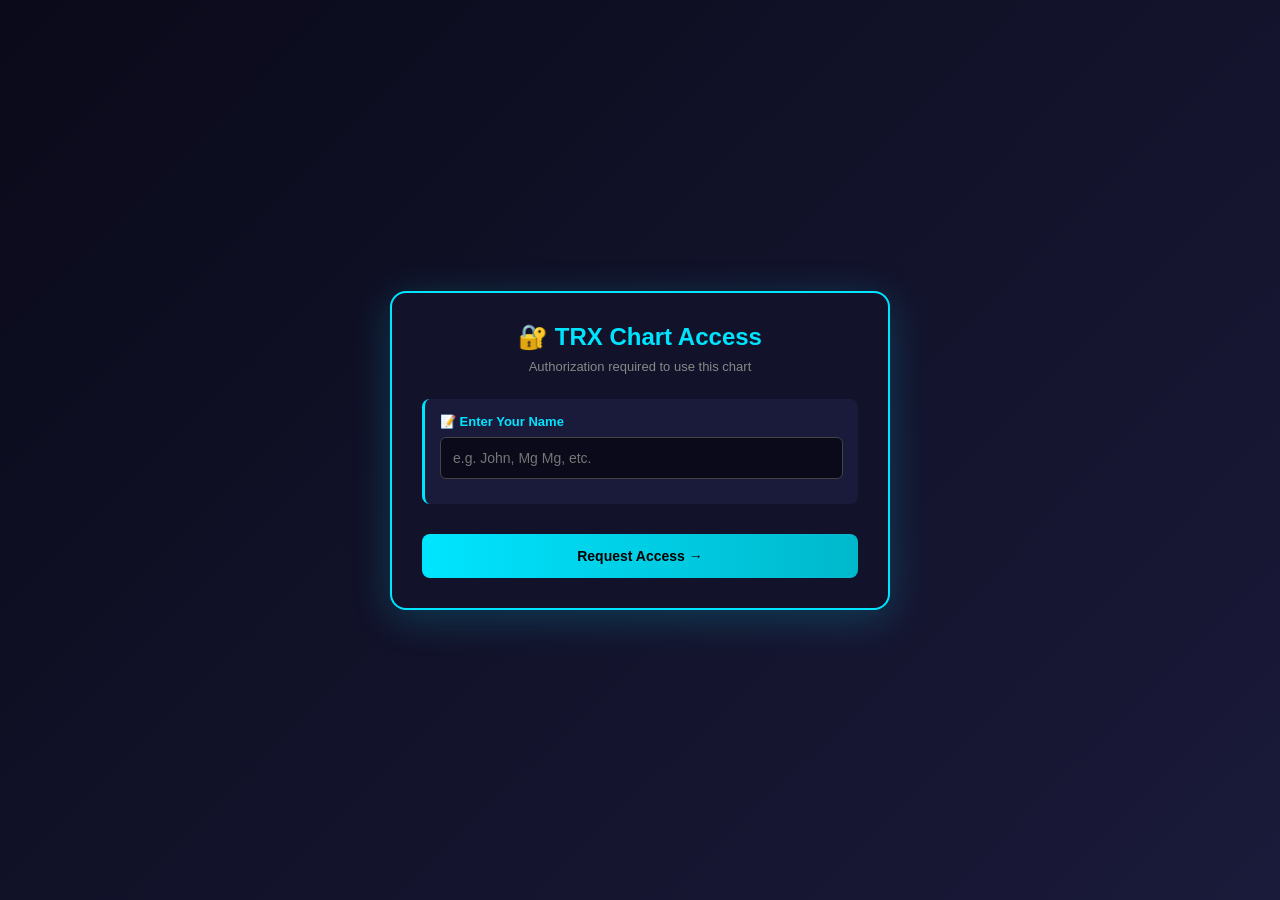
<file: index.html>
<!DOCTYPE html>
<html lang="en">
<style>
#wrap {
  position: relative !important;
  overflow: hidden !important;
}
#sidePanel {
  position: absolute !important;
  top: 0 !important;
  right: 0 !important;
  bottom: 0 !important;
  left: auto !important;
 
  height: 100% !important;
  background: #0a0a1a !important;
  border-left: 2px solid #333 !important;
  z-index: 50 !important;
  display: flex !important;
  flex-direction: column !important;
  overflow: hidden !important;
}
#sidePanel #sideTabs {
  flex-shrink: 0 !important;
  width: 100% !important;
}
#sidePanel #histP,
#sidePanel #gameP {
  flex: 1 !important;
  width: 100% !important;
  overflow: hidden !important;
  position: relative !important;
}
#sidePanel #gameP.show {
  display: block !important;
}
#sidePanel #gameFrame {
  width: 100% !important;
  height: 100% !important;
  border: none !important;
  display: block !important;
}
#sideResize {
  position: absolute !important;
  top: 0 !important;
 
  left: auto !important;
  width: 6px !important;
  height: 100% !important;
  cursor: ew-resize !important;
  z-index: 51 !important;
}
#betPanel {
  width: calc(100% - 400px) !important;
}
html.app-mode #betPanel {
  width: 100vw !important;
  left: 0 !important;
}
#toolbar{
  background: red !important;
}

</style><head>
<meta charset="UTF-8">
<meta name="viewport" content="width=device-width, initial-scale=1.0, user-scalable=no">
<title>TRX WinGo Chart</title>
<style>
*{margin:0;padding:0;box-sizing:border-box;}
body{background:#0a0a1a;color:#e0e0e0;font-family:'Segoe UI',sans-serif;overflow:hidden;touch-action:none;}
#authScreen{position:fixed;top:0;left:0;right:0;bottom:0;background:linear-gradient(135deg,#0a0a1a,#1a1a3a);z-index:99999;display:flex;align-items:center;justify-content:center;padding:20px;}
#authBox{background:#12122a;border:2px solid #00e5ff;border-radius:16px;padding:30px;max-width:500px;width:100%;box-shadow:0 8px 40px rgba(0,229,255,0.2);}
#authBox h1{color:#00e5ff;margin-bottom:8px;font-size:24px;text-align:center;}
#authBox .subtitle{color:#888;text-align:center;margin-bottom:25px;font-size:13px;}
#authBox .step{margin-bottom:20px;padding:15px;background:#1a1a3a;border-radius:8px;border-left:3px solid #00e5ff;}
#authBox .step-title{color:#00e5ff;font-weight:700;margin-bottom:8px;font-size:13px;}
#authBox input{width:100%;padding:12px;background:#0a0a1a;border:1px solid #444;border-radius:6px;color:#fff;font-size:14px;margin-bottom:10px;}
#authBox input:focus{border-color:#00e5ff;outline:none;}
#authBox button{width:100%;padding:14px;background:linear-gradient(90deg,#00e5ff,#00b8cc);color:#000;border:none;border-radius:8px;font-weight:700;cursor:pointer;font-size:14px;margin-top:10px;}
#authBox button:hover{opacity:0.9;}
#authBox button:disabled{background:#444;color:#888;cursor:not-allowed;}
#authStatus{padding:12px;border-radius:6px;margin-top:15px;font-size:13px;text-align:center;}
#authStatus.pending{background:rgba(255,171,0,0.15);color:#ffab00;border:1px solid #ffab00;}
#authStatus.rejected{background:rgba(255,82,82,0.15);color:#ff5252;border:1px solid #ff5252;}
#authStatus.expired{background:rgba(255,82,82,0.15);color:#ff5252;border:1px solid #ff5252;}
#authStatus.error{background:rgba(255,82,82,0.15);color:#ff5252;border:1px solid #ff5252;}
.deviceIdBox{background:#0a0a1a;padding:12px;border-radius:6px;border:1px dashed #00e5ff;margin:10px 0;font-family:monospace;font-size:12px;color:#00e5ff;word-break:break-all;}
.copy-btn{background:#1a1a3a !important;color:#00e5ff !important;border:1px solid #00e5ff !important;padding:6px 12px !important;font-size:11px !important;width:auto !important;margin-top:5px !important;}
.contact-info{background:#1a3a1a;padding:12px;border-radius:6px;border:1px solid #0f0;color:#0f0;font-size:13px;margin-top:15px;text-align:center;}
#header{display:flex;align-items:center;justify-content:space-between;padding:6px 12px;background:#12122a;border-bottom:1px solid #2a2a4a;height:48px;z-index:100;}
#header .left{display:flex;align-items:center;gap:8px;flex-wrap:wrap;}
#header .title{font-size:15px;font-weight:700;color:#00e5ff;}
#cbox{display:flex;align-items:center;gap:6px;background:#1a1a3a;border:1px solid #00e5ff;border-radius:6px;padding:3px 10px;}
#cnum{font-size:20px;font-weight:700;color:#ffab00;min-width:28px;text-align:center;}
#cres{font-size:12px;font-weight:600;max-width:220px;white-space:nowrap;color:#888;}
#pid{font-size:10px;color:#aaa;margin-left:4px;}
#toolbar{display:flex;align-items:center;gap:4px;padding:4px 8px;background:#0e0e24;border-bottom:1px solid #222248;flex-wrap:wrap;z-index:99;}
#toolbar button{background:#1a1a3a;color:#ccc;border:1px solid #333;border-radius:4px;padding:5px 10px;font-size:12px;cursor:pointer;}
#toolbar button:hover{background:#2a2a5a;color:#fff;}
#toolbar button.active{background:#00e5ff;color:#000;border-color:#00e5ff;font-weight:700;}
#toolbar .sep{width:1px;height:22px;background:#333;margin:0 4px;}
#btnLoad{background:#1a3a1a !important;color:#0f0 !important;border-color:#0f0 !important;}
#btnLoad:hover{background:#2a5a2a !important;}
#btnLoad.loading{background:#3a3a1a !important;color:#ff0 !important;border-color:#ff0 !important;cursor:wait;}
#btnReset{background:#3a1a1a !important;color:#f55 !important;border-color:#f55 !important;}
#btnFit{background:#1a2a3a !important;color:#0bf !important;border-color:#0bf !important;}
#btnGame{background:#3a1a3a !important;color:#f0f !important;border-color:#f0f !important;font-weight:700 !important;}
#btnGame.active{background:#f0f !important;color:#000 !important;}
#btnHide{background:#1a1a3a !important;color:#888 !important;}
#btnPanelSize{background:#1a1a3a !important;color:#0bf !important;border-color:#0bf !important;}
#btnBet{background:#3a3a1a !important;color:#ff0 !important;border-color:#ff0 !important;font-weight:700 !important;}
#btnBet.active{background:#ff0 !important;color:#000 !important;}
#wrap{position:relative;width:100%;overflow:hidden;}
canvas{position:absolute;top:0;left:0;}
#cMain{z-index:1;}#cOver{z-index:2;}#cDraw{z-index:3;}#cCross{z-index:4;pointer-events:none;}#cAct{z-index:10;}
#rsiW{position:absolute;bottom:0;left:0;width:100%;}
#rsiDrag{position:absolute;left:0;width:100%;height:12px;cursor:ns-resize;z-index:30;background:rgba(0,229,255,0.2);border-top:1px solid rgba(0,229,255,0.4);border-bottom:1px solid rgba(0,229,255,0.4);transition:background 0.2s;display:flex;align-items:center;justify-content:center;}
#rsiDrag:hover,#rsiDrag.active{background:rgba(0,229,255,0.5);}
#rsiDrag::before{content:'═══';color:#00e5ff;font-size:10px;font-weight:bold;letter-spacing:-2px;opacity:0.7;}
#cRSI{z-index:1;}

/* ===== BET TRACKER PANEL ===== */
#betPanel{position:absolute;left:0;width:100%;background:#0d0d22;border-top:2px solid #ffab00;z-index:25;display:none;flex-direction:column;}
#betPanel.show{display:flex;}
#betDrag{position:absolute;left:0;top:-6px;width:100%;height:12px;cursor:ns-resize;z-index:31;background:rgba(255,171,0,0.2);border-top:1px solid rgba(255,171,0,0.4);border-bottom:1px solid rgba(255,171,0,0.4);transition:background 0.2s;display:flex;align-items:center;justify-content:center;}
#betDrag:hover,#betDrag.active{background:rgba(255,171,0,0.5);}
#betDrag::before{content:'═══';color:#ffab00;font-size:10px;font-weight:bold;letter-spacing:-2px;opacity:0.7;}
#betContent{flex:1;display:flex;padding:10px;gap:10px;overflow:hidden;}
.betSection{background:#1a1a3a;border-radius:6px;padding:10px;display:flex;flex-direction:column;gap:8px;}
.betSection h4{color:#ffab00;font-size:11px;text-transform:uppercase;font-weight:700;letter-spacing:1px;border-bottom:1px solid #2a2a4a;padding-bottom:4px;margin-bottom:2px;}
#betCurrent{flex:0 0 200px;}
#betStats{flex:0 0 200px;overflow-y:auto;}
#betGraph{flex:1;min-width:250px;display:flex;flex-direction:column;}
#betHistory{flex:0 0 280px;overflow-y:auto;}
.curBet{flex:1;display:flex;flex-direction:column;justify-content:center;align-items:center;gap:6px;padding:8px;background:#0a0a1a;border-radius:6px;border:2px dashed #2a2a4a;text-align:center;}
.curBet.active{border-color:#ffab00;border-style:solid;background:linear-gradient(135deg,#1a1a3a,#2a1a3a);}
.curBet.win{border-color:#00e676;background:linear-gradient(135deg,#1a3a1a,#0a3a1a);animation:winPulse 1s ease-in-out 3;}
.curBet.loss{border-color:#ff5252;background:linear-gradient(135deg,#3a1a1a,#3a0a1a);}
.curEmpty{color:#666;font-size:12px;}
.curPeriod{color:#aaa;font-size:10px;font-family:monospace;}
.curChoice{font-size:24px;font-weight:700;}
.curChoice.big{color:#00e676;}
.curChoice.small{color:#ff5252;}
.curAmount{color:#ffeb3b;font-size:18px;font-weight:700;font-family:monospace;}
.curStatus{padding:3px 8px;border-radius:3px;font-size:10px;font-weight:700;text-transform:uppercase;}
.curStatus.pending{background:#ffab00;color:#000;}
.curStatus.win{background:#00e676;color:#000;}
.curStatus.loss{background:#ff5252;color:#fff;}
@keyframes winPulse{0%,100%{box-shadow:0 0 0 #00e676;}50%{box-shadow:0 0 20px #00e676;}}
#betChoice{display:flex;gap:6px;}
#betChoice button{flex:1;padding:10px;border:none;border-radius:6px;font-weight:700;font-size:13px;cursor:pointer;transition:all 0.2s;}
.btnBig{background:#1a3a1a;color:#00e676;border:2px solid #00e676 !important;}
.btnBig.selected{background:#00e676;color:#000;}
.btnSmall{background:#3a1a1a;color:#ff5252;border:2px solid #ff5252 !important;}
.btnSmall.selected{background:#ff5252;color:#fff;}
#betAmount{width:100%;padding:8px;background:#0a0a1a;border:1px solid #444;border-radius:4px;color:#fff;font-size:14px;font-weight:700;text-align:center;}
#betPresets{display:flex;gap:4px;flex-wrap:wrap;}
#betPresets button{flex:1;padding:6px;background:#0a0a1a;border:1px solid #444;border-radius:4px;color:#aaa;font-size:11px;cursor:pointer;min-width:50px;}
#betPresets button:hover{background:#2a2a5a;color:#fff;border-color:#666;}
#betPlace{padding:10px;background:linear-gradient(90deg,#ffab00,#ff8800);color:#000;border:none;border-radius:6px;font-weight:700;font-size:13px;cursor:pointer;}
#betPlace:hover{opacity:0.9;}
#betPlace:disabled{background:#444;color:#888;cursor:not-allowed;}
.statRow{display:flex;justify-content:space-between;align-items:center;padding:4px 0;border-bottom:1px solid #2a2a4a;font-size:12px;}
.statRow:last-child{border-bottom:none;}
.statLabel{color:#aaa;}
.statValue{font-weight:700;color:#fff;}
.statValue.win{color:#00e676;}
.statValue.loss{color:#ff5252;}
.statValue.profit{font-size:14px;}
.histRow{display:grid;grid-template-columns:auto auto auto auto 1fr;gap:8px;padding:5px 8px;font-size:11px;border-bottom:1px solid #2a2a4a;align-items:center;}
.histRow:hover{background:#2a2a5a;}
.histRow .time{color:#888;font-family:monospace;}
.histRow .choice{font-weight:700;}
.histRow .choice.big{color:#00e676;}
.histRow .choice.small{color:#ff5252;}
.histRow .amount{color:#aaa;font-family:monospace;}
.histRow .result{padding:2px 6px;border-radius:3px;font-weight:700;font-size:10px;}
.histRow .result.win{background:#00e676;color:#000;}
.histRow .result.loss{background:#ff5252;color:#fff;}
.histRow .result.pending{background:#ffab00;color:#000;}
.histRow .profit{font-weight:700;text-align:right;font-family:monospace;}
.histRow .profit.win{color:#00e676;}
.histRow .profit.loss{color:#ff5252;}
.histRow .delBtn{background:none;border:none;color:#666;cursor:pointer;font-size:14px;padding:0;}
.histRow .delBtn:hover{color:#ff5252;}
.betEmpty{text-align:center;color:#666;padding:30px;font-size:12px;}

#cmenu{position:absolute;display:none;background:#1e1e3a;border:1px solid #00e5ff;border-radius:6px;padding:4px 0;z-index:60;min-width:140px;}
#cmenu div{padding:8px 16px;font-size:12px;cursor:pointer;color:#eee;}
#cmenu div:hover{background:#2a2a5a;}
#sidePanel{position:absolute;top:0;right:0;height:100%;background:#0a0a1a;z-index:20;display:flex;flex-direction:column;}
#sidePanel.hide{display:none;}
#sideTabs{display:flex;background:#0e0e24;border-bottom:1px solid #222;height:36px;flex-shrink:0;border-left:1px solid #2a2a4a;}
#sideTabs button{flex:1;background:transparent;color:#888;border:none;cursor:pointer;font-size:12px;font-weight:600;padding:6px;border-bottom:2px solid transparent;}
#sideTabs button.active{color:#00e5ff;border-bottom-color:#00e5ff;background:#12122a;}
#sideTabs button:hover{color:#fff;}
#histP{flex:1;overflow-y:auto;display:none;border-left:1px solid #2a2a4a;}
#histP.show{display:block;}
.hr{display:flex;justify-content:space-between;align-items:center;padding:5px 10px;font-size:11px;border-bottom:1px solid #151530;}
.hr.big{color:#00e676;}.hr.small{color:#ff5252;}
.hr .rn{font-weight:700;font-size:14px;}
#gameP{flex:1;display:none;position:relative;background:#000;border-left:1px solid #2a2a4a;}
#gameP.show{display:block;}
#gameFrame{width:100%;height:100%;border:none;background:#fff;}
#gameToolbar{position:absolute;top:6px;right:6px;z-index:10;display:flex;gap:4px;}
#gameToolbar button{background:rgba(26,26,58,0.95);color:#fff;border:1px solid #555;border-radius:4px;padding:4px 8px;font-size:11px;cursor:pointer;font-weight:700;}
#gameToolbar button:hover{background:rgba(60,60,120,0.95);border-color:#00e5ff;}
#gameLoading{position:absolute;top:50%;left:50%;transform:translate(-50%,-50%);color:#888;font-size:13px;text-align:center;z-index:5;background:#000;padding:20px;border-radius:8px;}
#sideResize{position:absolute;top:0;width:8px;height:100%;cursor:ew-resize;z-index:50;background:rgba(0,229,255,0.15);transition:background 0.2s;}
#sideResize:hover,#sideResize.active{background:rgba(0,229,255,0.6);}
#sideResize::before{content:'⋮⋮';position:absolute;top:50%;left:50%;transform:translate(-50%,-50%);color:#00e5ff;font-size:14px;font-weight:bold;letter-spacing:-2px;}
#sideResize.hide{display:none;}
#dbgBox{position:fixed;bottom:0;left:0;right:0;background:rgba(0,0,0,0.95);color:#0f0;font-family:monospace;font-size:11px;padding:6px 10px;z-index:9999;max-height:30vh;overflow-y:auto;border-top:1px solid #0f0;}
#dbgBox.hide{display:none;}
#dbgToggle{display:none;}
#loadOverlay{position:fixed;top:50%;left:50%;transform:translate(-50%,-50%);background:rgba(10,10,30,0.95);border:2px solid #00e5ff;border-radius:8px;padding:20px 30px;z-index:5000;color:#fff;font-size:14px;display:none;text-align:center;box-shadow:0 4px 20px rgba(0,229,255,0.3);min-width:300px;}
#loadOverlay.show{display:block;}
#loadProg{margin-top:10px;background:#222;border-radius:4px;height:8px;overflow:hidden;}
#loadProgBar{background:linear-gradient(90deg,#00e5ff,#00e676);height:100%;width:0%;transition:width 0.3s;}
#cancelBtn{margin-top:12px;background:#3a1a1a;color:#f55;border:1px solid #f55;border-radius:4px;padding:6px 14px;font-size:12px;cursor:pointer;}
#cancelBtn:hover{background:#5a2a2a;}
@media(max-width:600px){
#header{padding:4px 8px;height:42px;}
#header .title{font-size:13px;}
#cnum{font-size:16px;}
#cres{font-size:10px;max-width:140px;}
#toolbar button{padding:4px 8px;font-size:11px;}
#sideResize{width:14px;}
#authBox{padding:20px;}
#rsiDrag{height:16px;}
#betDrag{height:16px;}
#betContent{flex-direction:column;overflow-y:auto;}
#betQuick,#betStats,#betHistory{flex:0 0 auto;}
}
@media(max-width:900px){#sideResize{width:12px;}}
</style>
</head>
<body>
<div id="authScreen">
  <div id="authBox">
    <h1>🔐 TRX Chart Access</h1>
    <div class="subtitle">Authorization required to use this chart</div>
    <div id="authStep1">
      <div class="step">
        <div class="step-title">📝 Enter Your Name</div>
        <input type="text" id="userNameInput" placeholder="e.g. John, Mg Mg, etc.">
      </div>
      <button onclick="requestAccess()" id="reqBtn">Request Access →</button>
    </div>
    <div id="authStep2" style="display:none">
      <div class="step">
        <div class="step-title">📋 Your Device ID</div>
        <div class="deviceIdBox" id="deviceIdDisplay"></div>
        <button class="copy-btn" onclick="copyDeviceId()">📋 Copy ID</button>
      </div>
      <div id="authStatus" class="pending">⏳ Waiting for admin approval...</div>
      <div class="contact-info">
        💬 Send your <strong>Name + Device ID</strong> to admin:<br>
        <strong>📱 Telegram: @YourTelegram</strong><br>
        <small style="color:#888">App will auto-unlock when approved</small>
      </div>
      <button onclick="checkStatus()" style="margin-top:15px">🔄 Check Status Again</button>
      <button onclick="resetAuth()" style="background:#3a1a1a !important;color:#f55 !important;margin-top:8px">🔄 Reset / Use Different Name</button>
    </div>
  </div>
</div>
<div id="header">
<div class="left">
<span class="title">TRX WinGo</span>
<div id="cbox"><span id="cnum">--</span><span id="cres">loading...</span></div>
<span id="pid"></span>
</div>
</div>
<div id="toolbar">
<button class="active" data-tool="pointer">☝Pointer</button><div class="sep"></div>
<button data-tool="trendline">📏Trend</button>
<button data-tool="hline">➖HLine</button>
<button data-tool="rect">⬜Rect</button>
<button data-tool="fib">📐Fib</button>
<button data-tool="text">🔤Text</button><div class="sep"></div>
<button data-ind="ema9">EMA9</button>
<button data-ind="ema21">EMA21</button>
<button data-ind="rsi">RSI</button><div class="sep"></div>
<button id="btnBet">💰 Bet Tracker</button>
<button id="btnLoad">⬇️ Load History</button>
<button id="btnFit">📐 Fit</button>
<button id="btnGame">🎮 Toggle Game</button>
<button id="btnPanelSize">↔ Panel Size</button>
<button id="btnHide">👁 Hide Panel</button>
<button id="btnClear">🗑Clear</button>
<button id="btnReset">⚠️Reset</button>
</div>
<div id="wrap">
<canvas id="cMain"></canvas><canvas id="cOver"></canvas><canvas id="cDraw"></canvas>
<canvas id="cCross"></canvas><canvas id="cAct"></canvas>
<div id="rsiDrag"></div>
<div id="rsiW"><canvas id="cRSI"></canvas></div>
<div id="cmenu"><div id="cmDel">🗑 Delete</div><div id="cmCol">🎨 Color</div></div>

<!-- BET TRACKER PANEL -->
<div id="betPanel">
  <div id="betDrag"></div>
  <div id="betContent">
  <div class="betSection" id="betCurrent">
    <h4>🎯 Current Bet</h4>
    <div id="curBetInfo" class="curBet">
      <div class="curEmpty">No active bet</div>
    </div>
  </div>
  
  <div class="betSection" id="betStats">
    <h4>📊 Today's Stats</h4>
    <div class="statRow"><span class="statLabel">Total Bets</span><span class="statValue" id="sTotal">0</span></div>
    <div class="statRow"><span class="statLabel">Wins</span><span class="statValue win" id="sWins">0</span></div>
    <div class="statRow"><span class="statLabel">Losses</span><span class="statValue loss" id="sLosses">0</span></div>
    <div class="statRow"><span class="statLabel">Pending</span><span class="statValue" id="sPending">0</span></div>
    <div class="statRow"><span class="statLabel">Win Rate</span><span class="statValue" id="sRate">0%</span></div>
    <div class="statRow"><span class="statLabel">Streak</span><span class="statValue" id="sStreak">-</span></div>
    <div class="statRow"><span class="statLabel">Profit</span><span class="statValue profit" id="sProfit">+0</span></div>
    <div class="statRow"><span class="statLabel">ROI</span><span class="statValue profit" id="sROI">+0%</span></div>
    <button id="betReset" style="margin-top:8px;padding:6px;background:#3a1a1a;border:1px solid #ff5252;color:#ff5252;border-radius:4px;font-size:11px;cursor:pointer;font-weight:700;">🗑️ Clear All Bets</button>
  </div>
  
  <div class="betSection" id="betGraph">
    <h4>📈 Profit Graph (24h)</h4>
    <canvas id="profitChart" style="flex:1;width:100%;height:100%;background:#0a0a1a;border-radius:4px;"></canvas>
  </div>
  
    <div class="betSection" id="betHistory">
    <h4>📜 Today's Bets</h4>
    <div id="betList"></div>
  </div>
</div>
</div>

<div id="sideResize" title="Drag to resize panel"></div>
<div id="sidePanel">
  <div id="sideTabs">
    <button id="tabHist" class="active">📋 History (<span id="hCount">0</span>)</button>
    <button id="tabGame">🎮 Game</button>
  </div>
  <div id="histP" class="show"><div id="hList"></div></div>
  <div id="gameP">
      <div id="gameToolbar" style="left:6px !important;right:auto !important;">
            <button id="gamePopup">↗️ Popup</button>
      <button id="gameReload">🔄 Reload</button>
    </div>
    <div id="gameLoading"><div style="font-size:18px;margin-bottom:10px">🎮</div><div>Loading...</div></div>
   <iframe id="gameFrame" src="about:blank" allow="autoplay; fullscreen; payment; clipboard-write" referrerpolicy="no-referrer"></iframe>
  </div>
</div>
</div>
<div id="loadOverlay"><div id="loadMsg">Loading...</div><div id="loadProg"><div id="loadProgBar"></div></div><button id="cancelBtn" onclick="cancelLoading=true">❌ Cancel</button></div>
<div id="dbgBox" class="hide"></div>
<button id="dbgToggle">🔧Debug</button>
<script>
const dbgEl=document.getElementById('dbgBox');
const dbgLines=[];
function D(msg){const t=new Date().toLocaleTimeString();const line='['+t+'] '+msg;dbgLines.push(line);if(dbgLines.length>100)dbgLines.shift();dbgEl.innerHTML=dbgLines.map(l=>'<div>'+l+'</div>').join('');dbgEl.scrollTop=dbgEl.scrollHeight;console.log(line);}

const AUTH_API='https://trx-auth.warwar-zc.workers.dev';
const ADMIN_CONTACT='@YourTelegram';
let authCheckInterval=null;
async function requestAccess(){
  const name=document.getElementById('userNameInput').value.trim();
  if(!name){alert('Please enter your name');return;}
  if(name.length<2){alert('Name too short');return;}
  setUserName(name);
  const deviceId=getDeviceId();
  const btn=document.getElementById('reqBtn');
  btn.disabled=true;
  btn.textContent='Submitting...';
  try{
    await fetch(AUTH_API+'/request',{
      method:'POST',
      headers:{'Content-Type':'application/json'},
      body:JSON.stringify({
        deviceId,
        name,
        info:{
          browser:getBrowserInfo(),
          userAgent:navigator.userAgent
        }
      })
    });
    showStep2(deviceId);
  }catch(e){
    alert('Error: '+e.message);
    btn.disabled=false;
    btn.textContent='Request Access →';
  }
}
function getDeviceId(){let id=localStorage.getItem('trx_device_id');if(!id){const nav=navigator;const screen=window.screen;const fp=[nav.userAgent,nav.language,nav.platform,screen.width+'x'+screen.height,screen.colorDepth,new Date().getTimezoneOffset(),Math.random().toString(36).substr(2,9)].join('|');let hash=0;for(let i=0;i<fp.length;i++){hash=((hash<<5)-hash)+fp.charCodeAt(i);hash=hash&hash;}id='dev_'+Math.abs(hash).toString(36)+'_'+Date.now().toString(36);localStorage.setItem('trx_device_id',id);}return id;}
function getUserName(){return localStorage.getItem('trx_user_name')||'';}
function setUserName(n){localStorage.setItem('trx_user_name',n);}
function getBrowserInfo(){const ua=navigator.userAgent;let browser='Unknown';if(/Chrome/.test(ua)&&!/Edge/.test(ua))browser='Chrome';else if(/Firefox/.test(ua))browser='Firefox';else if(/Safari/.test(ua))browser='Safari';else if(/Edge/.test(ua))browser='Edge';let os='Unknown';if(/Windows/.test(ua))os='Windows';else if(/Android/.test(ua))os='Android';else if(/iPhone|iPad/.test(ua))os='iOS';else if(/Mac/.test(ua))os='Mac';else if(/Linux/.test(ua))os='Linux';return browser+' / '+os;}
async function checkAuthStatus(){const deviceId=getDeviceId();try{const r=await fetch(AUTH_API+'/check?device='+encodeURIComponent(deviceId));return await r.json();}catch(e){return {status:'error',error:e.message};}}
async function requestAccess(){const name=document.getElementById('userNameInput').value.trim();if(!name){alert('Please enter your name');return;}if(name.length<2){alert('Name too short');return;}setUserName(name);const deviceId=getDeviceId();const btn=document.getElementById('reqBtn');btn.disabled=true;btn.textContent='Submitting...';try{await fetch(AUTH_API+'/request',{method:'POST',headers:{'Content-Type':'application/json'},body:JSON.stringify({deviceId,name,info:{browser:getBrowserInfo(),userAgent:navigator.userAgent}})});showStep2(deviceId);}catch(e){alert('Error: '+e.message);btn.disabled=false;btn.textContent='Request Access →';}}
function showStep2(deviceId){document.getElementById('authStep1').style.display='none';document.getElementById('authStep2').style.display='block';document.getElementById('deviceIdDisplay').textContent=deviceId;document.querySelector('.contact-info').innerHTML='💬 Send your <strong>Name + Device ID</strong> to admin:<br><strong>📱 Telegram: '+ADMIN_CONTACT+'</strong><br><small style="color:#888">App will auto-unlock when approved</small>';}
function copyDeviceId(){const id=document.getElementById('deviceIdDisplay').textContent;const text='Name: '+getUserName()+'\nDevice ID: '+id;if(navigator.clipboard){navigator.clipboard.writeText(text).then(()=>{alert('Copied!\n\n'+text);}).catch(()=>{prompt('Copy this:',text);});}else{prompt('Copy this:',text);}}
async function checkStatus(){const data=await checkAuthStatus();const statusEl=document.getElementById('authStatus');if(data.status==='approved'){statusEl.textContent='✅ Approved! Loading app...';statusEl.style.background='rgba(0,200,83,0.15)';statusEl.style.color='#00c853';statusEl.style.border='1px solid #00c853';setTimeout(()=>{document.getElementById('authScreen').style.display='none';initApp();},800);}else if(data.status==='rejected'){statusEl.textContent='❌ Access denied. Contact admin.';statusEl.className='rejected';}else if(data.status==='expired'){statusEl.textContent='⏰ Access expired. Contact admin to renew.';statusEl.className='expired';}else if(data.status==='pending'){statusEl.textContent='⏳ Still waiting for admin approval...';statusEl.className='pending';}else{statusEl.textContent='⚠️ '+(data.error||'Unknown status');statusEl.className='error';}}
function resetAuth(){if(confirm('Reset auth?\nThis will clear your device ID and require new approval.')){localStorage.removeItem('trx_device_id');localStorage.removeItem('trx_user_name');location.reload();}}
async function initAuth(){const data=await checkAuthStatus();if(data.status==='approved'){document.getElementById('authScreen').style.display='none';initApp();return;}if(data.status==='unknown'){const savedName=getUserName();if(savedName)document.getElementById('userNameInput').value=savedName;return;}showStep2(getDeviceId());if(data.status==='pending'){document.getElementById('authStatus').textContent='⏳ Waiting for admin approval...';document.getElementById('authStatus').className='pending';if(!authCheckInterval)authCheckInterval=setInterval(checkStatus,10000);}else if(data.status==='rejected'){document.getElementById('authStatus').textContent='❌ Access denied. Contact admin.';document.getElementById('authStatus').className='rejected';}else if(data.status==='expired'){document.getElementById('authStatus').textContent='⏰ Access expired. Contact admin to renew.';document.getElementById('authStatus').className='expired';}}
setInterval(async()=>{if(document.getElementById('authScreen').style.display!=='none')return;const data=await checkAuthStatus();if(data.status!=='approved'){alert('⚠️ Your access has been revoked or expired.\nApp will reload.');location.reload();}},60000);
window.addEventListener('message',(e)=>{
  if(!e.data||e.data.type!=='TRX_BETS_UPDATED'||!Array.isArray(e.data.bets))return;
  const bets=e.data.bets;
  let added=0;
  for(const b of bets){
    if(!b.period||b.result===null||b.result===undefined)continue;
    const bSuffix=b.period.replace(/\*/g,'').slice(-4);
    if(results.some(x=>x.period.slice(-4)===bSuffix))continue;
    const matchedResult=results.find(x=>x.period.slice(-4)===bSuffix);
    if(matchedResult){
      matchedResult.result=Number(b.result);
      matchedResult.bigSmall=b.bigSmall;
      added++;
      continue;
    }
    results.push({
      period:b.period,
      result:Number(b.result),
      bigSmall:b.bigSmall,
      timestamp:b.timestamp||Date.now(),
      second:b.second||54
    });
    added++;
  }
  if(added>0){
    results.sort((a,b)=>{
      const ta=a.timestamp>1e12?a.timestamp:a.timestamp*1000;
      const tb=b.timestamp>1e12?b.timestamp:b.timestamp*1000;
      return ta-tb;
    });
    lastPeriod=results[results.length-1].period;
    storeSave();buildCandles();
    if(!blk&&!isDr&&!drg&&!userScrolled)scrollEnd();
    renderAll();renderHistory();matchBets();
    D('DOM sync: +'+added+' rows');
  }
});

function syncExtensionBets(extBets){
 if(added>0){
  // Update top bar with latest result
  const last=results[results.length-1];
  if(last){
    const isBig=last.bigSmall==='Big';
    const cresEl=document.getElementById('cres');
    const pidEl=document.getElementById('pid');
    if(cresEl)cresEl.textContent=(isBig?'🟢 Big ':'🔴 Small ')+last.result;
    if(cresEl)cresEl.style.color=isBig?COL.up:COL.dn;
    if(pidEl)pidEl.textContent='#'+last.period;
  } let added=0;
  for(const b of extBets){
    if(!b.period||b.result===null||b.result===undefined)continue;
    if(results.some(x=>x.period===b.period))continue;
    const num=Number(b.result);
    const isBig=num>=5;
    results.push({
      period:b.period,
      result:num,
      bigSmall:isBig?'Big':'Small',
      timestamp:b.timestamp||Date.now(),
      second:b.second||54
    });
    added++;
  }
  if(added>0){
    results.sort((a,b)=>{
      const ta=a.timestamp>1e12?a.timestamp:a.timestamp*1000;
      const tb=b.timestamp>1e12?b.timestamp:b.timestamp*1000;
      return ta-tb;
    });
    lastPeriod=results[results.length-1].period;
    const last=results[results.length-1];
    const isBig=last.bigSmall==='Big';
    document.getElementById('cres').textContent=(isBig?'🟢 Big ':'🔴 Small ')+last.result;
    document.getElementById('cres').style.color=isBig?COL.up:COL.dn;
    document.getElementById('pid').textContent='#'+last.period;
    storeSave();
    buildCandles();
    if(!blk&&!isDr&&!drg&&!userScrolled)scrollEnd();
    renderAll();
    renderHistory();
    matchBets();
    D('✅ Sync: +'+added+' bets');
  }
};

function syncExtensionBets(extBets){
  let added=0;
  for(const b of extBets){
    if(!b.period||b.number===null||b.number===undefined)continue;
    if(results.some(x=>x.period===b.period))continue;
    const num=Number(b.number);
    const isBig=num>=5;
    results.push({
      period:b.period,
      result:num,
      bigSmall:isBig?'Big':'Small',
      timestamp:b.timestamp||Date.now(),
      second:0
    });
    added++;
  }
  if(added>0){
    results.sort((a,b)=>{
      const ta=a.timestamp>1e12?a.timestamp:a.timestamp*1000;
      const tb=b.timestamp>1e12?b.timestamp:b.timestamp*1000;
      return ta-tb;
    });
    lastPeriod=results[results.length-1].period;
    storeSave();
    buildCandles();
    if(!blk&&!isDr&&!drg&&!userScrolled)scrollEnd();
    renderAll();
    renderHistory();
    matchBets();
    D('✅ Extension sync: +'+added+' bets');
  }
}
// ADD ABOVE ↑↑↑
const API='https://trx-apl.warwar-zc.workers.dev/';
document.addEventListener('keydown',ev=>{if(ev.ctrlKey&&(ev.key==='d'||ev.key==='D')){ev.preventDefault();dbgEl.classList.toggle('hide');}});
const GAME_URL='https://6win598.com/?pwa=1&fb_dynamic_pixel=0&invitationCode=S25R373749#/';
const FIBLV=[0,0.236,0.382,0.5,0.618,0.786,1];
const COL={bg:'#0a0a1a',grid:'#252548',gtP:'#e0e0e0',gtT:'#d0d0d0',up:'#00e676',dn:'#ff5252',upB:'#00ff88',dnB:'#ff7575',cNum:'#ffeb3b',e9:'#ffab00',e21:'#29b6f6',r1:'#ff4081',r2:'#00e5ff',cr:'rgba(255,255,255,0.35)',sel:'#00e5ff',tr:'#00e5ff',hl:'#ffab00',rf:'rgba(0,229,255,0.15)',rl:'#00e5ff',fb:'#e040fb',tx:'#ffeb3b',rsiBg:'#0d0d22',rsiLine70:'#ff5252',rsiLine30:'#00e676',rsiLine50:'#ffab00',rsiTextOB:'#ff7575',rsiTextOS:'#00ff88',rsiText50:'#ffab00'};
const PAW=55,BODY_H=2;
const STORE_KEY='TRX_HIST_V3',DRAW_KEY='TRX_DRAW_V3',SIDE_KEY='TRX_SIDE_V3',TAB_KEY='TRX_TAB_V3',IND_KEY='TRX_IND_V3',RSI_H_KEY='TRX_RSIH_V3';
const BETS_KEY='TRX_BETS_V1',BET_PANEL_KEY='TRX_BETPANEL_V1',BET_H_KEY='TRX_BETH_V1';

let W,H,mH,rH=120,sideW=350,betH=180;
let cv={},cc={};
let cds=[],e9=[],e21=[],rsi=[],rsig=[];
let cW=8,cG=2,sx=0,pN,pX,pR;
let ind={ema9:0,ema21:0,rsi:0};
let tool='pointer',draws=[],sel=null,dip=null;
let isDr=false,drg=null,pan=null,blk=false;
let mx=-1,my=-1,ltm=null,lfr=false;
let results=[],lastPeriod='';
let sideShow=true,activeTab='hist',gameLoaded=false;
let priceZoom=1,pzAct=false,pzSY=0,pzSZ=1,pzMan=false;
let rsiDrg=false,rsiDSY=0,rsiDSH=0;
let isLoading=false,cancelLoading=false;
let currentBlockHeight=null,userZoomed=false,userScrolled=false;
let sideResizing=false,sideResizeStartX=0,sideResizeStartW=0;
let gameWindow=null;

// BET TRACKER STATE
let bets=[];
let betShow=false;
let selectedChoice=null;
let betDrg=false,betDSY=0,betDSH=0;

function maxSideW(){return Math.floor(window.innerWidth*0.9);}
function minSideW(){return 200;}

try{
  const s=localStorage.getItem(SIDE_KEY);if(s){const v=parseInt(s);if(v>=200)sideW=v;}
  const t=localStorage.getItem(TAB_KEY);if(t==='hist'||t==='game')activeTab=t;
  const i=localStorage.getItem(IND_KEY);if(i){const o=JSON.parse(i);if(o&&typeof o==='object'){ind.ema9=o.ema9?1:0;ind.ema21=o.ema21?1:0;ind.rsi=o.rsi?1:0;}}
  const rh=localStorage.getItem(RSI_H_KEY);if(rh){const v=parseInt(rh);if(v>=40)rH=v;}
  const bp=localStorage.getItem(BET_PANEL_KEY);if(bp==='1')betShow=true;
  const bh=localStorage.getItem(BET_H_KEY);if(bh){const v=parseInt(bh);if(v>=120)betH=v;}
  const bs=localStorage.getItem(BETS_KEY);if(bs){const arr=JSON.parse(bs);if(Array.isArray(arr))bets=arr;}
}catch(e){}

function indSave(){try{localStorage.setItem(IND_KEY,JSON.stringify(ind));}catch(e){}}
function rsiHSave(){try{localStorage.setItem(RSI_H_KEY,String(rH));}catch(e){}}
function betPanelSave(){try{localStorage.setItem(BET_PANEL_KEY,betShow?'1':'0');}catch(e){}}
function betHSave(){try{localStorage.setItem(BET_H_KEY,String(betH));}catch(e){}}
function betsSave(){try{localStorage.setItem(BETS_KEY,JSON.stringify(bets.slice(-500)));}catch(e){}}
function storeSave(){try{localStorage.setItem(STORE_KEY,JSON.stringify(results));}catch(e){try{results=results.slice(-2000);localStorage.setItem(STORE_KEY,JSON.stringify(results));}catch(e2){}}}
function storeLoad(){try{const r=localStorage.getItem(STORE_KEY);if(!r)return[];const a=JSON.parse(r);if(!Array.isArray(a))return[];return a;}catch(e){return[];}}
function drawSave(){try{localStorage.setItem(DRAW_KEY,JSON.stringify(draws));}catch(e){}}
function drawLoad(){try{const r=localStorage.getItem(DRAW_KEY);if(r){const a=JSON.parse(r);if(Array.isArray(a))return a;}}catch(e){}return[];}
function sideSave(){try{localStorage.setItem(SIDE_KEY,String(sideW));}catch(e){}}
function tabSave(){try{localStorage.setItem(TAB_KEY,activeTab);}catch(e){}}

function showOverlay(msg,prog){const el=document.getElementById('loadOverlay');document.getElementById('loadMsg').innerHTML=msg;if(prog!==undefined)document.getElementById('loadProgBar').style.width=prog+'%';el.classList.add('show');}
function hideOverlay(){document.getElementById('loadOverlay').classList.remove('show');}
function mergeResults(newRecords){const map=new Map();for(const r of results)map.set(r.period,r);let added=0;for(const r of newRecords){if(!map.has(r.period)){map.set(r.period,r);added++;}}results=Array.from(map.values()).sort((a,b)=>{const ta=a.timestamp>1e12?a.timestamp:a.timestamp*1000;const tb=b.timestamp>1e12?b.timestamp:b.timestamp*1000;return ta-tb;});if(results.length>0)lastPeriod=results[results.length-1].period;return added;}
function autoFitCandles(){if(!cds.length)return;const visW=chW();const targetVisible=Math.min(cds.length,60);let idealW=Math.floor((visW-PAW-30)/(targetVisible*1.3));if(cds.length>800){cW=Math.max(8,Math.min(14,idealW));}else if(cds.length>400){cW=Math.max(10,Math.min(18,idealW));}else if(cds.length>200){cW=Math.max(12,Math.min(22,idealW));}else if(cds.length>50){cW=Math.max(16,Math.min(30,idealW));}else{cW=Math.max(22,Math.min(45,idealW));}cG=Math.max(2,Math.round(cW*0.3));}
// ============ BET TRACKER FUNCTIONS ============
function selectChoice(c){
  selectedChoice=c;
  document.getElementById('chooseBig').classList.toggle('selected',c==='Big');
  document.getElementById('chooseSmall').classList.toggle('selected',c==='Small');
}

function placeBet(){
  if(!selectedChoice){alert('Please select Big or Small');return;}
  const amt=parseFloat(document.getElementById('betAmount').value);
  if(!amt||amt<=0){alert('Enter valid amount');return;}
  // Use NEXT period (current is in progress)
  // We bet on the period that hasn't appeared yet
  // Find next period after lastPeriod
  let targetPeriod=null;
  if(lastPeriod){
    const num=BigInt(lastPeriod);
    targetPeriod=String(num+1n);
  }else{
    targetPeriod='unknown_'+Date.now();
  }
  const bet={
    id:'b_'+Date.now()+'_'+Math.random().toString(36).substr(2,5),
    period:targetPeriod,
    choice:selectedChoice,
    amount:amt,
    timestamp:Date.now(),
    status:'pending',
    result:null,
    profit:0
  };
  bets.push(bet);
  betsSave();
  renderBets();
  D('💰 Bet placed: '+selectedChoice+' '+amt+' on period '+targetPeriod);
  // Reset selection
  selectedChoice=null;
  document.getElementById('chooseBig').classList.remove('selected');
  document.getElementById('chooseSmall').classList.remove('selected');
}

function matchBets(){
  // Match pending bets with results
  let updated=false;
  for(const bet of bets){
    if(bet.status!=='pending')continue;
    const result=results.find(r=>r.period===bet.period);
    if(result){
      bet.result=result.bigSmall;
      bet.resultNumber=result.result;
      bet.status=(bet.choice===result.bigSmall)?'win':'loss';
      bet.profit=bet.status==='win'?bet.amount:-bet.amount;
      updated=true;
      D('🎯 Bet matched: '+bet.period+' '+bet.choice+' vs '+result.bigSmall+' = '+bet.status.toUpperCase());
    }
  }
  if(updated){
    betsSave();
    renderBets();
  }
}

function deleteBet(id){
  bets=bets.filter(b=>b.id!==id);
  betsSave();
  renderBets();
}

function resetBets(){
  if(!confirm('Clear ALL bet history?\nThis cannot be undone.'))return;
  bets=[];
  betsSave();
  renderBets();
  D('🗑️ All bets cleared');
}

function renderBets(){
  // Today's bets only
  const todayStart=new Date();todayStart.setHours(0,0,0,0);
  const todayBets=bets.filter(b=>b.timestamp>=todayStart.getTime());
  const wins=todayBets.filter(b=>b.status==='win').length;
  const losses=todayBets.filter(b=>b.status==='loss').length;
  const pending=todayBets.filter(b=>b.status==='pending').length;
  const total=todayBets.length;
  const finished=wins+losses;
  const rate=finished>0?Math.round(wins/finished*100):0;
  
  let profit=0,totalAmount=0;
 for(const b of todayBets){
  if(b.status==='win'||b.status==='loss'){
    profit+=(b.profit * 100);
    totalAmount+=(b.amount * 100);
  }
}
  const roi=totalAmount>0?(profit/totalAmount*100).toFixed(1):'0.0';
  
  // Streak
  const finishedBets=todayBets.filter(b=>b.status==='win'||b.status==='loss').sort((a,b)=>b.timestamp-a.timestamp);
  let streak='-';
  if(finishedBets.length>0){
    const lastResult=finishedBets[0].status;
    let count=0;
    for(const b of finishedBets){if(b.status===lastResult)count++;else break;}
    streak=(lastResult==='win'?'W':'L')+count;
  }
  
  // Update stats
  const setEl=(id,val,cls)=>{const e=document.getElementById(id);if(e){e.textContent=val;if(cls)e.className='statValue '+cls;}};
  setEl('sTotal',total);
  setEl('sWins',wins);
  setEl('sLosses',losses);
  setEl('sPending',pending);
  setEl('sRate',rate+'%');
  setEl('sStreak',streak);
  setEl('sProfit',(profit>=0?'+':'')+profit.toLocaleString(),'profit '+(profit>0?'win':profit<0?'loss':''));
  setEl('sROI',(roi>=0?'+':'')+roi+'%','profit '+(parseFloat(roi)>0?'win':parseFloat(roi)<0?'loss':''));
  
  // Current bet (latest pending or most recent today)
  renderCurrentBet(todayBets);
  
  // Profit graph
  renderProfitChart(todayBets);
  
  // History list (today, newest first)
  const list=document.getElementById('betList');
  if(!list)return;
  if(todayBets.length===0){
    list.innerHTML='<div class="betEmpty">No bets today.<br>Place a bet on 6win598.com to start tracking!</div>';
    return;
  }
  const show=todayBets.slice().sort((a,b)=>b.timestamp-a.timestamp).slice(0,50);
  let html='';
  for(const b of show){
    const t=new Date(b.timestamp);
    const ts=t.getHours().toString().padStart(2,'0')+':'+t.getMinutes().toString().padStart(2,'0');
    const choiceCls=b.choice==='Big'?'big':'small';
    const choiceIcon=b.choice==='Big'?'🟢':'🔴';
    let resultBadge='',profitText='';
    if(b.status==='pending'){
      resultBadge='<span class="result pending">⏳</span>';
      profitText='<span class="profit" style="color:#ffab00">--</span>';
    }else if(b.status==='win'){
      resultBadge='<span class="result win">W</span>';
     profitText='<span class="profit win">+'+((b.profit||b.amount) * 100).toLocaleString()+'</span>';
    }else{
      resultBadge='<span class="result loss">L</span>';
     profitText='<span class="profit loss">'+((b.profit||-b.amount) * 100).toLocaleString()+'</span>';
    }
    html+='<div class="histRow">'+
      '<span class="time">'+ts+'</span>'+
      '<span class="choice '+choiceCls+'">'+choiceIcon+b.choice.charAt(0)+'</span>'+
    '<span class="amount">'+(b.amount * 100).toLocaleString()+' MMK</span>'+
      resultBadge+
      profitText+
    '</div>';
  }
  list.innerHTML=html;
}

function renderCurrentBet(todayBets){
  const el=document.getElementById('curBetInfo');
  if(!el)return;
  
  // Find latest pending, or most recent finished
  const pending=todayBets.filter(b=>b.status==='pending').sort((a,b)=>b.timestamp-a.timestamp)[0];
  const recent=todayBets.sort((a,b)=>b.timestamp-a.timestamp)[0];
  const cur=pending||recent;
  
  if(!cur){
    el.className='curBet';
    el.innerHTML='<div class="curEmpty">No bet yet today</div>';
    return;
  }
  
  const choiceCls=cur.choice==='Big'?'big':'small';
  const choiceIcon=cur.choice==='Big'?'🟢':'🔴';
  let statusCls=cur.status,statusText=cur.status.toUpperCase();
 if(cur.status==='pending')statusText='⏳ PENDING';
else if(cur.status==='win')statusText='✓ WIN +'+((cur.profit||cur.amount) * 100).toLocaleString();
else statusText='✗ LOSS '+((cur.profit||-cur.amount) * 100).toLocaleString();
  el.className='curBet '+(cur.status==='pending'?'active':cur.status);
  el.innerHTML=
    '<div class="curPeriod">#'+cur.period.slice(-8)+'</div>'+
    '<div class="curChoice '+choiceCls+'">'+choiceIcon+' '+cur.choice.toUpperCase()+'</div>'+
  '<div class="curAmount">'+(cur.amount * 100).toLocaleString()+' MMK</div>'+
    '<div class="curStatus '+statusCls+'">'+statusText+'</div>';
}
function renderProfitChart(todayBets){
  const cv=document.getElementById('profitChart');
  if(!cv)return;
  const finished=todayBets.filter(b=>b.status==='win'||b.status==='loss').sort((a,b)=>a.timestamp-b.timestamp);
  
  // Setup canvas
  const dpr=window.devicePixelRatio||1;
  const rect=cv.getBoundingClientRect();
  cv.width=rect.width*dpr;
  cv.height=rect.height*dpr;
  const ctx=cv.getContext('2d');
  ctx.scale(dpr,dpr);
  const W=rect.width,H=rect.height;
  
  // Clear
  ctx.fillStyle='#0a0a1a';
  ctx.fillRect(0,0,W,H);
  
  if(finished.length===0){
    ctx.fillStyle='#666';
    ctx.font='12px Segoe UI';
    ctx.textAlign='center';
    ctx.fillText('No completed bets yet',W/2,H/2);
    return;
  }
  
  // Calculate cumulative profit
  let cum=0;
  const points=finished.map(b=>{cum+=b.profit;return cum;});
  const maxP=Math.max(0,...points);
  const minP=Math.min(0,...points);
  const range=Math.max(Math.abs(maxP),Math.abs(minP),100);
  
  const pad=20;
  const chartW=W-pad*2;
  const chartH=H-pad*2;
  const zeroY=pad+chartH/2;
  
  // Grid + zero line
  ctx.strokeStyle='#2a2a4a';
  ctx.lineWidth=1;
  ctx.setLineDash([3,3]);
  ctx.beginPath();ctx.moveTo(pad,zeroY);ctx.lineTo(W-pad,zeroY);ctx.stroke();
  ctx.setLineDash([]);
  
  // Labels
  ctx.fillStyle='#666';
  ctx.font='9px monospace';
  ctx.textAlign='right';
  ctx.fillText('+'+range.toFixed(0),pad-2,pad+8);
  ctx.fillText('0',pad-2,zeroY+3);
  ctx.fillText('-'+range.toFixed(0),pad-2,H-pad);
  
  // Profit line
  ctx.strokeStyle=cum>=0?'#00e676':'#ff5252';
  ctx.lineWidth=2;
  ctx.beginPath();
  for(let i=0;i<points.length;i++){
    const x=pad+(points.length===1?chartW/2:(i/(points.length-1))*chartW);
    const y=zeroY-(points[i]/range)*(chartH/2);
    if(i===0)ctx.moveTo(x,y);
    else ctx.lineTo(x,y);
  }
  ctx.stroke();
  
  // Fill area under line
  ctx.fillStyle=cum>=0?'rgba(0,230,118,0.15)':'rgba(255,82,82,0.15)';
  ctx.lineTo(pad+chartW,zeroY);
  ctx.lineTo(pad,zeroY);
  ctx.closePath();
  ctx.fill();
  
  // Dots on each point
  ctx.fillStyle=cum>=0?'#00e676':'#ff5252';
  for(let i=0;i<points.length;i++){
    const x=pad+(points.length===1?chartW/2:(i/(points.length-1))*chartW);
    const y=zeroY-(points[i]/range)*(chartH/2);
    ctx.beginPath();ctx.arc(x,y,2,0,Math.PI*2);ctx.fill();
  }
  
  // Final value text
  ctx.fillStyle=cum>=0?'#00e676':'#ff5252';
  ctx.font='bold 14px Segoe UI';
  ctx.textAlign='right';
  ctx.fillText((cum>=0?'+':'')+cum.toLocaleString(),W-pad-5,pad+15);
}

function toggleBetPanel(){
  betShow=!betShow;
  document.getElementById('betPanel').classList.toggle('show',betShow);
  document.getElementById('btnBet').classList.toggle('active',betShow);
  betPanelSave();
  szAll();renderAll();
  if(betShow)renderBets();
}

function setupBetPanel(){
  // Quick bet removed - extension handles bet capture
  const resetBtn=document.getElementById('betReset');
  if(resetBtn)resetBtn.addEventListener('click',resetBets);
  
  const btnBet=document.getElementById('btnBet');
  if(btnBet)btnBet.addEventListener('click',toggleBetPanel);
  
  // Bet panel resize
  const rd=document.getElementById('betDrag');
  if(!rd)return;
  const s=y=>{betDrg=true;betDSY=y;betDSH=betH;rd.classList.add('active');document.body.style.cursor='ns-resize';};
  const m=y=>{if(!betDrg)return;betH=Math.max(120,Math.min(H-100,betDSH+(betDSY-y)));szAll();renderAll();};
  const e2=()=>{if(betDrg){betDrg=false;rd.classList.remove('active');document.body.style.cursor='';betHSave();}};
  rd.addEventListener('mousedown',ev=>{ev.preventDefault();ev.stopPropagation();s(ev.clientY);});
  document.addEventListener('mousemove',ev=>{if(betDrg){ev.preventDefault();m(ev.clientY);}});
  document.addEventListener('mouseup',e2);
  rd.addEventListener('touchstart',ev=>{ev.preventDefault();s(ev.touches[0].clientY);},{passive:false});
  document.addEventListener('touchmove',ev=>{if(betDrg){ev.preventDefault();m(ev.touches[0].clientY);}},{passive:false});
  document.addEventListener('touchend',e2);
  rd.addEventListener('dblclick',ev=>{ev.preventDefault();betH=180;betHSave();szAll();renderAll();});
}

async function loadBulkHistory(totalHours){
  if(isLoading)return;isLoading=true;cancelLoading=false;
  const btn=document.getElementById('btnLoad');btn.classList.add('loading');
  showOverlay('Fetching current block...',2);
  let currentBlock=null;
  try{const ctrl=new AbortController();const tid=setTimeout(()=>ctrl.abort(),15000);const r=await fetch(API+'?mode=info',{signal:ctrl.signal});clearTimeout(tid);const data=await r.json();currentBlock=data.currentBlock;currentBlockHeight=currentBlock;}catch(e){showOverlay('❌ '+e.message);setTimeout(hideOverlay,3000);isLoading=false;btn.classList.remove('loading');btn.textContent='⬇️ Load History';return;}
  if(!currentBlock){isLoading=false;btn.classList.remove('loading');btn.textContent='⬇️ Load History';hideOverlay();return;}
  const blocksPerChunk=800;const totalBlocks=totalHours*1200;const totalChunks=Math.ceil(totalBlocks/blocksPerChunk);const oldestBlock=currentBlock-totalBlocks;
  let totalAdded=0,totalLoaded=0,consecutiveFails=0;
  for(let i=0;i<totalChunks;i++){
    if(cancelLoading)break;
    const chunkEnd=currentBlock-(i*blocksPerChunk);const chunkStart=Math.max(oldestBlock,chunkEnd-blocksPerChunk);
    const prog=Math.round((i/totalChunks)*100);btn.textContent='⏳ '+(i+1)+'/'+totalChunks;
    showOverlay('Loading '+(i+1)+'/'+totalChunks+'<br><small>Total: '+results.length+' | New: +'+totalAdded+'</small>',prog);
    try{
      const ctrl=new AbortController();const tid=setTimeout(()=>ctrl.abort(),30000);
      const r=await fetch(API+'?mode=blocks&from='+chunkStart+'&to='+chunkEnd,{signal:ctrl.signal});
      clearTimeout(tid);const data=await r.json();
      if(data.records&&Array.isArray(data.records)&&data.records.length>0){
        const added=mergeResults(data.records);totalAdded+=added;totalLoaded+=data.records.length;
        consecutiveFails=0;storeSave();buildCandles();if(!userZoomed)autoFitCandles();if(!userScrolled)scrollEnd();renderAll();renderHistory();matchBets();
      }else{consecutiveFails++;if(consecutiveFails>=3)break;}
      await new Promise(r=>setTimeout(r,1000));
    }catch(e){consecutiveFails++;if(consecutiveFails>=3)break;}
  }
  storeSave();buildCandles();if(!userZoomed)autoFitCandles();if(!userScrolled)scrollEnd();renderAll();renderHistory();matchBets();
  showOverlay('✅ Done!<br><small>Total: '+results.length+'</small>',100);
  setTimeout(hideOverlay,4000);
  isLoading=false;cancelLoading=false;btn.classList.remove('loading');btn.textContent='⬇️ Load History';
}

function showLoadMenu(){const choice=prompt('Hours:\n1, 3, 6, 12, 24','3');if(!choice)return;const hours=parseInt(choice);if(hours&&hours>0&&hours<=48)loadBulkHistory(hours);else alert('Invalid');}
function switchTab(tab){activeTab=tab;tabSave();document.getElementById('tabHist').classList.toggle('active',tab==='hist');document.getElementById('tabGame').classList.toggle('active',tab==='game');document.getElementById('histP').classList.toggle('show',tab==='hist');document.getElementById('gameP').classList.toggle('show',tab==='game');document.getElementById('btnGame').classList.toggle('active',tab==='game');if(tab==='game'&&!gameLoaded)loadGameIframe();}
function loadGameIframe(){const f=document.getElementById('gameFrame');const loading=document.getElementById('gameLoading');loading.style.display='block';loading.innerHTML='<div style="font-size:18px;margin-bottom:10px">🎮</div><div>Loading...</div>';f.src=GAME_URL;gameLoaded=true;f.onload=function(){setTimeout(()=>{try{const doc=f.contentDocument||f.contentWindow?.document;if(doc===null)loading.style.display='none';else if(doc.body&&doc.body.innerHTML.length>100)loading.style.display='none';else showIframeBlocked();}catch(e){loading.style.display='none';}},1500);};setTimeout(()=>{try{const doc=f.contentDocument;if(doc===null||doc.body.innerHTML.length<100)if(loading.style.display!=='none')showIframeBlocked();}catch(e){loading.style.display='none';}},5000);}
function showIframeBlocked(){const loading=document.getElementById('gameLoading');loading.style.display='block';loading.innerHTML='<div style="font-size:24px;margin-bottom:10px">⚠️</div><div>Site blocks iframe</div><button onclick="openGamePopup()" style="margin-top:12px;background:#3a1a3a;color:#f0f;border:1px solid #f0f;border-radius:4px;padding:8px 16px;cursor:pointer;font-weight:700">↗️ Open Popup</button>';}
function reloadGame(){gameLoaded=false;const f=document.getElementById('gameFrame');f.src='about:blank';setTimeout(()=>loadGameIframe(),200);}
function openGamePopup(){if(gameWindow&&!gameWindow.closed){gameWindow.focus();return;}const w=Math.min(500,Math.floor(window.screen.width*0.4));const h=Math.min(900,window.screen.height-80);const left=window.screen.width-w-30;gameWindow=window.open(GAME_URL,'TRXGame','width='+w+',height='+h+',left='+left+',top=20,resizable=yes,scrollbars=yes');if(!gameWindow)alert('Popup blocked!');}
function toggleSidePanel(){
  sideShow=!sideShow;
  const sp=document.getElementById('sidePanel');
  const rsz=document.getElementById('sideResize');
  
  if(sideShow){
    // SHOW - restore saved width
    sp.style.setProperty('display','flex','important');
    rsz.style.setProperty('display','block','important');
    sp.classList.remove('hide');
    rsz.classList.remove('hide');
    
    // Restore saved width from localStorage or use last width
    let savedW = 400;
    try {
      const s = localStorage.getItem('TRX_SIDE_V3');
      if(s) savedW = parseInt(s) || 400;
    } catch(e){}
    
    sp.style.setProperty('width', savedW + 'px', 'important');
    rsz.style.setProperty('right', savedW + 'px', 'important');
    rsz.style.setProperty('left', 'auto', 'important');
  } else {
    // HIDE - save current width first
    const currentW = sp.offsetWidth;
    if(currentW > 0){
      try { localStorage.setItem('TRX_SIDE_V3', String(currentW)); } catch(e){}
    }
    
    sp.style.setProperty('display','none','important');
    rsz.style.setProperty('display','none','important');
    sp.classList.add('hide');
    rsz.classList.add('hide');
  }
  
  document.getElementById('btnHide').textContent=sideShow?'👁 Hide Panel':'👁 Show Panel';
  
  // Resize all canvases
  const wr=document.getElementById('wrap');
  const wrapWidth=wr.offsetWidth;
  const cw=sideShow?(wrapWidth-sp.offsetWidth):wrapWidth;
  
  ['cMain','cOver','cDraw','cCross','cAct'].forEach(function(id){
    const c=document.getElementById(id);
    if(c){c.width=cw;c.style.width=cw+'px';}
  });
  
  const rsiW=document.getElementById('rsiW');
  if(rsiW)rsiW.style.width=cw+'px';
  
  const cRSI=document.getElementById('cRSI');
  if(cRSI){cRSI.width=cw;cRSI.style.width=cw+'px';}
  
  const bp=document.getElementById('betPanel');
  if(bp)bp.style.width=cw+'px';
  
  const rd=document.getElementById('rsiDrag');
  if(rd)rd.style.width=cw+'px';
  
  szAll();
  if(!userZoomed)autoFitCandles();
  renderAll();
}
function cyclePanelSize(){const presets=[300,400,500,700,900];let next=presets[0];for(const p of presets){if(p>sideW){next=p;break;}}if(sideW>=presets[presets.length-1])next=presets[0];sideW=Math.min(next,maxSideW());sideSave();szAll();if(!userZoomed)autoFitCandles();renderAll();}

function initApp(){
  D('🚀 App initialized for: '+getUserName());
  sideW=Math.min(Math.max(sideW,minSideW()),maxSideW());
  const saved=storeLoad();
  if(saved.length>0){results=saved;lastPeriod=results[results.length-1].period;}
  draws=drawLoad();
  buildCandles();szAll();setupTB();setupIn();setupRD();setupSideResize();setupBetPanel();
 autoFitCandles();if(!userScrolled)scrollEnd();renderAll();renderHistory();
  switchTab(activeTab);
  ['ema9','ema21','rsi'].forEach(k=>{const btn=document.querySelector('[data-ind="'+k+'"]');if(btn)btn.classList.toggle('active',ind[k]);});
  buildCandles();szAll();renderAll();
  // Restore bet panel state
  document.getElementById('betPanel').classList.toggle('show',betShow);
  document.getElementById('btnBet').classList.toggle('active',betShow);
  szAll();renderAll();
  renderBets();
  matchBets();
  if(results.length===0){setTimeout(()=>{if(confirm('No history.\n\nLoad 24 hours?')){loadBulkHistory(24);}},1500);}
  setInterval(tickCD,1000);tickCD();
  // Extension message listener
if(window.chrome && chrome.runtime){
  window.addEventListener('message', function(e){
    if(e.data && e.data.type === 'TRX_DATA_UPDATED'){
      doFetch();
    }
  });
}
setInterval(()=>{
  results=results.filter(r=>r.period.length===17);
  results.sort((a,b)=>a.timestamp-b.timestamp);
  if(results.length){
    lastPeriod=results[results.length-1].period;
    buildCandles();
    if(!blk&&!isDr&&!drg&&!userScrolled)scrollEnd();
    renderAll();
  }
},3000);
}
window.addEventListener('resize',()=>{sideW=Math.min(sideW,maxSideW());szAll();if(!userZoomed)autoFitCandles();renderAll();});

function szAll(){
  const wr=document.getElementById('wrap'),hdr=document.getElementById('header'),tb=document.getElementById('toolbar');
  W=window.innerWidth;H=window.innerHeight-hdr.offsetHeight-tb.offsetHeight;
  wr.style.height=H+'px';
  // Calculate heights with bet panel
  const rsiActualH=ind.rsi?rH:0;
  const betActualH=betShow?betH:0;
  mH=H-rsiActualH-betActualH;
  const cw=W-(sideShow?sideW:0);// Resize side panel to match main chart area only
const _sidePanel_=document.getElementById('sidePanel');
if(_sidePanel_){_sidePanel_.style.height=H+'px';_sidePanel_.style.top=hdr.offsetHeight+tb.offsetHeight+'px';}
  ['Main','Over','Draw','Cross','Act'].forEach(n=>{const c=document.getElementById('c'+n);c.width=cw;c.height=H;c.style.width=cw+'px';c.style.height=H+'px';cv[n]=c;cc[n]=c.getContext('2d');});
  // RSI panel - between chart and bet panel
  const rw=document.getElementById('rsiW');rw.style.height=rsiActualH+'px';rw.style.top=mH+'px';rw.style.display=ind.rsi?'block':'none';rw.style.width=cw+'px';
  const rd=document.getElementById('rsiDrag');rd.style.top=(mH-6)+'px';rd.style.width=cw+'px';rd.style.display=ind.rsi?'flex':'none';
  const rc=document.getElementById('cRSI');rc.width=cw;rc.height=rH;rc.style.width=cw+'px';rc.style.height=rH+'px';cv.RSI=rc;cc.RSI=rc.getContext('2d');
  // Bet panel - bottom
  const bp=document.getElementById('betPanel');
  bp.style.top=(mH+rsiActualH)+'px';
  bp.style.height=betActualH+'px';
  bp.style.width=cw+'px';
  // Side panel
  const sp=document.getElementById('sidePanel');sp.style.width=sideW+'px';
  const rsz=document.getElementById('sideResize');
  if(sideShow){rsz.style.right=sideW+'px';rsz.style.left='auto';rsz.classList.remove('hide');}else{rsz.classList.add('hide');}
}

function setupSideResize(){const r=document.getElementById('sideResize');const start=x=>{sideResizing=true;sideResizeStartX=x;sideResizeStartW=sideW;r.classList.add('active');document.body.style.cursor='ew-resize';document.body.style.userSelect='none';};const move=x=>{if(!sideResizing)return;const dx=sideResizeStartX-x;sideW=Math.max(minSideW(),Math.min(maxSideW(),sideResizeStartW+dx));szAll();if(!userZoomed)autoFitCandles();renderAll();};const end=()=>{if(sideResizing){sideResizing=false;r.classList.remove('active');document.body.style.cursor='';document.body.style.userSelect='';sideSave();}};r.addEventListener('mousedown',ev=>{ev.preventDefault();ev.stopPropagation();start(ev.clientX);});document.addEventListener('mousemove',ev=>{if(sideResizing){ev.preventDefault();move(ev.clientX);}});document.addEventListener('mouseup',end);document.addEventListener('mouseleave',end);r.addEventListener('touchstart',ev=>{ev.preventDefault();start(ev.touches[0].clientX);},{passive:false});document.addEventListener('touchmove',ev=>{if(sideResizing){ev.preventDefault();move(ev.touches[0].clientX);}},{passive:false});document.addEventListener('touchend',end);document.addEventListener('touchcancel',end);r.addEventListener('dblclick',ev=>{ev.preventDefault();sideW=350;sideSave();szAll();if(!userZoomed)autoFitCandles();renderAll();});}

function setupRD(){const rd=document.getElementById('rsiDrag');const s=y=>{rsiDrg=true;rsiDSY=y;rsiDSH=rH;rd.classList.add('active');document.body.style.cursor='ns-resize';};const m=y=>{if(!rsiDrg)return;rH=Math.max(40,Math.min(H-80,rsiDSH+(rsiDSY-y)));szAll();renderAll();};const e2=()=>{if(rsiDrg){rsiDrg=false;rd.classList.remove('active');document.body.style.cursor='';rsiHSave();}};rd.addEventListener('mousedown',ev=>{ev.preventDefault();s(ev.clientY);});document.addEventListener('mousemove',ev=>{m(ev.clientY);});document.addEventListener('mouseup',e2);rd.addEventListener('touchstart',ev=>{ev.preventDefault();s(ev.touches[0].clientY);},{passive:false});document.addEventListener('touchmove',ev=>{if(rsiDrg)m(ev.touches[0].clientY);});document.addEventListener('touchend',e2);rd.addEventListener('dblclick',ev=>{ev.preventDefault();rH=120;rsiHSave();szAll();renderAll();});}

function tickCD(){const now=Math.floor(Date.now()/1000);let v=60-(now%60);if(v>=60)v=0;const el=document.getElementById('cnum');el.textContent=v+'s';el.style.color=v<=10?'#ff1744':'#ffab00';}

// ============================================================
// ADD THIS CODE TO index.html (around line 2800 where doFetch is)
// ============================================================

// Extension message listener - Add this BEFORE doFetch()
window.addEventListener('message', (e) => {
  if (e.data && e.data.type === 'TRX_BETS_UPDATED' && Array.isArray(e.data.bets)) {
    syncExtensionBets(e.data.bets);
  }
});

// New function to sync extension bets
function syncExtensionBets(extBets) {
  let added = 0;
  for (const b of extBets) {
    if (!b.period || b.number === null || b.number === undefined) continue;
    if (results.some(x => x.period === b.period)) continue;
    
    const num = Number(b.number);
    const isBig = num >= 5;
    results.push({
      period: b.period,
      result: num,
      bigSmall: isBig ? 'Big' : 'Small',
      timestamp: b.timestamp || Date.now(),
      second: 0
    });
    added++;
  }
  
  if (added > 0) {
    results.sort((a, b) => {
      const ta = a.timestamp > 1e12 ? a.timestamp : a.timestamp * 1000;
      const tb = b.timestamp > 1e12 ? b.timestamp : b.timestamp * 1000;
      return ta - tb;
    });
    lastPeriod = results[results.length - 1].period;
    storeSave();
    buildCandles();
    if (!blk && !isDr && !drg && !userScrolled) scrollEnd();
    renderAll();
    renderHistory();
    matchBets();
    D('✅ Extension sync: +' + added + ' bets');
  }
}
window.addEventListener('message',(e)=>{
  if(e.data&&e.data.type==='TRX_BETS_UPDATED'&&Array.isArray(e.data.bets)){
    syncExtensionBets(e.data.bets);
  }
});

function syncExtensionBets(extBets){
  let added=0;
  for(const b of extBets){
    if(!b.period||b.number===null||b.number===undefined)continue;
    if(results.some(x=>x.period===b.period))continue;
    
    const num=Number(b.number);
    const isBig=num>=5;
    results.push({
      period:b.period,
      result:num,
      bigSmall:isBig?'Big':'Small',
      timestamp:b.timestamp||Date.now(),
      second:0
    });
    added++;
  }
  
  if(added>0){
    results.sort((a,b)=>{
      const ta=a.timestamp>1e12?a.timestamp:a.timestamp*1000;
      const tb=b.timestamp>1e12?b.timestamp:b.timestamp*1000;
      return ta-tb;
    });
    lastPeriod=results[results.length-1].period;
    storeSave();
    buildCandles();
    if(!blk&&!isDr&&!drg&&!userScrolled)scrollEnd();
    renderAll();
    renderHistory();
    matchBets();
    D('✅ Extension sync: +'+added+' bets');
  }
}

async function doFetch(){
  return;
}
  

window.addEventListener('message',(e)=>{
  if(!e.data||e.data.type!=='TRX_BETS_UPDATED'||!Array.isArray(e.data.bets))return;
  const bets=e.data.bets;
  let added=0;
  for(const b of bets){
    if(!b.period||b.result===null||b.result===undefined)continue;
    if(results.some(x=>x.period===b.period))continue;
    results.push({period:b.period,result:Number(b.result),bigSmall:b.bigSmall,timestamp:b.timestamp||Date.now(),second:b.second||54});
    added++;
  }
  if(added>0){
    results.sort((a,b)=>{const ta=a.timestamp>1e12?a.timestamp:a.timestamp*1000;const tb=b.timestamp>1e12?b.timestamp:b.timestamp*1000;return ta-tb;});
    lastPeriod=results[results.length-1].period;
    storeSave();buildCandles();
    if(!blk&&!isDr&&!drg&&!userScrolled)scrollEnd();
    renderAll();renderHistory();matchBets();
    D('DOM sync: +'+added+' rows');
  }
});
// Keep the existing setInterval at the bottom:
// setInterval(doFetch, 5000);

  function buildCandles(){cds=[];if(!results.length)return;let price=50;for(const r of results){const ib=r.bigSmall==='Big';const o=price,c2=ib?price+2:price-2;price=c2;const ts=r.timestamp>1e12?Math.floor(r.timestamp/1000):(r.timestamp||Math.floor(Date.now()/1000));cds.push({time:ts,open:o,high:Math.max(o,c2),low:Math.min(o,c2),close:c2,result:r.result,period:r.period,bigSmall:r.bigSmall});}if(ind.ema9)calcEMA(9,e9);else e9=[];if(ind.ema21)calcEMA(21,e21);else e21=[];if(ind.rsi)calcRSI2(14);else{rsi=[];rsig=[];}}function scrollEnd(){if(!cds.length){sx=0;return;}const totalW=cds.length*(cW+cG);const visW=chW();if(totalW<visW-PAW){sx=-((visW-PAW-totalW)/2);}else{sx=Math.max(0,totalW-visW+PAW+30);}}
function renderHistory(){document.getElementById('hCount').textContent=results.length;const list=document.getElementById('hList');let h='';const show=results.slice(-200).reverse();for(const r of show){const cls=r.bigSmall==='Big'?'big':'small';const ic=r.bigSmall==='Big'?'🟢':'🔴';const t=new Date(r.timestamp>1e12?r.timestamp:r.timestamp*1000);const ts=t.getHours().toString().padStart(2,'0')+':'+t.getMinutes().toString().padStart(2,'0');h+=`<div class="hr ${cls}"><span style="color:#aaa;font-size:9px">${ts}</span><span class="rn">${r.result}</span><span>${ic}${r.bigSmall}</span></div>`;}list.innerHTML=h;}
function calcEMA(p,out){out.length=0;if(!cds.length)return;const k=2/(p+1);let v=cds[0].close;out.push(v);for(let i=1;i<cds.length;i++){v=cds[i].close*k+v*(1-k);out.push(v);}}
function calcRSI2(p){rsi.length=0;rsig.length=0;if(cds.length<p+1)return;let g=0,l=0;for(let i=1;i<=p;i++){const d=cds[i].close-cds[i-1].close;if(d>0)g+=d;else l-=d;}let ag=g/p,al=l/p;for(let i=0;i<p;i++)rsi.push(null);rsi.push(al===0?100:100-100/(1+ag/al));for(let i=p+1;i<cds.length;i++){const d=cds[i].close-cds[i-1].close;ag=(ag*(p-1)+(d>0?d:0))/p;al=(al*(p-1)+(d<0?-d:0))/p;rsi.push(al===0?100:100-100/(1+ag/al));}const sk=2/10;let se=0,ss=false;for(let i=0;i<rsi.length;i++){if(rsi[i]===null){rsig.push(null);continue;}if(!ss){se=rsi[i];ss=true;rsig.push(se);continue;}se=rsi[i]*sk+se*(1-sk);rsig.push(se);}}

function CW(){return cv.Main?cv.Main.width:W;}
function chW(){return CW()-PAW;}
function vr(){const cw=chW(),s=Math.floor(sx/(cW+cG)),e=Math.min(cds.length-1,s+Math.ceil(cw/(cW+cG))+2);return{s:Math.max(0,s),e};}
function cp(){if(!cds.length){pN=0;pX=1;pR=1;return;}let s,e;if(cds.length*(cW+cG)<chW()){s=0;e=cds.length-1;}else{const r=vr();s=r.s;e=r.e;}let mn=1e18,mx2=-1e18;for(let i=s;i<=e;i++){if(cds[i].low<mn)mn=cds[i].low;if(cds[i].high>mx2)mx2=cds[i].high;}if(ind.ema9&&e9.length)for(let i=s;i<=e;i++){if(e9[i]!=null){if(e9[i]<mn)mn=e9[i];if(e9[i]>mx2)mx2=e9[i];}}if(ind.ema21&&e21.length)for(let i=s;i<=e;i++){if(e21[i]!=null){if(e21[i]<mn)mn=e21[i];if(e21[i]>mx2)mx2=e21[i];}}const bp=(mx2-mn)*0.2||3;const mid=(mx2+mn)/2,hr=((mx2-mn)/2+bp)*priceZoom;pN=mid-hr;pX=mid+hr;pR=pX-pN;}
function p2y(p){return mH-((p-pN)/pR)*(mH-40)-20;}
function y2p(y){return pN+((mH-y-20)/(mH-40))*pR;}
function i2x(i){return i*(cW+cG)-sx+cG;}
function x2i(x){return(x+sx-cG)/(cW+cG);}
function r2y(v){return rH-((v-15)/70)*(rH-20)-10;}
function inPA(x){return x>=chW();}

function renderAll(){if(!cds.length){clearAll();return;}cp();rM();rO();rD();rR();}
function clearAll(){['Main','Over','Draw','Cross','RSI'].forEach(n=>{if(cc[n]){const c=cc[n],cv2=cv[n];c.clearRect(0,0,cv2.width,cv2.height);c.fillStyle=COL.bg;c.fillRect(0,0,cv2.width,cv2.height);}});if(cc.Main){cc.Main.fillStyle='#ddd';cc.Main.font='16px sans-serif';cc.Main.textAlign='center';cc.Main.fillText('No data - Click "Load History"',CW()/2,H/2);cc.Main.textAlign='left';}}

function rM(){const cw=CW(),ch=chW(),c=cc.Main;c.clearRect(0,0,cw,H);c.fillStyle=COL.bg;c.fillRect(0,0,cw,H);c.fillStyle='#13132d';c.fillRect(ch,0,PAW,mH);c.strokeStyle='#444';c.lineWidth=1;c.beginPath();c.moveTo(ch,0);c.lineTo(ch,mH);c.stroke();c.strokeStyle=COL.grid;c.lineWidth=0.5;const nl=8,st=pR/nl;for(let i=0;i<=nl;i++){const p=pN+st*i,y=p2y(p);if(y<5||y>mH-5)continue;c.setLineDash([2,4]);c.beginPath();c.moveTo(0,y);c.lineTo(ch,y);c.stroke();c.setLineDash([]);c.fillStyle=COL.gtP;c.font='bold 11px monospace';c.fillText(p.toFixed(1),ch+4,y+4);}const{s,e}=vr();const vs=Math.max(1,Math.floor((e-s)/8));for(let i=s;i<=e;i+=vs){const x=i2x(i)+cW/2;if(x<0||x>ch)continue;c.setLineDash([2,4]);c.strokeStyle=COL.grid;c.beginPath();c.moveTo(x,0);c.lineTo(x,mH);c.stroke();c.setLineDash([]);if(cds[i]){const d=new Date(cds[i].time*1000);c.fillStyle=COL.gtT;c.font='bold 11px monospace';c.fillText(d.getHours().toString().padStart(2,'0')+':'+d.getMinutes().toString().padStart(2,'0'),x-16,mH-4);}}c.strokeStyle='#444';c.lineWidth=1;c.setLineDash([]);c.beginPath();c.moveTo(0,mH);c.lineTo(cw,mH);c.stroke();c.save();c.beginPath();c.rect(0,0,ch,mH);c.clip();for(let i=s;i<=e;i++){const d=cds[i],x=i2x(i),ib=d.bigSmall==='Big',col=ib?COL.up:COL.dn;const top=p2y(Math.max(d.open,d.close)),bot=p2y(Math.min(d.open,d.close)),bh=Math.max(2,bot-top);c.fillStyle=col;c.fillRect(x,top,cW,bh);if(cW>=4){c.strokeStyle=ib?COL.upB:COL.dnB;c.lineWidth=0.5;c.strokeRect(x,top,cW,bh);}if(cW>=10){c.fillStyle=COL.cNum;c.font='bold '+(cW>=14?'12':'10')+'px monospace';c.textAlign='center';c.fillText(d.result,x+cW/2,top-5);c.textAlign='left';}}c.restore();if(pzMan){c.fillStyle='rgba(0,229,255,0.08)';c.fillRect(ch,0,PAW,mH);c.fillStyle='#00e5ff';c.font='bold 9px sans-serif';c.fillText('x'+priceZoom.toFixed(2),ch+4,14);}c.fillStyle='#888';c.font='bold 10px monospace';c.fillText('Candles: '+cds.length+' | cW='+cW,8,H-8);}

function rO(){const cw=CW(),ch=chW(),c=cc.Over;c.clearRect(0,0,cw,H);const{s,e}=vr();c.save();c.beginPath();c.rect(0,0,ch,mH);c.clip();if(ind.ema9&&e9.length){c.strokeStyle=COL.e9;c.lineWidth=1.5;c.beginPath();let st=0;for(let i=s;i<=e;i++){if(e9[i]==null)continue;const x=i2x(i)+cW/2,y=p2y(e9[i]);st?c.lineTo(x,y):(c.moveTo(x,y),st=1);}c.stroke();}if(ind.ema21&&e21.length){c.strokeStyle=COL.e21;c.lineWidth=1.5;c.beginPath();let st=0;for(let i=s;i<=e;i++){if(e21[i]==null)continue;const x=i2x(i)+cW/2,y=p2y(e21[i]);st?c.lineTo(x,y):(c.moveTo(x,y),st=1);}c.stroke();}c.restore();if(cds.length){const la=cds[cds.length-1],y=p2y(la.close),up=la.bigSmall==='Big';c.save();c.beginPath();c.rect(0,0,ch,mH);c.clip();c.strokeStyle=up?COL.up:COL.dn;c.lineWidth=1;c.setLineDash([4,4]);c.beginPath();c.moveTo(0,y);c.lineTo(ch,y);c.stroke();c.setLineDash([]);c.restore();c.fillStyle=up?COL.up:COL.dn;c.fillRect(ch,y-10,PAW,20);c.fillStyle='#000';c.font='bold 11px monospace';c.fillText(la.close.toFixed(1),ch+4,y+4);}}

function rR(){const cw=CW(),c=cc.RSI;c.clearRect(0,0,cw,rH);if(!ind.rsi||!rsi.length)return;c.fillStyle=COL.rsiBg;c.fillRect(0,0,cw,rH);const ob=r2y(70),os=r2y(30),mid=r2y(50);const obTop=r2y(72),obBot=r2y(68);const osTop=r2y(32),osBot=r2y(28);c.fillStyle='rgba(255,82,82,0.15)';c.fillRect(0,obTop,cw,obBot-obTop);c.fillStyle='rgba(0,230,118,0.15)';c.fillRect(0,osTop,cw,osBot-osTop);c.strokeStyle=COL.rsiLine70;c.lineWidth=2;c.setLineDash([6,3]);c.beginPath();c.moveTo(0,ob);c.lineTo(cw,ob);c.stroke();c.strokeStyle=COL.rsiLine30;c.lineWidth=2;c.setLineDash([6,3]);c.beginPath();c.moveTo(0,os);c.lineTo(cw,os);c.stroke();c.strokeStyle=COL.rsiLine50;c.lineWidth=1.5;c.setLineDash([5,4]);c.beginPath();c.moveTo(0,mid);c.lineTo(cw,mid);c.stroke();c.setLineDash([]);const{s,e}=vr();c.strokeStyle=COL.r1;c.lineWidth=2;c.beginPath();let st=0;for(let i=s;i<=e;i++){if(rsi[i]==null)continue;const x=i2x(i)+cW/2,y=r2y(rsi[i]);st?c.lineTo(x,y):(c.moveTo(x,y),st=1);}c.stroke();c.strokeStyle=COL.r2;c.lineWidth=1.5;c.beginPath();st=0;for(let i=s;i<=e;i++){if(rsig[i]==null)continue;const x=i2x(i)+cW/2,y=r2y(rsig[i]);st?c.lineTo(x,y):(c.moveTo(x,y),st=1);}c.stroke();c.font='bold 11px monospace';c.fillStyle='rgba(0,0,0,0.7)';c.fillRect(0,ob-7,24,14);c.fillStyle=COL.rsiTextOB;c.fillText('70',3,ob+4);c.fillStyle='rgba(0,0,0,0.7)';c.fillRect(0,os-7,24,14);c.fillStyle=COL.rsiTextOS;c.fillText('30',3,os+4);c.fillStyle='rgba(0,0,0,0.7)';c.fillRect(0,mid-7,24,14);c.fillStyle=COL.rsiText50;c.fillText('50',3,mid+4);c.fillStyle='rgba(0,0,0,0.7)';c.fillRect(cw-60,2,55,16);c.fillStyle='#00e5ff';c.font='bold 11px monospace';c.fillText('RSI',cw-55,14);if(rsi.length){const lr=rsi[rsi.length-1];if(lr!=null){c.fillStyle='rgba(0,0,0,0.7)';c.fillRect(cw-60,18,55,16);c.fillStyle=lr>70?COL.dn:lr<30?COL.up:'#fff';c.font='bold 12px monospace';c.fillText(lr.toFixed(1),cw-55,30);}}}

function rD(){const c=cc.Draw;c.clearRect(0,0,CW(),H);c.save();c.beginPath();c.rect(0,0,chW(),mH);c.clip();draws.forEach(d=>d1(c,d,sel&&sel.id===d.id));if(dip)d1(c,dip,false);c.restore();}
function d1(c,d,s){switch(d.type){case'trendline':dTr(c,d,s);break;case'hline':dHL(c,d,s);break;case'rect':dRc(c,d,s);break;case'fib':dFb(c,d,s);break;case'text':dTx(c,d,s);break;}}
function dTr(c,d,s){const x1=i2x(d.x1)+cW/2,y1=p2y(d.y1),x2=i2x(d.x2)+cW/2,y2=p2y(d.y2);c.strokeStyle=d.color||COL.tr;c.lineWidth=s?3:2;c.setLineDash(s?[6,3]:[]);c.beginPath();c.moveTo(x1,y1);c.lineTo(x2,y2);c.stroke();c.setLineDash([]);if(s){eP(c,x1,y1);eP(c,x2,y2);}}
function dHL(c,d,s){const ch=chW(),y=p2y(d.y1);c.strokeStyle=d.color||COL.hl;c.lineWidth=s?2.5:1.5;c.setLineDash([8,4]);c.beginPath();c.moveTo(0,y);c.lineTo(ch,y);c.stroke();c.setLineDash([]);c.fillStyle=d.color||COL.hl;c.font='bold 12px monospace';c.fillText(d.y1.toFixed(1),5,y-6);if(s)eP(c,ch/2,y);}
function dRc(c,d,s){const x1=i2x(d.x1)+cW/2,y1=p2y(d.y1),x2=i2x(d.x2)+cW/2,y2=p2y(d.y2);const rx=Math.min(x1,x2),ry=Math.min(y1,y2),rw=Math.abs(x2-x1),rh2=Math.abs(y2-y1);c.fillStyle=d.fill||COL.rf;c.fillRect(rx,ry,rw,rh2);c.strokeStyle=d.color||COL.rl;c.lineWidth=s?2.5:1.5;c.setLineDash(s?[4,3]:[]);c.strokeRect(rx,ry,rw,rh2);c.setLineDash([]);if(s){eP(c,x1,y1);eP(c,x2,y2);eP(c,x1,y2);eP(c,x2,y1);}}
function dFb(c,d,s){const x1=i2x(d.x1)+cW/2,x2=i2x(d.x2)+cW/2;const hi=Math.max(d.y1,d.y2),lo=Math.min(d.y1,d.y2),rng=hi-lo;const cols=['#ff5252','#ff9100','#ffea00','#fff','#00e5ff','#00e676','#e040fb'];FIBLV.forEach((lv,i)=>{const p=hi-rng*lv,y=p2y(p);c.strokeStyle=cols[i];c.lineWidth=s?2:1;c.setLineDash(lv===0||lv===1?[]:[4,3]);c.beginPath();c.moveTo(Math.min(x1,x2)-20,y);c.lineTo(Math.max(x1,x2)+20,y);c.stroke();c.setLineDash([]);c.fillStyle=cols[i];c.font='bold 11px monospace';c.fillText((lv*100).toFixed(1)+'%',Math.min(x1,x2)-20,y-4);});if(s){eP(c,x1,p2y(d.y1));eP(c,x2,p2y(d.y2));}}
function dTx(c,d,s){const x=i2x(d.x1)+cW/2,y=p2y(d.y1);c.fillStyle=d.color||COL.tx;c.font='bold 14px sans-serif';const t=d.text||'Text';c.fillText(t,x,y);if(s){const m=c.measureText(t);c.strokeStyle=COL.sel;c.lineWidth=1.5;c.setLineDash([3,3]);c.strokeRect(x-3,y-16,m.width+6,22);c.setLineDash([]);}}
function eP(c,x,y){c.fillStyle=COL.sel;c.strokeStyle='#fff';c.lineWidth=2;c.beginPath();c.arc(x,y,8,0,Math.PI*2);c.fill();c.stroke();}
function rCr(x,y){const cw=CW(),ch=chW(),c=cc.Cross;c.clearRect(0,0,cw,H);if(x<0||y<0||x>ch)return;c.strokeStyle=COL.cr;c.lineWidth=0.5;c.setLineDash([4,4]);c.beginPath();c.moveTo(x,0);c.lineTo(x,mH);c.moveTo(0,y);c.lineTo(ch,y);c.stroke();c.setLineDash([]);if(y<mH){const p=y2p(y);c.fillStyle='#1e1e3a';c.fillRect(ch,y-10,PAW,20);c.strokeStyle='#666';c.strokeRect(ch,y-10,PAW,20);c.fillStyle='#fff';c.font='bold 11px monospace';c.fillText(p.toFixed(1),ch+4,y+4);}const idx=Math.round(x2i(x));if(idx>=0&&idx<cds.length){const d=new Date(cds[idx].time*1000);const ts=d.getHours().toString().padStart(2,'0')+':'+d.getMinutes().toString().padStart(2,'0');c.fillStyle='#1e1e3a';c.fillRect(x-22,mH-18,44,18);c.strokeStyle='#666';c.strokeRect(x-22,mH-18,44,18);c.fillStyle='#fff';c.font='bold 11px monospace';c.fillText(ts,x-16,mH-5);const r=cds[idx];if(r){const ib=r.bigSmall==='Big';const info='#'+(r.period||'').slice(-4)+' '+(ib?'🟢':'🔴')+r.result+' '+r.bigSmall;const tw2=c.measureText(info).width+16;const bx=Math.min(x+15,ch-tw2-5);c.fillStyle='rgba(10,10,30,0.95)';c.fillRect(bx,y-30,tw2,24);c.strokeStyle='#00e5ff';c.lineWidth=1;c.strokeRect(bx,y-30,tw2,24);c.fillStyle='#fff';c.font='bold 12px monospace';c.fillText(info,bx+8,y-13);}}}

function setupTB(){document.querySelectorAll('#toolbar button[data-tool]').forEach(b=>{b.addEventListener('click',()=>{tool=b.dataset.tool;document.querySelectorAll('#toolbar button[data-tool]').forEach(bb=>bb.classList.remove('active'));b.classList.add('active');canDr();desel();uCur();});});document.querySelectorAll('#toolbar button[data-ind]').forEach(b=>{b.addEventListener('click',()=>{const k=b.dataset.ind;ind[k]=ind[k]?0:1;b.classList.toggle('active',ind[k]);indSave();buildCandles();szAll();renderAll();});});document.getElementById('btnLoad').addEventListener('click',()=>{if(!isLoading)showLoadMenu();});document.getElementById('btnFit').addEventListener('click',()=>{userZoomed=false;autoFitCandles();scrollEnd();renderAll();});document.getElementById('btnGame').addEventListener('click',()=>{if(!sideShow){sideShow=true;document.getElementById('sidePanel').classList.remove('hide');document.getElementById('sideResize').classList.remove('hide');document.getElementById('btnHide').textContent='👁 Hide Panel';szAll();if(!userZoomed)autoFitCandles();renderAll();}switchTab(activeTab==='game'?'hist':'game');});document.getElementById('btnPanelSize').addEventListener('click',cyclePanelSize);document.getElementById('btnHide').addEventListener('click',toggleSidePanel);document.getElementById('btnClear').addEventListener('click',()=>{if(confirm('Clear drawings?')){draws=[];sel=null;drawSave();renderAll();}});document.getElementById('btnReset').addEventListener('click',()=>{if(confirm('⚠️ Reset all data?\n(History + drawings will be deleted, bets keep)')){cancelLoading=true;isLoading=false;results=[];draws=[];lastPeriod='';cds=[];try{localStorage.removeItem(STORE_KEY);localStorage.removeItem(DRAW_KEY);}catch(e){}const btn=document.getElementById('btnLoad');btn.classList.remove('loading');btn.textContent='⬇️ Load History';hideOverlay();renderAll();renderHistory();}});document.getElementById('cmDel').addEventListener('click',()=>{if(sel){draws=draws.filter(d=>d.id!==sel.id);sel=null;drawSave();renderAll();}hideCM();});document.getElementById('cmCol').addEventListener('click',()=>{if(sel){const cs=['#00e5ff','#ffab00','#ff5252','#00e676','#e040fb','#ffeb3b','#ff6d00','#fff'];sel.color=cs[(cs.indexOf(sel.color)+1)%cs.length];drawSave();renderAll();}hideCM();});document.getElementById('tabHist').addEventListener('click',()=>switchTab('hist'));document.getElementById('tabGame').addEventListener('click',()=>switchTab('game'));document.getElementById('gameReload').addEventListener('click',reloadGame);document.getElementById('gamePopup').addEventListener('click',openGamePopup);}
function uCur(){cv.Act.style.cursor=tool==='pointer'?'default':'crosshair';}
function bkPtr(){tool='pointer';document.querySelectorAll('#toolbar button[data-tool]').forEach(b=>b.classList.remove('active'));document.querySelector('[data-tool="pointer"]').classList.add('active');uCur();}

function setupIn(){
    const el=cv.Act;
    
    // === MOUSE EVENTS ===
    el.addEventListener('mousedown',ev=>{ev.preventDefault();hDn(ev.offsetX,ev.offsetY);});
    el.addEventListener('mousemove',ev=>{hMv(ev.offsetX,ev.offsetY);});
    el.addEventListener('mouseup',ev=>{hUp(ev.offsetX,ev.offsetY);});
    el.addEventListener('mouseleave',()=>{mx=-1;my=-1;rCr(-1,-1);pzAct=false;});
    el.addEventListener('dblclick',ev=>{hDb(ev.offsetX,ev.offsetY);});
    el.addEventListener('wheel',ev=>{
        ev.preventDefault();
        const r=el.getBoundingClientRect();
        const wx=ev.clientX-r.left;
        const wy=ev.clientY-r.top;
        ev.deltaY<0?zIAt(wx,wy):zOAt(wx,wy);
    },{passive:false});
    el.addEventListener('contextmenu',ev=>ev.preventDefault());
    
    // === TOUCH EVENTS ===
    let tsx=0,tsy=0,pD2=0,pCx=0,pCy=0,tch=false,touchMoved=false;
    const LONG_PRESS_MS=500;       // ⭐ 400 → 500ms (longer, safer)
    const MOVE_THRESHOLD=5;        // ⭐ 10 → 5px (sensitive, cancels faster)
    
    el.addEventListener('touchstart',ev=>{
        ev.preventDefault();
        
        // Pinch zoom (2 fingers)
        if(ev.touches.length===2){
            pD2=Math.hypot(
                ev.touches[0].clientX-ev.touches[1].clientX,
                ev.touches[0].clientY-ev.touches[1].clientY
            );
            const r=el.getBoundingClientRect();
            pCx=(ev.touches[0].clientX+ev.touches[1].clientX)/2-r.left;
            pCy=(ev.touches[0].clientY+ev.touches[1].clientY)/2-r.top;
            clearTimeout(ltm);
            lfr=true;
            return;
        }
        
        // Single touch
        const t=ev.touches[0],r=el.getBoundingClientRect(),tx=t.clientX-r.left,ty=t.clientY-r.top;
        tch=true;
        tsx=tx;
        tsy=ty;
        touchMoved=false;
        lfr=false;
        
        // ⭐ FIX: Only start long-press timer in POINTER mode
        // (Drawing modes တွေမှာ long-press timer မ start)
        if(tool==='pointer'){
            ltm=setTimeout(()=>{
                if(!touchMoved){
                    lfr=true;
                    hDb(tx,ty);
                }
            },LONG_PRESS_MS);
        }
        
        hDn(tx,ty);
    },{passive:false});
    
    el.addEventListener('touchmove',ev=>{
        ev.preventDefault();
        
        // Pinch zoom (2 fingers)
        if(ev.touches.length===2){
            const nd=Math.hypot(
                ev.touches[0].clientX-ev.touches[1].clientX,
                ev.touches[0].clientY-ev.touches[1].clientY
            );
            if(nd/pD2>1.04){zIAt(pCx,pCy);pD2=nd;}
            else if(nd/pD2<0.96){zOAt(pCx,pCy);pD2=nd;}
            return;
        }
        
        // Single touch move
        const t=ev.touches[0],r=el.getBoundingClientRect();
        const tx=t.clientX-r.left,ty=t.clientY-r.top;
        const dist=Math.hypot(tx-tsx,ty-tsy);
        
        // ⭐ FIX: Cancel long-press timer faster (5px threshold)
        if(dist>MOVE_THRESHOLD){
            touchMoved=true;
            clearTimeout(ltm);
        }
        
        // ⭐ FIX: Drawing mode မှာ — touchMoved မစစ်ဘဲ timer cancel
        if(tool!=='pointer'){
            clearTimeout(ltm);
        }
        
        hMv(tx,ty);
    },{passive:false});
    
    el.addEventListener('touchend',ev=>{
        ev.preventDefault();
        clearTimeout(ltm);
        
        if(tch&&!lfr){
            const r=el.getBoundingClientRect();
            let tx=tsx,ty=tsy;
            if(ev.changedTouches.length){
                tx=ev.changedTouches[0].clientX-r.left;
                ty=ev.changedTouches[0].clientY-r.top;
            }
            hUp(tx,ty);
        }else if(lfr){
            hUp(tsx,tsy);
        }
        
        tch=false;
        touchMoved=false;
        mx=-1;my=-1;
        rCr(-1,-1);
        pzAct=false;
    },{passive:false});
    
    // === KEYBOARD ===
    document.addEventListener('keydown',ev=>{
        if((ev.key==='Delete'||ev.key==='Backspace')&&sel){
            draws=draws.filter(d=>d.id!==sel.id);
            sel=null;
            drawSave();
            renderAll();
        }
        if(ev.key==='Escape'){canDr();desel();bkPtr();}
    });
    
    document.addEventListener('click',ev=>{
        if(!ev.target.closest('#cmenu'))hideCM();
    });
}

function hDn(x,y){mx=x;my=y;hideCM();if(inPA(x)&&y<mH){pzAct=true;pzSY=y;pzSZ=priceZoom;pzMan=true;cv.Act.style.cursor='ns-resize';return;}uCur();if(sel&&tool==='pointer'){const ep=fEP(sel,x,y);if(ep!==null){drg={type:'ep',id:sel.id,idx:ep,sx:x,sy:y};blk=true;return;}if(hT(sel,x,y)){drg={type:'mv',id:sel.id,sx:x,sy:y,ox1:sel.x1,oy1:sel.y1,ox2:sel.x2,oy2:sel.y2};blk=true;return;}sel=null;renderAll();}if(tool!=='pointer'){blk=true;const idx=x2i(x),pr=y2p(y);if(tool==='text'){const t=prompt('Text:','Label');if(t){draws.push({id:gid(),type:'text',x1:idx,y1:pr,text:t,color:COL.tx});drawSave();renderAll();}blk=false;bkPtr();return;}if(tool==='hline'){draws.push({id:gid(),type:'hline',y1:pr,color:COL.hl});drawSave();renderAll();blk=false;bkPtr();return;}if(!dip){dip={id:gid(),type:tool,x1:idx,y1:pr,x2:idx,y2:pr,color:tool==='trendline'?COL.tr:tool==='rect'?COL.rl:COL.fb,fill:tool==='rect'?COL.rf:undefined};isDr=true;}return;}pan={sx:x,sy:y,ss:sx};}
function hMv(x,y){
  mx=x;my=y;
  if(inPA(x)&&y<mH&&!pzAct&&!drg&&!isDr&&!pan) cv.Act.style.cursor='ns-resize';
  else if(!pzAct&&!drg) uCur();

  if(pzAct){
    priceZoom=Math.max(0.1,Math.min(5,pzSZ+(y-pzSY)*0.005));
    renderAll();
    return;
  }

  rCr(x,y);

  if(drg&&drg.type==='ep'){
    const d=draws.find(dd=>dd.id===drg.id);
    if(!d) return;
    const idx=x2i(x),pr=y2p(y);

    if(d.type==='trendline'||d.type==='fib'){
      drg.idx===0?(d.x1=idx,d.y1=pr):(d.x2=idx,d.y2=pr);
    }else if(d.type==='rect'){
      [()=>{d.x1=idx;d.y1=pr;},()=>{d.x2=idx;d.y2=pr;},()=>{d.x1=idx;d.y2=pr;},()=>{d.x2=idx;d.y1=pr;}][drg.idx]();
    }else if(d.type==='hline'){
      d.y1=pr;
    }

    sel=d;
    renderAll();
    return;
  }

  if(drg&&drg.type==='mv'){
    const d=draws.find(dd=>dd.id===drg.id);
    if(!d) return;
    const di=(x-drg.sx)/(cW+cG),dp=-(y-drg.sy)/(mH-40)*pR;

    if(d.type==='trendline'||d.type==='rect'||d.type==='fib'){
      d.x1=drg.ox1+di;
      d.y1=drg.oy1+dp;
      d.x2=drg.ox2+di;
      d.y2=drg.oy2+dp;
    }else if(d.type==='hline'){
      d.y1=drg.oy1+dp;
    }else if(d.type==='text'){
      d.x1=drg.ox1+di;
      d.y1=drg.oy1+dp;
    }

    sel=d;
    renderAll();
    return;
  }

  if(isDr&&dip){
    dip.x2=x2i(x);
    dip.y2=y2p(y);
    renderAll();
    return;
  }

  if(pan&&tool==='pointer'){
    sx=pan.ss+(pan.sx-x);
    userScrolled=(sx>20);
    renderAll();
  }
}function hUp(x,y){mx=x;my=y;if(pzAct){pzAct=false;uCur();return;}if(drg){drg=null;blk=false;drawSave();renderAll();return;}if(isDr&&dip){dip.x2=x2i(x);dip.y2=y2p(y);const dx2=Math.abs(i2x(dip.x2)-i2x(dip.x1)),dy2=Math.abs(p2y(dip.y2)-p2y(dip.y1));if(dx2>1||dy2>1){draws.push({...dip});drawSave();}else if(dip.type==='trendline'||dip.type==='rect'||dip.type==='fib'){dip.x2=dip.x1+5;dip.y2=dip.y1-5;draws.push({...dip});drawSave();}dip=null;isDr=false;blk=false;bkPtr();renderAll();return;}pan=null;}
function hDb(x,y){if(inPA(x)&&y<mH){priceZoom=1;pzMan=false;renderAll();return;}desel();hideCM();for(let i=draws.length-1;i>=0;i--){if(hT(draws[i],x,y,true)){sel=draws[i];renderAll();showCM(x,y);return;}}desel();renderAll();}
function zIAt(mouseX,mouseY){if(cW>=60)return;const idxAtMouse=x2i(mouseX);const step=cW>=10?2:1;const newCW=Math.min(60,cW+step);const newCG=Math.max(1,Math.round(newCW*0.3));const newSx=idxAtMouse*(newCW+newCG)+newCG-mouseX;cW=newCW;cG=newCG;sx=newSx;userZoomed=true;renderAll();}
function zOAt(mouseX,mouseY){if(cW<=1)return;const idxAtMouse=x2i(mouseX);const step=cW>10?2:1;const newCW=Math.max(1,cW-step);const newCG=cW<=4?0:Math.max(1,Math.round(newCW*0.3));const newSx=idxAtMouse*(newCW+newCG)+newCG-mouseX;cW=newCW;cG=newCG;sx=newSx;userZoomed=true;renderAll();}
function zI(){zIAt(chW()-100,mH/2);}
function zO(){zOAt(chW()-100,mH/2);}
function hT(d,x,y,bigRadius){const r=bigRadius?15:10;const r2=bigRadius?12:8;switch(d.type){case'trendline':return dSg(x,y,i2x(d.x1)+cW/2,p2y(d.y1),i2x(d.x2)+cW/2,p2y(d.y2))<r;case'hline':return Math.abs(y-p2y(d.y1))<r2;case'rect':const x1=i2x(d.x1)+cW/2,y1=p2y(d.y1),x2=i2x(d.x2)+cW/2,y2=p2y(d.y2);return x>=Math.min(x1,x2)-r2&&x<=Math.max(x1,x2)+r2&&y>=Math.min(y1,y2)-r2&&y<=Math.max(y1,y2)+r2;case'fib':const hi=Math.max(d.y1,d.y2),lo=Math.min(d.y1,d.y2),rng=hi-lo;for(const lv of FIBLV){if(Math.abs(y-p2y(hi-rng*lv))<r2)return true;}return false;case'text':const tx2=i2x(d.x1)+cW/2,ty2=p2y(d.y1);return x>=tx2-5&&x<=tx2+120&&y>=ty2-18&&y<=ty2+6;}return false;}
function fEP(d,px,py){const R=18;if(d.type==='trendline'||d.type==='fib'){if(Math.hypot(px-i2x(d.x1)-cW/2,py-p2y(d.y1))<R)return 0;if(Math.hypot(px-i2x(d.x2)-cW/2,py-p2y(d.y2))<R)return 1;}else if(d.type==='rect'){const x1=i2x(d.x1)+cW/2,y1=p2y(d.y1),x2=i2x(d.x2)+cW/2,y2=p2y(d.y2);if(Math.hypot(px-x1,py-y1)<R)return 0;if(Math.hypot(px-x2,py-y2)<R)return 1;if(Math.hypot(px-x1,py-y2)<R)return 2;if(Math.hypot(px-x2,py-y1)<R)return 3;}else if(d.type==='hline'){if(Math.abs(py-p2y(d.y1))<R)return 0;}return null;}
function dSg(px,py,x1,y1,x2,y2){const A=px-x1,B=py-y1,C2=x2-x1,D=y2-y1,dot=A*C2+B*D,l2=C2*C2+D*D;let t=l2?dot/l2:-1;t=Math.max(0,Math.min(1,t));return Math.hypot(px-(x1+t*C2),py-(y1+t*D));}
function canDr(){dip=null;isDr=false;blk=false;renderAll();}
function desel(){sel=null;renderAll();}
function showCM(x,y){const c=document.getElementById('cmenu');c.style.display='block';c.style.left=Math.min(x,CW()-150)+'px';c.style.top=Math.min(y,H-80)+'px';}
function hideCM(){document.getElementById('cmenu').style.display='none';}
function gid(){return'd_'+Date.now()+'_'+Math.random().toString(36).substr(2,6);}
// ═══════════════════════════════════════════════════
// EXTENSION INTEGRATION - TRX Chart Companion
// ═══════════════════════════════════════════════════
const TRX_EXT_ID = 'llnbbnjnebicibaikpmnliieggpgbphk';
let extConnected = false;
let extLastSync = 0;

function extPing() {
  if (!chrome?.runtime?.sendMessage) return;
  try {
    chrome.runtime.sendMessage(TRX_EXT_ID, {type: 'PING'}, (resp) => {
      if (chrome.runtime.lastError) {
        extConnected = false;
        return;
      }
      if (resp?.ok) {
        extConnected = true;
        D('🔌 Extension connected v' + resp.version);
        extSyncBets();
      }
    });
  } catch(e) {
    extConnected = false;
  }
}
function extSyncBets() {
  if (!chrome?.runtime?.sendMessage) return;
  try {
    chrome.runtime.sendMessage(TRX_EXT_ID, {type: 'GET_BETS'}, (resp) => {
      if (chrome.runtime.lastError) return;
      if (!resp?.bets) return;
      
      const extBets = resp.bets;
      let added = 0;
      let updated = 0;
      
      // Build map for quick lookup
      const existingByKey = new Map();
      for (const b of bets) {
        existingByKey.set(b.period + '_' + b.choice, b);
      }
      
      for (const eb of extBets) {
        // Convert selectType to Big/Small
        let choice = null;
        if (eb.selectType === 'big') choice = 'Big';
        else if (eb.selectType === 'small') choice = 'Small';
        else continue; // Skip color bets
        
        const key = eb.period + '_' + choice;
        const newStatus = eb.status === 'win' ? 'win' : (eb.status === 'loss' ? 'loss' : 'pending');
        
        if (existingByKey.has(key)) {
          // UPDATE existing bet status
          const existing = existingByKey.get(key);
          if (existing.status !== newStatus) {
            existing.status = newStatus;
            existing.resultNumber = eb.number;
            existing.profit = eb.profit || 0;
            updated++;
          }
        } else {
          // ADD new bet
          bets.push({
            id: 'ext_' + eb.orderNumber,
            period: eb.period,
            choice: choice,
            amount: eb.amount,
            timestamp: eb.timestamp,
            status: newStatus,
            result: null,
            resultNumber: eb.number,
            profit: eb.profit || 0,
            fromExtension: true
          });
          existingByKey.set(key, bets[bets.length - 1]);
          added++;
        }
      }
      
      if (added > 0 || updated > 0) {
        bets.sort((a, b) => a.timestamp - b.timestamp);
        betsSave();
        renderBets();
        if (window.trxBtRender) window.trxBtRender();
        D('Synced: +' + added + ' new, ' + updated + ' updated (total: ' + bets.length + ')');
      }
      
      extLastSync = Date.now();
    });
  } catch(e) {
    console.warn('Ext sync error:', e);
  }
}

// Auto-sync every 5 seconds
setInterval(() => {
  if (extConnected) extSyncBets();
  else extPing();
}, 5000);

// Initial ping after 1 sec
setTimeout(extPing, 1000);
// ═══════════════════════════════════════════════════
// CLOUD SYNC LOADER (Mobile/Fallback Mode)
// ═══════════════════════════════════════════════════
const CLOUD_SYNC_URL = "https://trx-chart.pages.dev/api/tracker-sync";
const CLOUD_USER_ID = "warwarzc";
let cloudLastUpdate = 0;
let cloudSyncTimer = null;

async function cloudSyncBets() {
  try {
    const res = await fetch(`${CLOUD_SYNC_URL}?u=${CLOUD_USER_ID}`, {
      cache: 'no-store'
    });
    if (!res.ok) return;
    
    const data = await res.json();
    if (!data.ok || !data.state) return;
    
    const state = data.state;
    
    // Skip if no change
    if (state.updatedAt === cloudLastUpdate) return;
    cloudLastUpdate = state.updatedAt;
    
    const extBets = state.bets || [];
    let added = 0;
    let updated = 0;
    
    // Build map for quick lookup (same logic as extSyncBets)
    const existingByKey = new Map();
    for (const b of bets) {
      existingByKey.set(b.period + '_' + b.choice, b);
    }
    
    for (const eb of extBets) {
      let choice = null;
      if (eb.selectType === 'big') choice = 'Big';
      else if (eb.selectType === 'small') choice = 'Small';
      else continue;
      
      const key = eb.period + '_' + choice;
      const newStatus = eb.status === 'win' ? 'win' : (eb.status === 'loss' ? 'loss' : 'pending');
      
      if (existingByKey.has(key)) {
        const existing = existingByKey.get(key);
        if (existing.status !== newStatus) {
          existing.status = newStatus;
          existing.resultNumber = eb.number;
          existing.profit = eb.profit || 0;
          updated++;
        }
      } else {
        bets.push({
          id: 'cloud_' + eb.orderNumber,
          period: eb.period,
          choice: choice,
          amount: eb.amount,
          timestamp: eb.timestamp,
          status: newStatus,
          result: null,
          resultNumber: eb.number,
          profit: eb.profit || 0,
          fromCloud: true
        });
        existingByKey.set(key, bets[bets.length - 1]);
        added++;
      }
    }
    
    if (added > 0 || updated > 0) {
      bets.sort((a, b) => a.timestamp - b.timestamp);
      betsSave();
      renderBets();
      if (window.trxBtRender) window.trxBtRender();
      D('☁️ Cloud sync: +' + added + ' new, ' + updated + ' updated (total: ' + bets.length + ')');
    }
  } catch (err) {
    console.warn('[Cloud] Sync error:', err);
  }
}

function startCloudSync() {
  // If extension already connected, skip cloud (extension is faster)
  if (extConnected) {
    D('🌐 Extension active, cloud sync standby');
    return;
  }
  
  D('☁️ Cloud sync started (mobile/fallback mode)');
  cloudSyncBets();
  
  clearInterval(cloudSyncTimer);
  cloudSyncTimer = setInterval(() => {
    if (!extConnected) cloudSyncBets();
  }, 5000);
}

// Start cloud sync after extension check (3 sec delay)
setTimeout(startCloudSync, 3000);

// ═══════════════════════════════════════════════════  
// ============ NEW BET TRACKER v2 ============
setTimeout(function setupNewBetTracker(){
  const bp = document.getElementById('betPanel');
  if(!bp) { setTimeout(setupNewBetTracker, 500); return; }
  
  const style = document.createElement('style');
  style.id = 'trx-bettracker-new';
  style.textContent = `
    #betContent { display: flex !important; flex-direction: column !important; height: 100% !important; padding: 0 !important; gap: 0 !important; }
    #betContent > .betSection { display: none !important; }
    .trx-bt-tabs { display: flex; background: #0a0a1a; border-bottom: 1px solid #2a2a4a; flex-shrink: 0; height: 32px; align-items: center; }
    .trx-bt-tab { padding: 6px 16px; background: transparent; border: none; color: #666; cursor: pointer; font-size: 12px; font-weight: 600; font-family: inherit; border-bottom: 2px solid transparent; height: 100%; }
    .trx-bt-tab.active { color: #00e5ff; border-bottom-color: #00e5ff; background: rgba(0,229,255,0.05); }
    .trx-bt-tab:hover:not(.active) { color: #aaa; background: rgba(255,255,255,0.03); }
    .trx-bt-spacer { flex: 1; }
    .trx-bt-action { background: transparent; border: none; color: #888; cursor: pointer; padding: 4px 8px; font-size: 14px; }
    .trx-bt-action:hover { color: #ff5252; }
    .trx-bt-content { flex: 1; overflow: hidden; display: flex; flex-direction: column; }
    .trx-bt-tabpane { flex: 1; overflow: auto; display: none; }
    .trx-bt-tabpane.active { display: block; }
    .trx-bt-table { width: 100%; border-collapse: collapse; font-family: 'Consolas', monospace; font-size: 11px; }
    .trx-bt-table thead { position: sticky; top: 0; background: #0a0a1a; z-index: 10; }
    .trx-bt-table th { padding: 8px 10px; text-align: left; color: #00e5ff; font-weight: bold; border-bottom: 1px solid #2a2a4a; background: #0a0a1a; }
    .trx-bt-table td { padding: 7px 10px; border-bottom: 1px solid rgba(255,255,255,0.04); color: #ddd; }
    .trx-bt-table tr:hover td { background: rgba(255,255,255,0.02); }
    .trx-bt-table .num { color: #888; }
    .trx-bt-table .big { color: #00e676; font-weight: bold; }
    .trx-bt-table .small { color: #ff5252; font-weight: bold; }
    .trx-bt-table .win { color: #00e676; }
    .trx-bt-table .loss { color: #ff5252; }
    .trx-bt-table .pending { color: #ffab00; }
    .trx-bt-table .profit-pos { color: #00e676; font-weight: bold; }
    .trx-bt-table .profit-neg { color: #ff5252; font-weight: bold; }
    .trx-bt-empty { text-align: center; padding: 40px 20px; color: #555; font-size: 12px; }
    .trx-bt-graph-wrap { padding: 12px; display: flex; flex-direction: column; height: 100%; }
    .trx-bt-graph-stats { display: flex; gap: 10px; margin-bottom: 10px; flex-wrap: wrap; }
    .trx-bt-stat-box { background: rgba(0,229,255,0.08); border: 1px solid rgba(0,229,255,0.3); padding: 4px 10px; border-radius: 4px; font-family: 'Consolas', monospace; font-size: 11px; color: #00e5ff; }
    .trx-bt-stat-box.profit { background: rgba(0,230,118,0.08); border-color: rgba(0,230,118,0.3); color: #00e676; }
    .trx-bt-stat-box.loss { background: rgba(255,82,82,0.08); border-color: rgba(255,82,82,0.3); color: #ff5252; }
    .trx-bt-stat-box b { font-weight: bold; }
    .trx-bt-graph-canvas-wrap { flex: 1; position: relative; }
    #trxBtProfitChart { width: 100%; height: 100%; }
  `;
  document.head.appendChild(style);
  
  const container = document.createElement('div');
  container.id = 'trx-bt-container';
  container.style.cssText = 'display:flex;flex-direction:column;height:100%;width:100%;';
  container.innerHTML = `
    <div class="trx-bt-tabs">
      <button class="trx-bt-tab active" data-tab="current">Current</button>
      <button class="trx-bt-tab" data-tab="history">History</button>
      <button class="trx-bt-tab" data-tab="graph">Profit Graph</button>
      <div class="trx-bt-spacer"></div>
      <button class="trx-bt-action" id="trxBtRefresh" title="Refresh">↻</button>
      <button class="trx-bt-action" id="trxBtClear" title="Clear All">✕</button>
    </div>
    <div class="trx-bt-content">
      <div class="trx-bt-tabpane active" id="trxBtPaneCurrent"></div>
      <div class="trx-bt-tabpane" id="trxBtPaneHistory"></div>
      <div class="trx-bt-tabpane" id="trxBtPaneGraph">
        <div class="trx-bt-graph-wrap">
          <div class="trx-bt-graph-stats" id="trxBtGraphStats"></div>
          <div class="trx-bt-graph-canvas-wrap">
            <canvas id="trxBtProfitChart"></canvas>
          </div>
        </div>
      </div>
    </div>
  `;
  
  const bc = document.getElementById('betContent');
  if(bc){ bc.innerHTML = ''; bc.appendChild(container); }
  else { bp.appendChild(container); }
  
  function fmt(n){ return Number(n).toLocaleString(); }
  function tstr(ts){ 
    const d = new Date(ts); 
    return d.getHours().toString().padStart(2,'0')+':'+d.getMinutes().toString().padStart(2,'0')+':'+d.getSeconds().toString().padStart(2,'0'); 
  }
  function shortPeriod(p){ if(!p) return '-'; const s = String(p); return s.slice(-6); }
  
  window.trxBtRender = function(){
    const aBtn = document.querySelector('.trx-bt-tab.active');
    if(!aBtn) return;
    const tabName = aBtn.dataset.tab;
    
    if(tabName === 'current'){
      const pane = document.getElementById('trxBtPaneCurrent');
      if(!pane) return;
      const pending = (window.bets || []).filter(b => b.status === 'pending').sort((a,b) => b.timestamp - a.timestamp);
      if(pending.length === 0){
        pane.innerHTML = '<div class="trx-bt-empty">No pending bets.<br>Place a bet on 6win598.com.</div>';
        return;
      }
      let html = '<table class="trx-bt-table"><thead><tr><th>#</th><th>Time</th><th>Issue</th><th>Type</th><th>Amount</th><th>Status</th></tr></thead><tbody>';
      pending.forEach((b, i) => {
        const typeCls = b.choice === 'Big' ? 'big' : 'small';
        html += `<tr><td class="num">${i+1}</td><td>${tstr(b.timestamp)}</td><td>${shortPeriod(b.period)}</td><td class="${typeCls}">${b.choice.toUpperCase()}</td><td>${fmt(b.amount)} MMK</td><td class="pending">⏳ Closing...</td></tr>`;
      });
      html += '</tbody></table>';
      pane.innerHTML = html;
    }
    else if(tabName === 'history'){
      const pane = document.getElementById('trxBtPaneHistory');
      if(!pane) return;
      const finished = (window.bets || []).filter(b => b.status === 'win' || b.status === 'loss').sort((a,b) => b.timestamp - a.timestamp);
      if(finished.length === 0){
        pane.innerHTML = '<div class="trx-bt-empty">No completed bets yet.</div>';
        return;
      }
      let html = '<table class="trx-bt-table"><thead><tr><th>#</th><th>Time</th><th>Issue</th><th>Type</th><th>Amount</th><th>Result</th><th>P/L</th></tr></thead><tbody>';
      finished.forEach((b, i) => {
        const typeCls = b.choice === 'Big' ? 'big' : 'small';
        const isWin = b.status === 'win';
        const resultCls = isWin ? 'win' : 'loss';
        const resultIcon = isWin ? '✓' : '✗';
        const resultText = isWin ? 'WIN' : 'LOSS';
        const profitCls = b.profit >= 0 ? 'profit-pos' : 'profit-neg';
        const profitText = (b.profit >= 0 ? '+' : '') + fmt(b.profit);
        html += `<tr><td class="num">${i+1}</td><td>${tstr(b.timestamp)}</td><td>${shortPeriod(b.period)}</td><td class="${typeCls}">${b.choice.toUpperCase()}</td><td>${fmt(b.amount)} MMK</td><td class="${resultCls}">${resultIcon} ${resultText} (${b.resultNumber || '-'})</td><td class="${profitCls}">${profitText}</td></tr>`;
      });
      html += '</tbody></table>';
      pane.innerHTML = html;
    }
    else if(tabName === 'graph'){
      const statsBox = document.getElementById('trxBtGraphStats');
      const cv = document.getElementById('trxBtProfitChart');
      if(!cv || !statsBox) return;
      const recent = (window.bets || []).filter(b => b.status === 'win' || b.status === 'loss').sort((a,b) => a.timestamp - b.timestamp);
      let cumProfit = 0, totalAmount = 0;
      const points = recent.map(b => {
        cumProfit += b.profit;
        totalAmount += b.amount;
        return { t: b.timestamp, p: cumProfit };
      });
      const pct = totalAmount > 0 ? ((cumProfit / totalAmount) * 100).toFixed(2) : '0.00';
      const plCls = cumProfit >= 0 ? 'profit' : 'loss';
      statsBox.innerHTML = `<div class="trx-bt-stat-box"><b>Bets:</b> ${recent.length}</div><div class="trx-bt-stat-box ${plCls}"><b>P/L:</b> ${cumProfit >= 0 ? '+' : ''}${fmt(cumProfit.toFixed(0))} MMK</div><div class="trx-bt-stat-box ${plCls}"><b>ROI:</b> ${cumProfit >= 0 ? '+' : ''}${pct}%</div>`;
      const dpr = window.devicePixelRatio || 1;
      const rect = cv.getBoundingClientRect();
      cv.width = rect.width * dpr;
      cv.height = rect.height * dpr;
      const ctx = cv.getContext('2d');
      ctx.scale(dpr, dpr);
      const W = rect.width, H = rect.height;
      ctx.fillStyle = '#0a0a1a';
      ctx.fillRect(0, 0, W, H);
      if(points.length === 0){
        ctx.fillStyle = '#555';
        ctx.font = '12px sans-serif';
        ctx.textAlign = 'center';
        ctx.fillText('No completed bets', W/2, H/2);
        return;
      }
      const pad = 40;
      const chartW = W - pad * 2;
      const chartH = H - pad * 2;
      const maxP = Math.max(0, ...points.map(p => p.p));
      const minP = Math.min(0, ...points.map(p => p.p));
      const range = (maxP - minP) || 1;
      ctx.strokeStyle = '#2a2a4a';
      ctx.lineWidth = 1;
      ctx.setLineDash([3, 3]);
      for(let i = 0; i <= 4; i++){
        const y = pad + (chartH / 4) * i;
        ctx.beginPath();
        ctx.moveTo(pad, y);
        ctx.lineTo(W - pad, y);
        ctx.stroke();
      }
      ctx.setLineDash([]);
      ctx.fillStyle = '#888';
      ctx.font = '10px monospace';
      ctx.textAlign = 'right';
      for(let i = 0; i <= 4; i++){
        const y = pad + (chartH / 4) * i;
        const v = maxP - (range / 4) * i;
        ctx.fillText((v >= 0 ? '+' : '') + Math.round(v).toLocaleString(), pad - 5, y + 3);
      }
      const lineCol = cumProfit >= 0 ? '#00e676' : '#ff5252';
      const fillCol = cumProfit >= 0 ? 'rgba(0,230,118,0.15)' : 'rgba(255,82,82,0.15)';
      ctx.strokeStyle = lineCol;
      ctx.lineWidth = 2;
      ctx.beginPath();
      points.forEach((p, i) => {
        const x = pad + (points.length === 1 ? chartW/2 : (i / (points.length - 1)) * chartW);
        const y = pad + chartH - ((p.p - minP) / range) * chartH;
        if(i === 0) ctx.moveTo(x, y);
        else ctx.lineTo(x, y);
      });
      ctx.stroke();
      ctx.lineTo(pad + chartW, pad + chartH);
      ctx.lineTo(pad, pad + chartH);
      ctx.closePath();
      ctx.fillStyle = fillCol;
      ctx.fill();
      ctx.fillStyle = lineCol;
      ctx.font = 'bold 14px sans-serif';
      ctx.textAlign = 'right';
      const finalText = (cumProfit >= 0 ? '+' : '') + Math.round(cumProfit).toLocaleString();
      ctx.fillText(finalText, W - pad - 5, pad + 15);
    }
  };
  
  document.querySelectorAll('.trx-bt-tab').forEach(btn => {
    btn.addEventListener('click', function(){
      document.querySelectorAll('.trx-bt-tab').forEach(b => b.classList.remove('active'));
      this.classList.add('active');
      document.querySelectorAll('.trx-bt-tabpane').forEach(p => p.classList.remove('active'));
      const paneId = 'trxBtPane' + this.dataset.tab.charAt(0).toUpperCase() + this.dataset.tab.slice(1);
      const pane = document.getElementById(paneId);
      if(pane) pane.classList.add('active');
      window.trxBtRender();
    });
  });
  
  document.getElementById('trxBtRefresh').addEventListener('click', function(){ window.trxBtRender(); });
  document.getElementById('trxBtClear').addEventListener('click', function(){
    if(confirm('Clear ALL bet history? This cannot be undone.')){
      if(window.bets) window.bets.length = 0;
      try { localStorage.setItem('TRX_BETS_V1', '[]'); } catch(e){}
      window.trxBtRender();
    }
  });
  
  // Make bets available globally (in case it's local)
  if(typeof bets !== 'undefined' && !window.bets){
    window.bets = bets;
  }
  
  // Override existing renderBets to use new render
  if(typeof window.renderBets === 'function'){
    const oldRenderBets = window.renderBets;
    window.renderBets = function(){
      // Sync bets to window
      if(typeof bets !== 'undefined') window.bets = bets;
      if(window.trxBtRender) window.trxBtRender();
    };
  }
  
  setInterval(function(){
    if(typeof bets !== 'undefined') window.bets = bets;
    if(window.trxBtRender) window.trxBtRender();
  }, 3000);
  
  window.trxBtRender();
  console.log('New Bet Tracker setup complete');
}, 1500);
// ============ RESIZE FIX ============
// ============ RESIZE FIX v2 ============

// Apply saved width early to prevent flicker
(function(){
  try {
    let savedW = parseInt(localStorage.getItem('TRX_SIDE_V3')) || 400;
    const maxAllowed = window.innerWidth - 300;
    if(savedW < 250 || savedW > maxAllowed){
      savedW = 400;
      localStorage.setItem('TRX_SIDE_V3', '400');
    }
    const earlyStyle = document.createElement('style');
    earlyStyle.id = 'trx-early-width';
       earlyStyle.textContent = '#sidePanel{width:' + savedW + 'px;}#sideResize{right:' + savedW + 'px;left:auto;}';
    document.head.appendChild(earlyStyle);
  } catch(e){}
})();

// Setup resize after page loads
setTimeout(function(){
  const sp = document.getElementById('sidePanel');
  const rsz = document.getElementById('sideResize');
  const wr = document.getElementById('wrap');
  const bp = document.getElementById('betPanel');
  
  if(!sp || !rsz || !wr) return;
  
  const newRsz = rsz.cloneNode(false);
  newRsz.id = 'sideResize';
  rsz.parentNode.replaceChild(newRsz, rsz);
  
  const style = document.createElement('style');
  style.id = 'trx-fix-style';
  style.textContent = '#sideResize{position:absolute !important;top:0 !important;width:15px !important;height:100% !important;cursor:ew-resize !important;z-index:1000 !important;background:rgba(0,229,255,0.5) !important;}#sideResize:hover{background:rgba(0,229,255,0.9) !important;}#sideResize.dragging{background:rgba(255,0,255,1) !important;}';
  document.head.appendChild(style);
  
  function applyW(newWidth){
    const wrapWidth = wr.offsetWidth;
    newWidth = Math.max(250, Math.min(wrapWidth - 300, newWidth));
    
    if(typeof window.sideW !== 'undefined') window.sideW = newWidth;
    
    sp.style.setProperty('width', newWidth + 'px', 'important');
    newRsz.style.setProperty('right', newWidth + 'px', 'important');
    newRsz.style.setProperty('left', 'auto', 'important');
    
    const cw = wrapWidth - newWidth;
    
    ['cMain','cOver','cDraw','cCross','cAct'].forEach(function(id){
      const c = document.getElementById(id);
      if(c){ c.width = cw; c.style.width = cw + 'px'; }
    });
    
    const rsiW = document.getElementById('rsiW');
    if(rsiW) rsiW.style.width = cw + 'px';
    
    const cRSI = document.getElementById('cRSI');
    if(cRSI){ cRSI.width = cw; cRSI.style.width = cw + 'px'; }
    
    if(bp) bp.style.width = cw + 'px';
    
    const rd = document.getElementById('rsiDrag');
    if(rd) rd.style.width = cw + 'px';
    
    if(typeof renderAll === 'function') renderAll();
  }
  
  let dragging = false;
  let startX = 0;
  let startW = 0;
  let overlay = null;
  
  function startDrag(clientX){
    dragging = true;
    startX = clientX;
    startW = sp.offsetWidth;
    newRsz.classList.add('dragging');
    
    overlay = document.createElement('div');
    overlay.id = 'trx-drag-overlay';
    overlay.style.cssText = 'position:fixed !important;top:0 !important;left:0 !important;width:100vw !important;height:100vh !important;z-index:9999999 !important;cursor:ew-resize !important;background:rgba(0,0,0,0.01) !important;';
    document.body.appendChild(overlay);
    
    document.body.style.userSelect = 'none';
  }
  
  function doDrag(clientX){
    if(!dragging) return;
    const dx = startX - clientX;
    const newW = startW + dx;
    applyW(newW);
  }
  
  function endDrag(){
    if(!dragging) return;
    dragging = false;
    newRsz.classList.remove('dragging');
    
    if(overlay){ overlay.remove(); overlay = null; }
    document.body.style.userSelect = '';
    
    try { localStorage.setItem('TRX_SIDE_V3', String(sp.offsetWidth)); } catch(e){}
  }
    // Mouse events (desktop)
  newRsz.addEventListener('mousedown', function(e){
    e.preventDefault();
    e.stopPropagation();
    startDrag(e.clientX);
  });
  
  document.addEventListener('mousemove', function(e){
    if(dragging){
      e.preventDefault();
      doDrag(e.clientX);
    }
  });
  
  document.addEventListener('mouseup', function(e){
    if(dragging){
      e.preventDefault();
      endDrag();
    }
  });
  
  // Touch events (tablet/mobile)
  newRsz.addEventListener('touchstart', function(e){
    e.preventDefault();
    e.stopPropagation();
    if(e.touches.length > 0){
      startDrag(e.touches[0].clientX);
    }
  }, {passive: false});
  
  document.addEventListener('touchmove', function(e){
    if(dragging && e.touches.length > 0){
      e.preventDefault();
      doDrag(e.touches[0].clientX);
    }
  }, {passive: false});
  
  document.addEventListener('touchend', function(e){
    if(dragging){
      endDrag();
    }
  });
  
  document.addEventListener('touchcancel', function(e){
    if(dragging){
      endDrag();
    }
  });
  
  let savedW = 400;
  try { 
    const s = localStorage.getItem('TRX_SIDE_V3'); 
    if(s) savedW = parseInt(s) || 400;
  } catch(e){}
  
  applyW(savedW);
  
  console.log('Resize ready. Saved width:', savedW);
}, 500);
window.addEventListener('message',(e)=>{if(e.data&&e.data.type==='TRX_BETS_UPDATED'&&Array.isArray(e.data.bets)){syncExtensionBets(e.data.bets);}});
function syncExtensionBets(extBets){let added=0;for(const b of extBets){if(!b.period||b.number===null||b.number===undefined)continue;if(results.some(x=>x.period===b.period))continue;const num=Number(b.number);const isBig=num>=5;results.push({period:b.period,result:num,bigSmall:isBig?'Big':'Small',timestamp:b.timestamp||Date.now(),second:0});added++;}if(added>0){results.sort((a,b)=>{const ta=a.timestamp>1e12?a.timestamp:a.timestamp*1000;const tb=b.timestamp>1e12?b.timestamp:b.timestamp*1000;return ta-tb;});lastPeriod=results[results.length-1].period;storeSave();buildCandles();if(!blk&&!isDr&&!drg&&!userScrolled)scrollEnd();renderAll();renderHistory();matchBets();D('✅ Extension sync: +'+added+' bets');}}
async function requestAccess(){const name=document.getElementById('userNameInput').value.trim();if(!name){alert('Please enter your name');return;}if(name.length<2){alert('Name too short');return;}setUserName(name);const deviceId=getDeviceId();const btn=document.getElementById('reqBtn');btn.disabled=true;btn.textContent='Submitting...';try{await fetch(AUTH_API+'/request',{method:'POST',headers:{'Content-Type':'application/json'},body:JSON.stringify({deviceId,name,info:{browser:getBrowserInfo(),userAgent:navigator.userAgent}})});showStep2(deviceId);}catch(e){alert('Error: '+e.message);btn.disabled=false;btn.textContent='Request Access →';}}
function showStep2(deviceId){document.getElementById('authStep1').style.display='none';document.getElementById('authStep2').style.display='block';document.getElementById('deviceIdDisplay').textContent=deviceId;}
function copyDeviceId(){const id=document.getElementById('deviceIdDisplay').textContent;const text='Name: '+getUserName()+'\nDevice ID: '+id;if(navigator.clipboard){navigator.clipboard.writeText(text);}else{prompt('Copy this:',text);}}
async function checkStatus(){const data=await checkAuthStatus();const statusEl=document.getElementById('authStatus');if(data.status==='approved'){statusEl.textContent='✅ Approved!';statusEl.style.background='rgba(0,200,83,0.15)';statusEl.style.color='#00c853';setTimeout(()=>{document.getElementById('authScreen').style.display='none';initApp();},800);}else{statusEl.textContent='⏳ Waiting...';statusEl.className='pending';}}
function resetAuth(){if(confirm('Reset?')){localStorage.removeItem('trx_device_id');localStorage.removeItem('trx_user_name');location.reload();}}
(function() {
    let head = document.head || document.getElementsByTagName('head')[0];
    if (!head) {
        head = document.createElement('head');
        document.documentElement.insertBefore(head, document.body);
    }
    
    let style = document.createElement('style');
    style.id = 'trx-custom-styles';
    style.innerHTML = `
        #toolbar { background: transparent !important; border-bottom: none !important; height: 0px !important; padding: 0 !important; margin: 0 !important; overflow: visible !important; }
        #temp-bg-bar { position: fixed !important; top: 40px !important; left: 0 !important; width: 45px !important; bottom: 0 !important; background-color: #121826 !important; border-right: 1px solid #2a2e39 !important; z-index: 9980 !important; pointer-events: none !important; }
        #toolbar button { position: fixed !important; z-index: 9999 !important; margin: 0 !important; transition: all 0.2s ease !important; cursor: pointer !important; }
        
        #toolbar button[data-tool], #toolbar button[data-ind] {
            top: 8px !important; transform: scale(0.85) !important; background-color: #2563eb !important; border: 1px solid #93c5fd !important; border-radius: 4px !important; color: #ffffff !important; padding: 4px 10px !important;
        }
        
        #toolbar button[data-tool="pointer"] { left: 280px !important; }
        #toolbar button[data-tool="trendline"] { left: 355px !important; }
        #toolbar button[data-tool="hline"] { left: 430px !important; }
        #toolbar button[data-tool="rect"] { left: 505px !important; }
        #toolbar button[data-tool="fib"] { left: 580px !important; }
        #toolbar button[data-tool="text"] { left: 655px !important; }
        #toolbar button[data-ind="ema9"] { left: 730px !important; }
        #toolbar button[data-ind="ema21"] { left: 805px !important; }
        #toolbar button[data-ind="rsi"] { left: 880px !important; }

        #toolbar button:not([data-tool]):not([data-ind]) {
            left: 2px !important; width: 40px !important; font-size: 9px !important; padding: 6px 0 !important; text-align: center !important; white-space: normal !important; border-radius: 4px !important;
        }

        #btnBet { top: 60px !important; }
        #btnLoad { top: 108px !important; }
        #btnFit { top: 156px !important; }
        #btnGame { top: 204px !important; }
        
        #btnPanelSize, #btnHide, #btnClear { 
            background-color: #4b5563 !important; border: 1px solid #9ca3af !important; color: #ffffff !important;
        }
        #btnPanelSize { top: 252px !important; }
        #btnHide { top: 300px !important; }
        #btnClear { top: 348px !important; }
        #btnReset { top: 396px !important; background-color: #7f1d1d !important; border: 1px solid #fca5a5 !important; color: #ffffff !important; }
        #toolbar .sep { display: none !important; }
    `;
    
    let oldStyle = document.getElementById('trx-custom-styles');
    if (oldStyle) oldStyle.remove();
    head.appendChild(style);

    if (!document.getElementById('temp-bg-bar')) {
        let bgBar = document.createElement('div');
        bgBar.id = 'temp-bg-bar';
        document.body.appendChild(bgBar);
    }
})();
  function getDeviceId(){let id=localStorage.getItem('trx_device_id');if(!id){id='dev_'+Math.random().toString(36).substr(2,9)+'_'+Date.now().toString(36);localStorage.setItem('trx_device_id',id);}return id;}
function setUserName(n){localStorage.setItem('trx_user_name',n);}
function getUserName(){return localStorage.getItem('trx_user_name')||'';}
function getBrowserInfo(){const ua=navigator.userAgent;let b='Chrome',o='Windows';if(/Firefox/.test(ua))b='Firefox';if(/Android/.test(ua))o='Android';if(/iPhone|iPad/.test(ua))o='iOS';return b+' / '+o;}
async function checkAuthStatus(){try{const r=await fetch(AUTH_API+'/check?device='+encodeURIComponent(getDeviceId()));return await r.json();}catch(e){return{status:'error'};}}
async function requestAccess(){const name=document.getElementById('userNameInput').value.trim();if(!name){alert('Please enter your name');return;}if(name.length<2){alert('Name too short');return;}setUserName(name);const deviceId=getDeviceId();const btn=document.getElementById('reqBtn');btn.disabled=true;btn.textContent='Submitting...';try{await fetch(AUTH_API+'/request',{method:'POST',headers:{'Content-Type':'application/json'},body:JSON.stringify({deviceId,name,info:{browser:getBrowserInfo(),userAgent:navigator.userAgent}})});showStep2(deviceId);}catch(e){alert('Error: '+e.message);btn.disabled=false;btn.textContent='Request Access →';}}
function showStep2(deviceId){document.getElementById('authStep1').style.display='none';document.getElementById('authStep2').style.display='block';document.getElementById('deviceIdDisplay').textContent=deviceId;}
function copyDeviceId(){const id=document.getElementById('deviceIdDisplay').textContent;if(navigator.clipboard){navigator.clipboard.writeText('Name: '+getUserName()+'\nDevice ID: '+id);}else{prompt('Copy:',id);}}
async function checkStatus(){const data=await checkAuthStatus();const el=document.getElementById('authStatus');if(data.status==='approved'){el.textContent='✅ Approved!';el.style.background='rgba(0,200,83,0.15)';el.style.color='#00c853';setTimeout(()=>{document.getElementById('authScreen').style.display='none';initApp();},800);}else if(data.status==='pending'){el.textContent='⏳ Waiting...';el.className='pending';}else{el.textContent='⚠️ Error';el.className='error';}}
function resetAuth(){if(confirm('Reset?')){localStorage.removeItem('trx_device_id');localStorage.removeItem('trx_user_name');location.reload();}}
</script>
</body>
</html>
</file>
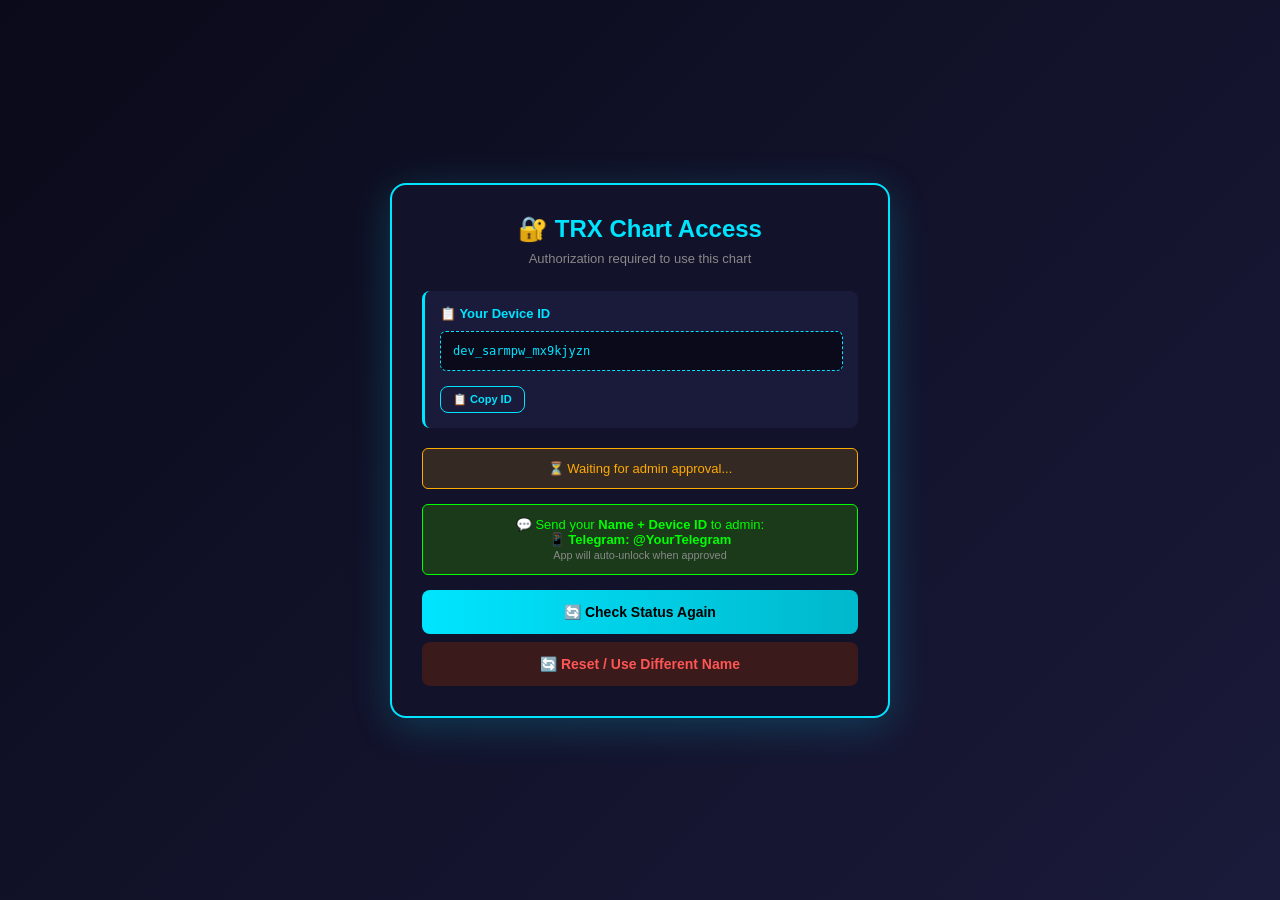
<file: admin.html>
<!DOCTYPE html>
<html lang="en">
<style>
#wrap {
  position: relative !important;
  overflow: hidden !important;
}
#sidePanel {
  position: absolute !important;
  top: 0 !important;
  right: 0 !important;
  bottom: 0 !important;
  left: auto !important;
 
  height: 100% !important;
  background: #0a0a1a !important;
  border-left: 2px solid #333 !important;
  z-index: 50 !important;
  display: flex !important;
  flex-direction: column !important;
  overflow: hidden !important;
}
#sidePanel #sideTabs {
  flex-shrink: 0 !important;
  width: 100% !important;
}
#sidePanel #histP,
#sidePanel #gameP {
  flex: 1 !important;
  width: 100% !important;
  overflow: hidden !important;
  position: relative !important;
}
#sidePanel #gameP.show {
  display: block !important;
}
#sidePanel #gameFrame {
  width: 100% !important;
  height: 100% !important;
  border: none !important;
  display: block !important;
}
#sideResize {
  position: absolute !important;
  top: 0 !important;
 
  left: auto !important;
  width: 6px !important;
  height: 100% !important;
  cursor: ew-resize !important;
  z-index: 51 !important;
}
#betPanel {
  width: calc(100% - 400px) !important;
}
html.app-mode #betPanel {
  width: 100vw !important;
  left: 0 !important;
}
#toolbar{
  background: red !important;
}

</style><head>
<meta charset="UTF-8">
<meta name="viewport" content="width=device-width, initial-scale=1.0, user-scalable=no">
<title>TRX WinGo Chart</title>
<style>
*{margin:0;padding:0;box-sizing:border-box;}
body{background:#0a0a1a;color:#e0e0e0;font-family:'Segoe UI',sans-serif;overflow:hidden;touch-action:none;}
#authScreen{position:fixed;top:0;left:0;right:0;bottom:0;background:linear-gradient(135deg,#0a0a1a,#1a1a3a);z-index:99999;display:flex;align-items:center;justify-content:center;padding:20px;}
#authBox{background:#12122a;border:2px solid #00e5ff;border-radius:16px;padding:30px;max-width:500px;width:100%;box-shadow:0 8px 40px rgba(0,229,255,0.2);}
#authBox h1{color:#00e5ff;margin-bottom:8px;font-size:24px;text-align:center;}
#authBox .subtitle{color:#888;text-align:center;margin-bottom:25px;font-size:13px;}
#authBox .step{margin-bottom:20px;padding:15px;background:#1a1a3a;border-radius:8px;border-left:3px solid #00e5ff;}
#authBox .step-title{color:#00e5ff;font-weight:700;margin-bottom:8px;font-size:13px;}
#authBox input{width:100%;padding:12px;background:#0a0a1a;border:1px solid #444;border-radius:6px;color:#fff;font-size:14px;margin-bottom:10px;}
#authBox input:focus{border-color:#00e5ff;outline:none;}
#authBox button{width:100%;padding:14px;background:linear-gradient(90deg,#00e5ff,#00b8cc);color:#000;border:none;border-radius:8px;font-weight:700;cursor:pointer;font-size:14px;margin-top:10px;}
#authBox button:hover{opacity:0.9;}
#authBox button:disabled{background:#444;color:#888;cursor:not-allowed;}
#authStatus{padding:12px;border-radius:6px;margin-top:15px;font-size:13px;text-align:center;}
#authStatus.pending{background:rgba(255,171,0,0.15);color:#ffab00;border:1px solid #ffab00;}
#authStatus.rejected{background:rgba(255,82,82,0.15);color:#ff5252;border:1px solid #ff5252;}
#authStatus.expired{background:rgba(255,82,82,0.15);color:#ff5252;border:1px solid #ff5252;}
#authStatus.error{background:rgba(255,82,82,0.15);color:#ff5252;border:1px solid #ff5252;}
.deviceIdBox{background:#0a0a1a;padding:12px;border-radius:6px;border:1px dashed #00e5ff;margin:10px 0;font-family:monospace;font-size:12px;color:#00e5ff;word-break:break-all;}
.copy-btn{background:#1a1a3a !important;color:#00e5ff !important;border:1px solid #00e5ff !important;padding:6px 12px !important;font-size:11px !important;width:auto !important;margin-top:5px !important;}
.contact-info{background:#1a3a1a;padding:12px;border-radius:6px;border:1px solid #0f0;color:#0f0;font-size:13px;margin-top:15px;text-align:center;}
#header{display:flex;align-items:center;justify-content:space-between;padding:6px 12px;background:#12122a;border-bottom:1px solid #2a2a4a;height:48px;z-index:100;}
#header .left{display:flex;align-items:center;gap:8px;flex-wrap:wrap;}
#header .title{font-size:15px;font-weight:700;color:#00e5ff;}
#cbox{display:flex;align-items:center;gap:6px;background:#1a1a3a;border:1px solid #00e5ff;border-radius:6px;padding:3px 10px;}
#cnum{font-size:20px;font-weight:700;color:#ffab00;min-width:28px;text-align:center;}
#cres{font-size:12px;font-weight:600;max-width:220px;white-space:nowrap;color:#888;}
#pid{font-size:10px;color:#aaa;margin-left:4px;}
#toolbar{display:flex;align-items:center;gap:4px;padding:4px 8px;background:#0e0e24;border-bottom:1px solid #222248;flex-wrap:wrap;z-index:99;}
#toolbar button{background:#1a1a3a;color:#ccc;border:1px solid #333;border-radius:4px;padding:5px 10px;font-size:12px;cursor:pointer;}
#toolbar button:hover{background:#2a2a5a;color:#fff;}
#toolbar button.active{background:#00e5ff;color:#000;border-color:#00e5ff;font-weight:700;}
#toolbar .sep{width:1px;height:22px;background:#333;margin:0 4px;}
#btnLoad{background:#1a3a1a !important;color:#0f0 !important;border-color:#0f0 !important;}
#btnLoad:hover{background:#2a5a2a !important;}
#btnLoad.loading{background:#3a3a1a !important;color:#ff0 !important;border-color:#ff0 !important;cursor:wait;}
#btnReset{background:#3a1a1a !important;color:#f55 !important;border-color:#f55 !important;}
#btnFit{background:#1a2a3a !important;color:#0bf !important;border-color:#0bf !important;}
#btnGame{background:#3a1a3a !important;color:#f0f !important;border-color:#f0f !important;font-weight:700 !important;}
#btnGame.active{background:#f0f !important;color:#000 !important;}
#btnHide{background:#1a1a3a !important;color:#888 !important;}
#btnPanelSize{background:#1a1a3a !important;color:#0bf !important;border-color:#0bf !important;}
#btnBet{background:#3a3a1a !important;color:#ff0 !important;border-color:#ff0 !important;font-weight:700 !important;}
#btnBet.active{background:#ff0 !important;color:#000 !important;}
#wrap{position:relative;width:100%;overflow:hidden;}
canvas{position:absolute;top:0;left:0;}
#cMain{z-index:1;}#cOver{z-index:2;}#cDraw{z-index:3;}#cCross{z-index:4;pointer-events:none;}#cAct{z-index:10;}
#rsiW{position:absolute;bottom:0;left:0;width:100%;}
#rsiDrag{position:absolute;left:0;width:100%;height:12px;cursor:ns-resize;z-index:30;background:rgba(0,229,255,0.2);border-top:1px solid rgba(0,229,255,0.4);border-bottom:1px solid rgba(0,229,255,0.4);transition:background 0.2s;display:flex;align-items:center;justify-content:center;}
#rsiDrag:hover,#rsiDrag.active{background:rgba(0,229,255,0.5);}
#rsiDrag::before{content:'═══';color:#00e5ff;font-size:10px;font-weight:bold;letter-spacing:-2px;opacity:0.7;}
#cRSI{z-index:1;}

/* ===== BET TRACKER PANEL ===== */
#betPanel{position:absolute;left:0;width:100%;background:#0d0d22;border-top:2px solid #ffab00;z-index:25;display:none;flex-direction:column;}
#betPanel.show{display:flex;}
#betDrag{position:absolute;left:0;top:-6px;width:100%;height:12px;cursor:ns-resize;z-index:31;background:rgba(255,171,0,0.2);border-top:1px solid rgba(255,171,0,0.4);border-bottom:1px solid rgba(255,171,0,0.4);transition:background 0.2s;display:flex;align-items:center;justify-content:center;}
#betDrag:hover,#betDrag.active{background:rgba(255,171,0,0.5);}
#betDrag::before{content:'═══';color:#ffab00;font-size:10px;font-weight:bold;letter-spacing:-2px;opacity:0.7;}
#betContent{flex:1;display:flex;padding:10px;gap:10px;overflow:hidden;}
.betSection{background:#1a1a3a;border-radius:6px;padding:10px;display:flex;flex-direction:column;gap:8px;}
.betSection h4{color:#ffab00;font-size:11px;text-transform:uppercase;font-weight:700;letter-spacing:1px;border-bottom:1px solid #2a2a4a;padding-bottom:4px;margin-bottom:2px;}
#betCurrent{flex:0 0 200px;}
#betStats{flex:0 0 200px;overflow-y:auto;}
#betGraph{flex:1;min-width:250px;display:flex;flex-direction:column;}
#betHistory{flex:0 0 280px;overflow-y:auto;}
.curBet{flex:1;display:flex;flex-direction:column;justify-content:center;align-items:center;gap:6px;padding:8px;background:#0a0a1a;border-radius:6px;border:2px dashed #2a2a4a;text-align:center;}
.curBet.active{border-color:#ffab00;border-style:solid;background:linear-gradient(135deg,#1a1a3a,#2a1a3a);}
.curBet.win{border-color:#00e676;background:linear-gradient(135deg,#1a3a1a,#0a3a1a);animation:winPulse 1s ease-in-out 3;}
.curBet.loss{border-color:#ff5252;background:linear-gradient(135deg,#3a1a1a,#3a0a1a);}
.curEmpty{color:#666;font-size:12px;}
.curPeriod{color:#aaa;font-size:10px;font-family:monospace;}
.curChoice{font-size:24px;font-weight:700;}
.curChoice.big{color:#00e676;}
.curChoice.small{color:#ff5252;}
.curAmount{color:#ffeb3b;font-size:18px;font-weight:700;font-family:monospace;}
.curStatus{padding:3px 8px;border-radius:3px;font-size:10px;font-weight:700;text-transform:uppercase;}
.curStatus.pending{background:#ffab00;color:#000;}
.curStatus.win{background:#00e676;color:#000;}
.curStatus.loss{background:#ff5252;color:#fff;}
@keyframes winPulse{0%,100%{box-shadow:0 0 0 #00e676;}50%{box-shadow:0 0 20px #00e676;}}
#betChoice{display:flex;gap:6px;}
#betChoice button{flex:1;padding:10px;border:none;border-radius:6px;font-weight:700;font-size:13px;cursor:pointer;transition:all 0.2s;}
.btnBig{background:#1a3a1a;color:#00e676;border:2px solid #00e676 !important;}
.btnBig.selected{background:#00e676;color:#000;}
.btnSmall{background:#3a1a1a;color:#ff5252;border:2px solid #ff5252 !important;}
.btnSmall.selected{background:#ff5252;color:#fff;}
#betAmount{width:100%;padding:8px;background:#0a0a1a;border:1px solid #444;border-radius:4px;color:#fff;font-size:14px;font-weight:700;text-align:center;}
#betPresets{display:flex;gap:4px;flex-wrap:wrap;}
#betPresets button{flex:1;padding:6px;background:#0a0a1a;border:1px solid #444;border-radius:4px;color:#aaa;font-size:11px;cursor:pointer;min-width:50px;}
#betPresets button:hover{background:#2a2a5a;color:#fff;border-color:#666;}
#betPlace{padding:10px;background:linear-gradient(90deg,#ffab00,#ff8800);color:#000;border:none;border-radius:6px;font-weight:700;font-size:13px;cursor:pointer;}
#betPlace:hover{opacity:0.9;}
#betPlace:disabled{background:#444;color:#888;cursor:not-allowed;}
.statRow{display:flex;justify-content:space-between;align-items:center;padding:4px 0;border-bottom:1px solid #2a2a4a;font-size:12px;}
.statRow:last-child{border-bottom:none;}
.statLabel{color:#aaa;}
.statValue{font-weight:700;color:#fff;}
.statValue.win{color:#00e676;}
.statValue.loss{color:#ff5252;}
.statValue.profit{font-size:14px;}
.histRow{display:grid;grid-template-columns:auto auto auto auto 1fr;gap:8px;padding:5px 8px;font-size:11px;border-bottom:1px solid #2a2a4a;align-items:center;}
.histRow:hover{background:#2a2a5a;}
.histRow .time{color:#888;font-family:monospace;}
.histRow .choice{font-weight:700;}
.histRow .choice.big{color:#00e676;}
.histRow .choice.small{color:#ff5252;}
.histRow .amount{color:#aaa;font-family:monospace;}
.histRow .result{padding:2px 6px;border-radius:3px;font-weight:700;font-size:10px;}
.histRow .result.win{background:#00e676;color:#000;}
.histRow .result.loss{background:#ff5252;color:#fff;}
.histRow .result.pending{background:#ffab00;color:#000;}
.histRow .profit{font-weight:700;text-align:right;font-family:monospace;}
.histRow .profit.win{color:#00e676;}
.histRow .profit.loss{color:#ff5252;}
.histRow .delBtn{background:none;border:none;color:#666;cursor:pointer;font-size:14px;padding:0;}
.histRow .delBtn:hover{color:#ff5252;}
.betEmpty{text-align:center;color:#666;padding:30px;font-size:12px;}

#cmenu{position:absolute;display:none;background:#1e1e3a;border:1px solid #00e5ff;border-radius:6px;padding:4px 0;z-index:60;min-width:140px;}
#cmenu div{padding:8px 16px;font-size:12px;cursor:pointer;color:#eee;}
#cmenu div:hover{background:#2a2a5a;}
#sidePanel{position:absolute;top:0;right:0;height:100%;background:#0a0a1a;z-index:20;display:flex;flex-direction:column;}
#sidePanel.hide{display:none;}
#sideTabs{display:flex;background:#0e0e24;border-bottom:1px solid #222;height:36px;flex-shrink:0;border-left:1px solid #2a2a4a;}
#sideTabs button{flex:1;background:transparent;color:#888;border:none;cursor:pointer;font-size:12px;font-weight:600;padding:6px;border-bottom:2px solid transparent;}
#sideTabs button.active{color:#00e5ff;border-bottom-color:#00e5ff;background:#12122a;}
#sideTabs button:hover{color:#fff;}
#histP{flex:1;overflow-y:auto;display:none;border-left:1px solid #2a2a4a;}
#histP.show{display:block;}
.hr{display:flex;justify-content:space-between;align-items:center;padding:5px 10px;font-size:11px;border-bottom:1px solid #151530;}
.hr.big{color:#00e676;}.hr.small{color:#ff5252;}
.hr .rn{font-weight:700;font-size:14px;}
#gameP{flex:1;display:none;position:relative;background:#000;border-left:1px solid #2a2a4a;}
#gameP.show{display:block;}
#gameFrame{width:100%;height:100%;border:none;background:#fff;}
#gameToolbar{position:absolute;top:6px;right:6px;z-index:10;display:flex;gap:4px;}
#gameToolbar button{background:rgba(26,26,58,0.95);color:#fff;border:1px solid #555;border-radius:4px;padding:4px 8px;font-size:11px;cursor:pointer;font-weight:700;}
#gameToolbar button:hover{background:rgba(60,60,120,0.95);border-color:#00e5ff;}
#gameLoading{position:absolute;top:50%;left:50%;transform:translate(-50%,-50%);color:#888;font-size:13px;text-align:center;z-index:5;background:#000;padding:20px;border-radius:8px;}
#sideResize{position:absolute;top:0;width:8px;height:100%;cursor:ew-resize;z-index:50;background:rgba(0,229,255,0.15);transition:background 0.2s;}
#sideResize:hover,#sideResize.active{background:rgba(0,229,255,0.6);}
#sideResize::before{content:'⋮⋮';position:absolute;top:50%;left:50%;transform:translate(-50%,-50%);color:#00e5ff;font-size:14px;font-weight:bold;letter-spacing:-2px;}
#sideResize.hide{display:none;}
#dbgBox{position:fixed;bottom:0;left:0;right:0;background:rgba(0,0,0,0.95);color:#0f0;font-family:monospace;font-size:11px;padding:6px 10px;z-index:9999;max-height:30vh;overflow-y:auto;border-top:1px solid #0f0;}
#dbgBox.hide{display:none;}
#dbgToggle{display:none;}
#loadOverlay{position:fixed;top:50%;left:50%;transform:translate(-50%,-50%);background:rgba(10,10,30,0.95);border:2px solid #00e5ff;border-radius:8px;padding:20px 30px;z-index:5000;color:#fff;font-size:14px;display:none;text-align:center;box-shadow:0 4px 20px rgba(0,229,255,0.3);min-width:300px;}
#loadOverlay.show{display:block;}
#loadProg{margin-top:10px;background:#222;border-radius:4px;height:8px;overflow:hidden;}
#loadProgBar{background:linear-gradient(90deg,#00e5ff,#00e676);height:100%;width:0%;transition:width 0.3s;}
#cancelBtn{margin-top:12px;background:#3a1a1a;color:#f55;border:1px solid #f55;border-radius:4px;padding:6px 14px;font-size:12px;cursor:pointer;}
#cancelBtn:hover{background:#5a2a2a;}
@media(max-width:600px){
#header{padding:4px 8px;height:42px;}
#header .title{font-size:13px;}
#cnum{font-size:16px;}
#cres{font-size:10px;max-width:140px;}
#toolbar button{padding:4px 8px;font-size:11px;}
#sideResize{width:14px;}
#authBox{padding:20px;}
#rsiDrag{height:16px;}
#betDrag{height:16px;}
#betContent{flex-direction:column;overflow-y:auto;}
#betQuick,#betStats,#betHistory{flex:0 0 auto;}
}
@media(max-width:900px){#sideResize{width:12px;}}
</style>
</head>
<body>
<div id="authScreen">
  <div id="authBox">
    <h1>🔐 TRX Chart Access</h1>
    <div class="subtitle">Authorization required to use this chart</div>
    <div id="authStep1">
      <div class="step">
        <div class="step-title">📝 Enter Your Name</div>
        <input type="text" id="userNameInput" placeholder="e.g. John, Mg Mg, etc.">
      </div>
      <button onclick="requestAccess()" id="reqBtn">Request Access →</button>
    </div>
    <div id="authStep2" style="display:none">
      <div class="step">
        <div class="step-title">📋 Your Device ID</div>
        <div class="deviceIdBox" id="deviceIdDisplay"></div>
        <button class="copy-btn" onclick="copyDeviceId()">📋 Copy ID</button>
      </div>
      <div id="authStatus" class="pending">⏳ Waiting for admin approval...</div>
      <div class="contact-info">
        💬 Send your <strong>Name + Device ID</strong> to admin:<br>
        <strong>📱 Telegram: @YourTelegram</strong><br>
        <small style="color:#888">App will auto-unlock when approved</small>
      </div>
      <button onclick="checkStatus()" style="margin-top:15px">🔄 Check Status Again</button>
      <button onclick="resetAuth()" style="background:#3a1a1a !important;color:#f55 !important;margin-top:8px">🔄 Reset / Use Different Name</button>
    </div>
  </div>
</div>
<div id="header">
<div class="left">
<span class="title">TRX WinGo</span>
<div id="cbox"><span id="cnum">--</span><span id="cres">loading...</span></div>
<span id="pid"></span>
</div>
</div>
<div id="toolbar">
<button class="active" data-tool="pointer">☝Pointer</button><div class="sep"></div>
<button data-tool="trendline">📏Trend</button>
<button data-tool="hline">➖HLine</button>
<button data-tool="rect">⬜Rect</button>
<button data-tool="fib">📐Fib</button>
<button data-tool="text">🔤Text</button><div class="sep"></div>
<button data-ind="ema9">EMA9</button>
<button data-ind="ema21">EMA21</button>
<button data-ind="rsi">RSI</button><div class="sep"></div>
<button id="btnBet">💰 Bet Tracker</button>
<button id="btnLoad">⬇️ Load History</button>
<button id="btnFit">📐 Fit</button>
<button id="btnGame">🎮 Toggle Game</button>
<button id="btnPanelSize">↔ Panel Size</button>
<button id="btnHide">👁 Hide Panel</button>
<button id="btnClear">🗑Clear</button>
<button id="btnReset">⚠️Reset</button>
</div>
<div id="wrap">
<canvas id="cMain"></canvas><canvas id="cOver"></canvas><canvas id="cDraw"></canvas>
<canvas id="cCross"></canvas><canvas id="cAct"></canvas>
<div id="rsiDrag"></div>
<div id="rsiW"><canvas id="cRSI"></canvas></div>
<div id="cmenu"><div id="cmDel">🗑 Delete</div><div id="cmCol">🎨 Color</div></div>

<!-- BET TRACKER PANEL -->
<div id="betPanel">
  <div id="betDrag"></div>
  <div id="betContent">
  <div class="betSection" id="betCurrent">
    <h4>🎯 Current Bet</h4>
    <div id="curBetInfo" class="curBet">
      <div class="curEmpty">No active bet</div>
    </div>
  </div>
  
  <div class="betSection" id="betStats">
    <h4>📊 Today's Stats</h4>
    <div class="statRow"><span class="statLabel">Total Bets</span><span class="statValue" id="sTotal">0</span></div>
    <div class="statRow"><span class="statLabel">Wins</span><span class="statValue win" id="sWins">0</span></div>
    <div class="statRow"><span class="statLabel">Losses</span><span class="statValue loss" id="sLosses">0</span></div>
    <div class="statRow"><span class="statLabel">Pending</span><span class="statValue" id="sPending">0</span></div>
    <div class="statRow"><span class="statLabel">Win Rate</span><span class="statValue" id="sRate">0%</span></div>
    <div class="statRow"><span class="statLabel">Streak</span><span class="statValue" id="sStreak">-</span></div>
    <div class="statRow"><span class="statLabel">Profit</span><span class="statValue profit" id="sProfit">+0</span></div>
    <div class="statRow"><span class="statLabel">ROI</span><span class="statValue profit" id="sROI">+0%</span></div>
    <button id="betReset" style="margin-top:8px;padding:6px;background:#3a1a1a;border:1px solid #ff5252;color:#ff5252;border-radius:4px;font-size:11px;cursor:pointer;font-weight:700;">🗑️ Clear All Bets</button>
  </div>
  
  <div class="betSection" id="betGraph">
    <h4>📈 Profit Graph (24h)</h4>
    <canvas id="profitChart" style="flex:1;width:100%;height:100%;background:#0a0a1a;border-radius:4px;"></canvas>
  </div>
  
    <div class="betSection" id="betHistory">
    <h4>📜 Today's Bets</h4>
    <div id="betList"></div>
  </div>
</div>
</div>

<div id="sideResize" title="Drag to resize panel"></div>
<div id="sidePanel">
  <div id="sideTabs">
    <button id="tabHist" class="active">📋 History (<span id="hCount">0</span>)</button>
    <button id="tabGame">🎮 Game</button>
  </div>
  <div id="histP" class="show"><div id="hList"></div></div>
  <div id="gameP">
      <div id="gameToolbar" style="left:6px !important;right:auto !important;">
            <button id="gamePopup">↗️ Popup</button>
      <button id="gameReload">🔄 Reload</button>
    </div>
    <div id="gameLoading"><div style="font-size:18px;margin-bottom:10px">🎮</div><div>Loading...</div></div>
   <iframe id="gameFrame" src="about:blank" allow="autoplay; fullscreen; payment; clipboard-write" referrerpolicy="no-referrer"></iframe>
  </div>
</div>
</div>
<div id="loadOverlay"><div id="loadMsg">Loading...</div><div id="loadProg"><div id="loadProgBar"></div></div><button id="cancelBtn" onclick="cancelLoading=true">❌ Cancel</button></div>
<div id="dbgBox" class="hide"></div>
<button id="dbgToggle">🔧Debug</button>
<script>
const dbgEl=document.getElementById('dbgBox');
const dbgLines=[];
function D(msg){const t=new Date().toLocaleTimeString();const line='['+t+'] '+msg;dbgLines.push(line);if(dbgLines.length>100)dbgLines.shift();dbgEl.innerHTML=dbgLines.map(l=>'<div>'+l+'</div>').join('');dbgEl.scrollTop=dbgEl.scrollHeight;console.log(line);}

const AUTH_API='https://trx-auth.warwar-zc.workers.dev';
const ADMIN_CONTACT='@YourTelegram';
let authCheckInterval=null;

function getDeviceId(){let id=localStorage.getItem('trx_device_id');if(!id){const nav=navigator;const screen=window.screen;const fp=[nav.userAgent,nav.language,nav.platform,screen.width+'x'+screen.height,screen.colorDepth,new Date().getTimezoneOffset(),Math.random().toString(36).substr(2,9)].join('|');let hash=0;for(let i=0;i<fp.length;i++){hash=((hash<<5)-hash)+fp.charCodeAt(i);hash=hash&hash;}id='dev_'+Math.abs(hash).toString(36)+'_'+Date.now().toString(36);localStorage.setItem('trx_device_id',id);}return id;}
function getUserName(){return localStorage.getItem('trx_user_name')||'';}
function setUserName(n){localStorage.setItem('trx_user_name',n);}
function getBrowserInfo(){const ua=navigator.userAgent;let browser='Unknown';if(/Chrome/.test(ua)&&!/Edge/.test(ua))browser='Chrome';else if(/Firefox/.test(ua))browser='Firefox';else if(/Safari/.test(ua))browser='Safari';else if(/Edge/.test(ua))browser='Edge';let os='Unknown';if(/Windows/.test(ua))os='Windows';else if(/Android/.test(ua))os='Android';else if(/iPhone|iPad/.test(ua))os='iOS';else if(/Mac/.test(ua))os='Mac';else if(/Linux/.test(ua))os='Linux';return browser+' / '+os;}
async function checkAuthStatus(){const deviceId=getDeviceId();try{const r=await fetch(AUTH_API+'/check?device='+encodeURIComponent(deviceId));return await r.json();}catch(e){return {status:'error',error:e.message};}}
async function requestAccess(){const name=document.getElementById('userNameInput').value.trim();if(!name){alert('Please enter your name');return;}if(name.length<2){alert('Name too short');return;}setUserName(name);const deviceId=getDeviceId();const btn=document.getElementById('reqBtn');btn.disabled=true;btn.textContent='Submitting...';try{await fetch(AUTH_API+'/request',{method:'POST',headers:{'Content-Type':'application/json'},body:JSON.stringify({deviceId,name,info:{browser:getBrowserInfo(),userAgent:navigator.userAgent}})});showStep2(deviceId);}catch(e){alert('Error: '+e.message);btn.disabled=false;btn.textContent='Request Access →';}}
function showStep2(deviceId){document.getElementById('authStep1').style.display='none';document.getElementById('authStep2').style.display='block';document.getElementById('deviceIdDisplay').textContent=deviceId;document.querySelector('.contact-info').innerHTML='💬 Send your <strong>Name + Device ID</strong> to admin:<br><strong>📱 Telegram: '+ADMIN_CONTACT+'</strong><br><small style="color:#888">App will auto-unlock when approved</small>';}
function copyDeviceId(){const id=document.getElementById('deviceIdDisplay').textContent;const text='Name: '+getUserName()+'\nDevice ID: '+id;if(navigator.clipboard){navigator.clipboard.writeText(text).then(()=>{alert('Copied!\n\n'+text);}).catch(()=>{prompt('Copy this:',text);});}else{prompt('Copy this:',text);}}
async function checkStatus(){const data=await checkAuthStatus();const statusEl=document.getElementById('authStatus');if(data.status==='approved'){statusEl.textContent='✅ Approved! Loading app...';statusEl.style.background='rgba(0,200,83,0.15)';statusEl.style.color='#00c853';statusEl.style.border='1px solid #00c853';setTimeout(()=>{document.getElementById('authScreen').style.display='none';initApp();},800);}else if(data.status==='rejected'){statusEl.textContent='❌ Access denied. Contact admin.';statusEl.className='rejected';}else if(data.status==='expired'){statusEl.textContent='⏰ Access expired. Contact admin to renew.';statusEl.className='expired';}else if(data.status==='pending'){statusEl.textContent='⏳ Still waiting for admin approval...';statusEl.className='pending';}else{statusEl.textContent='⚠️ '+(data.error||'Unknown status');statusEl.className='error';}}
function resetAuth(){if(confirm('Reset auth?\nThis will clear your device ID and require new approval.')){localStorage.removeItem('trx_device_id');localStorage.removeItem('trx_user_name');location.reload();}}
async function initAuth(){const data=await checkAuthStatus();if(data.status==='approved'){document.getElementById('authScreen').style.display='none';initApp();return;}if(data.status==='unknown'){const savedName=getUserName();if(savedName)document.getElementById('userNameInput').value=savedName;return;}showStep2(getDeviceId());if(data.status==='pending'){document.getElementById('authStatus').textContent='⏳ Waiting for admin approval...';document.getElementById('authStatus').className='pending';if(!authCheckInterval)authCheckInterval=setInterval(checkStatus,10000);}else if(data.status==='rejected'){document.getElementById('authStatus').textContent='❌ Access denied. Contact admin.';document.getElementById('authStatus').className='rejected';}else if(data.status==='expired'){document.getElementById('authStatus').textContent='⏰ Access expired. Contact admin to renew.';document.getElementById('authStatus').className='expired';}}
setInterval(async()=>{if(document.getElementById('authScreen').style.display!=='none')return;const data=await checkAuthStatus();if(data.status!=='approved'){alert('⚠️ Your access has been revoked or expired.\nApp will reload.');location.reload();}},60000);
window.addEventListener('load',initAuth);

document.addEventListener('keydown',ev=>{if(ev.ctrlKey&&(ev.key==='d'||ev.key==='D')){ev.preventDefault();dbgEl.classList.toggle('hide');}});

const API='https://trx-apl.warwar-zc.workers.dev/';
const GAME_URL='https://6win598.com/?pwa=1&fb_dynamic_pixel=0&invitationCode=S25R373749#/';
const FIBLV=[0,0.236,0.382,0.5,0.618,0.786,1];
const COL={bg:'#0a0a1a',grid:'#252548',gtP:'#e0e0e0',gtT:'#d0d0d0',up:'#00e676',dn:'#ff5252',upB:'#00ff88',dnB:'#ff7575',cNum:'#ffeb3b',e9:'#ffab00',e21:'#29b6f6',r1:'#ff4081',r2:'#00e5ff',cr:'rgba(255,255,255,0.35)',sel:'#00e5ff',tr:'#00e5ff',hl:'#ffab00',rf:'rgba(0,229,255,0.15)',rl:'#00e5ff',fb:'#e040fb',tx:'#ffeb3b',rsiBg:'#0d0d22',rsiLine70:'#ff5252',rsiLine30:'#00e676',rsiLine50:'#ffab00',rsiTextOB:'#ff7575',rsiTextOS:'#00ff88',rsiText50:'#ffab00'};
const PAW=55,BODY_H=2;
const STORE_KEY='TRX_HIST_V3',DRAW_KEY='TRX_DRAW_V3',SIDE_KEY='TRX_SIDE_V3',TAB_KEY='TRX_TAB_V3',IND_KEY='TRX_IND_V3',RSI_H_KEY='TRX_RSIH_V3';
const BETS_KEY='TRX_BETS_V1',BET_PANEL_KEY='TRX_BETPANEL_V1',BET_H_KEY='TRX_BETH_V1';

let W,H,mH,rH=120,sideW=350,betH=180;
let cv={},cc={};
let cds=[],e9=[],e21=[],rsi=[],rsig=[];
let cW=8,cG=2,sx=0,pN,pX,pR;
let ind={ema9:0,ema21:0,rsi:0};
let tool='pointer',draws=[],sel=null,dip=null;
let isDr=false,drg=null,pan=null,blk=false;
let mx=-1,my=-1,ltm=null,lfr=false;
let results=[],lastPeriod='';
let sideShow=true,activeTab='hist',gameLoaded=false;
let priceZoom=1,pzAct=false,pzSY=0,pzSZ=1,pzMan=false;
let rsiDrg=false,rsiDSY=0,rsiDSH=0;
let isLoading=false,cancelLoading=false;
let currentBlockHeight=null,userZoomed=false,userScrolled=false;
let sideResizing=false,sideResizeStartX=0,sideResizeStartW=0;
let gameWindow=null;

// BET TRACKER STATE
let bets=[];
let betShow=false;
let selectedChoice=null;
let betDrg=false,betDSY=0,betDSH=0;

function maxSideW(){return Math.floor(window.innerWidth*0.9);}
function minSideW(){return 200;}

try{
  const s=localStorage.getItem(SIDE_KEY);if(s){const v=parseInt(s);if(v>=200)sideW=v;}
  const t=localStorage.getItem(TAB_KEY);if(t==='hist'||t==='game')activeTab=t;
  const i=localStorage.getItem(IND_KEY);if(i){const o=JSON.parse(i);if(o&&typeof o==='object'){ind.ema9=o.ema9?1:0;ind.ema21=o.ema21?1:0;ind.rsi=o.rsi?1:0;}}
  const rh=localStorage.getItem(RSI_H_KEY);if(rh){const v=parseInt(rh);if(v>=40)rH=v;}
  const bp=localStorage.getItem(BET_PANEL_KEY);if(bp==='1')betShow=true;
  const bh=localStorage.getItem(BET_H_KEY);if(bh){const v=parseInt(bh);if(v>=120)betH=v;}
  const bs=localStorage.getItem(BETS_KEY);if(bs){const arr=JSON.parse(bs);if(Array.isArray(arr))bets=arr;}
}catch(e){}

function indSave(){try{localStorage.setItem(IND_KEY,JSON.stringify(ind));}catch(e){}}
function rsiHSave(){try{localStorage.setItem(RSI_H_KEY,String(rH));}catch(e){}}
function betPanelSave(){try{localStorage.setItem(BET_PANEL_KEY,betShow?'1':'0');}catch(e){}}
function betHSave(){try{localStorage.setItem(BET_H_KEY,String(betH));}catch(e){}}
function betsSave(){try{localStorage.setItem(BETS_KEY,JSON.stringify(bets.slice(-500)));}catch(e){}}
function storeSave(){try{localStorage.setItem(STORE_KEY,JSON.stringify(results));}catch(e){try{results=results.slice(-2000);localStorage.setItem(STORE_KEY,JSON.stringify(results));}catch(e2){}}}
function storeLoad(){try{const r=localStorage.getItem(STORE_KEY);if(!r)return[];const a=JSON.parse(r);if(!Array.isArray(a))return[];return a;}catch(e){return[];}}
function drawSave(){try{localStorage.setItem(DRAW_KEY,JSON.stringify(draws));}catch(e){}}
function drawLoad(){try{const r=localStorage.getItem(DRAW_KEY);if(r){const a=JSON.parse(r);if(Array.isArray(a))return a;}}catch(e){}return[];}
function sideSave(){try{localStorage.setItem(SIDE_KEY,String(sideW));}catch(e){}}
function tabSave(){try{localStorage.setItem(TAB_KEY,activeTab);}catch(e){}}

function showOverlay(msg,prog){const el=document.getElementById('loadOverlay');document.getElementById('loadMsg').innerHTML=msg;if(prog!==undefined)document.getElementById('loadProgBar').style.width=prog+'%';el.classList.add('show');}
function hideOverlay(){document.getElementById('loadOverlay').classList.remove('show');}
function mergeResults(newRecords){const map=new Map();for(const r of results)map.set(r.period,r);let added=0;for(const r of newRecords){if(!map.has(r.period)){map.set(r.period,r);added++;}}results=Array.from(map.values()).sort((a,b)=>{const ta=a.timestamp>1e12?a.timestamp:a.timestamp*1000;const tb=b.timestamp>1e12?b.timestamp:b.timestamp*1000;return ta-tb;});if(results.length>0)lastPeriod=results[results.length-1].period;return added;}
function autoFitCandles(){if(!cds.length)return;const visW=chW();const targetVisible=Math.min(cds.length,150);let idealW=Math.floor((visW-PAW-30)/(targetVisible*1.3));if(cds.length>800){cW=Math.max(2,Math.min(5,idealW));}else if(cds.length>400){cW=Math.max(3,Math.min(7,idealW));}else if(cds.length>200){cW=Math.max(5,Math.min(10,idealW));}else if(cds.length>50){cW=Math.max(8,Math.min(15,idealW));}else{cW=Math.max(15,Math.min(25,idealW));}cG=Math.max(1,Math.round(cW*0.3));}

// ============ BET TRACKER FUNCTIONS ============
function selectChoice(c){
  selectedChoice=c;
  document.getElementById('chooseBig').classList.toggle('selected',c==='Big');
  document.getElementById('chooseSmall').classList.toggle('selected',c==='Small');
}

function placeBet(){
  if(!selectedChoice){alert('Please select Big or Small');return;}
  const amt=parseFloat(document.getElementById('betAmount').value);
  if(!amt||amt<=0){alert('Enter valid amount');return;}
  // Use NEXT period (current is in progress)
  // We bet on the period that hasn't appeared yet
  // Find next period after lastPeriod
  let targetPeriod=null;
  if(lastPeriod){
    const num=BigInt(lastPeriod);
    targetPeriod=String(num+1n);
  }else{
    targetPeriod='unknown_'+Date.now();
  }
  const bet={
    id:'b_'+Date.now()+'_'+Math.random().toString(36).substr(2,5),
    period:targetPeriod,
    choice:selectedChoice,
    amount:amt,
    timestamp:Date.now(),
    status:'pending',
    result:null,
    profit:0
  };
  bets.push(bet);
  betsSave();
  renderBets();
  D('💰 Bet placed: '+selectedChoice+' '+amt+' on period '+targetPeriod);
  // Reset selection
  selectedChoice=null;
  document.getElementById('chooseBig').classList.remove('selected');
  document.getElementById('chooseSmall').classList.remove('selected');
}

function matchBets(){
  // Match pending bets with results
  let updated=false;
  for(const bet of bets){
    if(bet.status!=='pending')continue;
    const result=results.find(r=>r.period===bet.period);
    if(result){
      bet.result=result.bigSmall;
      bet.resultNumber=result.result;
      bet.status=(bet.choice===result.bigSmall)?'win':'loss';
      bet.profit=bet.status==='win'?bet.amount:-bet.amount;
      updated=true;
      D('🎯 Bet matched: '+bet.period+' '+bet.choice+' vs '+result.bigSmall+' = '+bet.status.toUpperCase());
    }
  }
  if(updated){
    betsSave();
    renderBets();
  }
}

function deleteBet(id){
  bets=bets.filter(b=>b.id!==id);
  betsSave();
  renderBets();
}

function resetBets(){
  if(!confirm('Clear ALL bet history?\nThis cannot be undone.'))return;
  bets=[];
  betsSave();
  renderBets();
  D('🗑️ All bets cleared');
}

function renderBets(){
  // Today's bets only
  const todayStart=new Date();todayStart.setHours(0,0,0,0);
  const todayBets=bets.filter(b=>b.timestamp>=todayStart.getTime());
  const wins=todayBets.filter(b=>b.status==='win').length;
  const losses=todayBets.filter(b=>b.status==='loss').length;
  const pending=todayBets.filter(b=>b.status==='pending').length;
  const total=todayBets.length;
  const finished=wins+losses;
  const rate=finished>0?Math.round(wins/finished*100):0;
  
  let profit=0,totalAmount=0;
 for(const b of todayBets){
  if(b.status==='win'||b.status==='loss'){
    profit+=(b.profit * 100);
    totalAmount+=(b.amount * 100);
  }
}
  const roi=totalAmount>0?(profit/totalAmount*100).toFixed(1):'0.0';
  
  // Streak
  const finishedBets=todayBets.filter(b=>b.status==='win'||b.status==='loss').sort((a,b)=>b.timestamp-a.timestamp);
  let streak='-';
  if(finishedBets.length>0){
    const lastResult=finishedBets[0].status;
    let count=0;
    for(const b of finishedBets){if(b.status===lastResult)count++;else break;}
    streak=(lastResult==='win'?'W':'L')+count;
  }
  
  // Update stats
  const setEl=(id,val,cls)=>{const e=document.getElementById(id);if(e){e.textContent=val;if(cls)e.className='statValue '+cls;}};
  setEl('sTotal',total);
  setEl('sWins',wins);
  setEl('sLosses',losses);
  setEl('sPending',pending);
  setEl('sRate',rate+'%');
  setEl('sStreak',streak);
  setEl('sProfit',(profit>=0?'+':'')+profit.toLocaleString(),'profit '+(profit>0?'win':profit<0?'loss':''));
  setEl('sROI',(roi>=0?'+':'')+roi+'%','profit '+(parseFloat(roi)>0?'win':parseFloat(roi)<0?'loss':''));
  
  // Current bet (latest pending or most recent today)
  renderCurrentBet(todayBets);
  
  // Profit graph
  renderProfitChart(todayBets);
  
  // History list (today, newest first)
  const list=document.getElementById('betList');
  if(!list)return;
  if(todayBets.length===0){
    list.innerHTML='<div class="betEmpty">No bets today.<br>Place a bet on 6win598.com to start tracking!</div>';
    return;
  }
  const show=todayBets.slice().sort((a,b)=>b.timestamp-a.timestamp).slice(0,50);
  let html='';
  for(const b of show){
    const t=new Date(b.timestamp);
    const ts=t.getHours().toString().padStart(2,'0')+':'+t.getMinutes().toString().padStart(2,'0');
    const choiceCls=b.choice==='Big'?'big':'small';
    const choiceIcon=b.choice==='Big'?'🟢':'🔴';
    let resultBadge='',profitText='';
    if(b.status==='pending'){
      resultBadge='<span class="result pending">⏳</span>';
      profitText='<span class="profit" style="color:#ffab00">--</span>';
    }else if(b.status==='win'){
      resultBadge='<span class="result win">W</span>';
     profitText='<span class="profit win">+'+((b.profit||b.amount) * 100).toLocaleString()+'</span>';
    }else{
      resultBadge='<span class="result loss">L</span>';
     profitText='<span class="profit loss">'+((b.profit||-b.amount) * 100).toLocaleString()+'</span>';
    }
    html+='<div class="histRow">'+
      '<span class="time">'+ts+'</span>'+
      '<span class="choice '+choiceCls+'">'+choiceIcon+b.choice.charAt(0)+'</span>'+
    '<span class="amount">'+(b.amount * 100).toLocaleString()+' MMK</span>'+
      resultBadge+
      profitText+
    '</div>';
  }
  list.innerHTML=html;
}

function renderCurrentBet(todayBets){
  const el=document.getElementById('curBetInfo');
  if(!el)return;
  
  // Find latest pending, or most recent finished
  const pending=todayBets.filter(b=>b.status==='pending').sort((a,b)=>b.timestamp-a.timestamp)[0];
  const recent=todayBets.sort((a,b)=>b.timestamp-a.timestamp)[0];
  const cur=pending||recent;
  
  if(!cur){
    el.className='curBet';
    el.innerHTML='<div class="curEmpty">No bet yet today</div>';
    return;
  }
  
  const choiceCls=cur.choice==='Big'?'big':'small';
  const choiceIcon=cur.choice==='Big'?'🟢':'🔴';
  let statusCls=cur.status,statusText=cur.status.toUpperCase();
 if(cur.status==='pending')statusText='⏳ PENDING';
else if(cur.status==='win')statusText='✓ WIN +'+((cur.profit||cur.amount) * 100).toLocaleString();
else statusText='✗ LOSS '+((cur.profit||-cur.amount) * 100).toLocaleString();
  el.className='curBet '+(cur.status==='pending'?'active':cur.status);
  el.innerHTML=
    '<div class="curPeriod">#'+cur.period.slice(-8)+'</div>'+
    '<div class="curChoice '+choiceCls+'">'+choiceIcon+' '+cur.choice.toUpperCase()+'</div>'+
  '<div class="curAmount">'+(cur.amount * 100).toLocaleString()+' MMK</div>'+
    '<div class="curStatus '+statusCls+'">'+statusText+'</div>';
}
function renderProfitChart(todayBets){
  const cv=document.getElementById('profitChart');
  if(!cv)return;
  const finished=todayBets.filter(b=>b.status==='win'||b.status==='loss').sort((a,b)=>a.timestamp-b.timestamp);
  
  // Setup canvas
  const dpr=window.devicePixelRatio||1;
  const rect=cv.getBoundingClientRect();
  cv.width=rect.width*dpr;
  cv.height=rect.height*dpr;
  const ctx=cv.getContext('2d');
  ctx.scale(dpr,dpr);
  const W=rect.width,H=rect.height;
  
  // Clear
  ctx.fillStyle='#0a0a1a';
  ctx.fillRect(0,0,W,H);
  
  if(finished.length===0){
    ctx.fillStyle='#666';
    ctx.font='12px Segoe UI';
    ctx.textAlign='center';
    ctx.fillText('No completed bets yet',W/2,H/2);
    return;
  }
  
  // Calculate cumulative profit
  let cum=0;
  const points=finished.map(b=>{cum+=b.profit;return cum;});
  const maxP=Math.max(0,...points);
  const minP=Math.min(0,...points);
  const range=Math.max(Math.abs(maxP),Math.abs(minP),100);
  
  const pad=20;
  const chartW=W-pad*2;
  const chartH=H-pad*2;
  const zeroY=pad+chartH/2;
  
  // Grid + zero line
  ctx.strokeStyle='#2a2a4a';
  ctx.lineWidth=1;
  ctx.setLineDash([3,3]);
  ctx.beginPath();ctx.moveTo(pad,zeroY);ctx.lineTo(W-pad,zeroY);ctx.stroke();
  ctx.setLineDash([]);
  
  // Labels
  ctx.fillStyle='#666';
  ctx.font='9px monospace';
  ctx.textAlign='right';
  ctx.fillText('+'+range.toFixed(0),pad-2,pad+8);
  ctx.fillText('0',pad-2,zeroY+3);
  ctx.fillText('-'+range.toFixed(0),pad-2,H-pad);
  
  // Profit line
  ctx.strokeStyle=cum>=0?'#00e676':'#ff5252';
  ctx.lineWidth=2;
  ctx.beginPath();
  for(let i=0;i<points.length;i++){
    const x=pad+(points.length===1?chartW/2:(i/(points.length-1))*chartW);
    const y=zeroY-(points[i]/range)*(chartH/2);
    if(i===0)ctx.moveTo(x,y);
    else ctx.lineTo(x,y);
  }
  ctx.stroke();
  
  // Fill area under line
  ctx.fillStyle=cum>=0?'rgba(0,230,118,0.15)':'rgba(255,82,82,0.15)';
  ctx.lineTo(pad+chartW,zeroY);
  ctx.lineTo(pad,zeroY);
  ctx.closePath();
  ctx.fill();
  
  // Dots on each point
  ctx.fillStyle=cum>=0?'#00e676':'#ff5252';
  for(let i=0;i<points.length;i++){
    const x=pad+(points.length===1?chartW/2:(i/(points.length-1))*chartW);
    const y=zeroY-(points[i]/range)*(chartH/2);
    ctx.beginPath();ctx.arc(x,y,2,0,Math.PI*2);ctx.fill();
  }
  
  // Final value text
  ctx.fillStyle=cum>=0?'#00e676':'#ff5252';
  ctx.font='bold 14px Segoe UI';
  ctx.textAlign='right';
  ctx.fillText((cum>=0?'+':'')+cum.toLocaleString(),W-pad-5,pad+15);
}

function toggleBetPanel(){
  betShow=!betShow;
  document.getElementById('betPanel').classList.toggle('show',betShow);
  document.getElementById('btnBet').classList.toggle('active',betShow);
  betPanelSave();
  szAll();renderAll();
  if(betShow)renderBets();
}

function setupBetPanel(){
  // Quick bet removed - extension handles bet capture
  const resetBtn=document.getElementById('betReset');
  if(resetBtn)resetBtn.addEventListener('click',resetBets);
  
  const btnBet=document.getElementById('btnBet');
  if(btnBet)btnBet.addEventListener('click',toggleBetPanel);
  
  // Bet panel resize
  const rd=document.getElementById('betDrag');
  if(!rd)return;
  const s=y=>{betDrg=true;betDSY=y;betDSH=betH;rd.classList.add('active');document.body.style.cursor='ns-resize';};
  const m=y=>{if(!betDrg)return;betH=Math.max(120,Math.min(H-100,betDSH+(betDSY-y)));szAll();renderAll();};
  const e2=()=>{if(betDrg){betDrg=false;rd.classList.remove('active');document.body.style.cursor='';betHSave();}};
  rd.addEventListener('mousedown',ev=>{ev.preventDefault();ev.stopPropagation();s(ev.clientY);});
  document.addEventListener('mousemove',ev=>{if(betDrg){ev.preventDefault();m(ev.clientY);}});
  document.addEventListener('mouseup',e2);
  rd.addEventListener('touchstart',ev=>{ev.preventDefault();s(ev.touches[0].clientY);},{passive:false});
  document.addEventListener('touchmove',ev=>{if(betDrg){ev.preventDefault();m(ev.touches[0].clientY);}},{passive:false});
  document.addEventListener('touchend',e2);
  rd.addEventListener('dblclick',ev=>{ev.preventDefault();betH=180;betHSave();szAll();renderAll();});
}

async function loadBulkHistory(totalHours){
  if(isLoading)return;isLoading=true;cancelLoading=false;
  const btn=document.getElementById('btnLoad');btn.classList.add('loading');
  showOverlay('Fetching current block...',2);
  let currentBlock=null;
  try{const ctrl=new AbortController();const tid=setTimeout(()=>ctrl.abort(),15000);const r=await fetch(API+'?mode=info',{signal:ctrl.signal});clearTimeout(tid);const data=await r.json();currentBlock=data.currentBlock;currentBlockHeight=currentBlock;}catch(e){showOverlay('❌ '+e.message);setTimeout(hideOverlay,3000);isLoading=false;btn.classList.remove('loading');btn.textContent='⬇️ Load History';return;}
  if(!currentBlock){isLoading=false;btn.classList.remove('loading');btn.textContent='⬇️ Load History';hideOverlay();return;}
  const blocksPerChunk=800;const totalBlocks=totalHours*1200;const totalChunks=Math.ceil(totalBlocks/blocksPerChunk);const oldestBlock=currentBlock-totalBlocks;
  let totalAdded=0,totalLoaded=0,consecutiveFails=0;
  for(let i=0;i<totalChunks;i++){
    if(cancelLoading)break;
    const chunkEnd=currentBlock-(i*blocksPerChunk);const chunkStart=Math.max(oldestBlock,chunkEnd-blocksPerChunk);
    const prog=Math.round((i/totalChunks)*100);btn.textContent='⏳ '+(i+1)+'/'+totalChunks;
    showOverlay('Loading '+(i+1)+'/'+totalChunks+'<br><small>Total: '+results.length+' | New: +'+totalAdded+'</small>',prog);
    try{
      const ctrl=new AbortController();const tid=setTimeout(()=>ctrl.abort(),30000);
      const r=await fetch(API+'?mode=blocks&from='+chunkStart+'&to='+chunkEnd,{signal:ctrl.signal});
      clearTimeout(tid);const data=await r.json();
      if(data.records&&Array.isArray(data.records)&&data.records.length>0){
        const added=mergeResults(data.records);totalAdded+=added;totalLoaded+=data.records.length;
        consecutiveFails=0;storeSave();buildCandles();if(!userZoomed)autoFitCandles();if(!userScrolled)scrollEnd();renderAll();renderHistory();matchBets();
      }else{consecutiveFails++;if(consecutiveFails>=3)break;}
      await new Promise(r=>setTimeout(r,1000));
    }catch(e){consecutiveFails++;if(consecutiveFails>=3)break;}
  }
  storeSave();buildCandles();if(!userZoomed)autoFitCandles();if(!userScrolled)scrollEnd();renderAll();renderHistory();matchBets();
  showOverlay('✅ Done!<br><small>Total: '+results.length+'</small>',100);
  setTimeout(hideOverlay,4000);
  isLoading=false;cancelLoading=false;btn.classList.remove('loading');btn.textContent='⬇️ Load History';
}

function showLoadMenu(){const choice=prompt('Hours:\n1, 3, 6, 12, 24','3');if(!choice)return;const hours=parseInt(choice);if(hours&&hours>0&&hours<=48)loadBulkHistory(hours);else alert('Invalid');}
function switchTab(tab){activeTab=tab;tabSave();document.getElementById('tabHist').classList.toggle('active',tab==='hist');document.getElementById('tabGame').classList.toggle('active',tab==='game');document.getElementById('histP').classList.toggle('show',tab==='hist');document.getElementById('gameP').classList.toggle('show',tab==='game');document.getElementById('btnGame').classList.toggle('active',tab==='game');if(tab==='game'&&!gameLoaded)loadGameIframe();}
function loadGameIframe(){const f=document.getElementById('gameFrame');const loading=document.getElementById('gameLoading');loading.style.display='block';loading.innerHTML='<div style="font-size:18px;margin-bottom:10px">🎮</div><div>Loading...</div>';f.src=GAME_URL;gameLoaded=true;f.onload=function(){setTimeout(()=>{try{const doc=f.contentDocument||f.contentWindow?.document;if(doc===null)loading.style.display='none';else if(doc.body&&doc.body.innerHTML.length>100)loading.style.display='none';else showIframeBlocked();}catch(e){loading.style.display='none';}},1500);};setTimeout(()=>{try{const doc=f.contentDocument;if(doc===null||doc.body.innerHTML.length<100)if(loading.style.display!=='none')showIframeBlocked();}catch(e){loading.style.display='none';}},5000);}
function showIframeBlocked(){const loading=document.getElementById('gameLoading');loading.style.display='block';loading.innerHTML='<div style="font-size:24px;margin-bottom:10px">⚠️</div><div>Site blocks iframe</div><button onclick="openGamePopup()" style="margin-top:12px;background:#3a1a3a;color:#f0f;border:1px solid #f0f;border-radius:4px;padding:8px 16px;cursor:pointer;font-weight:700">↗️ Open Popup</button>';}
function reloadGame(){gameLoaded=false;const f=document.getElementById('gameFrame');f.src='about:blank';setTimeout(()=>loadGameIframe(),200);}
function openGamePopup(){if(gameWindow&&!gameWindow.closed){gameWindow.focus();return;}const w=Math.min(500,Math.floor(window.screen.width*0.4));const h=Math.min(900,window.screen.height-80);const left=window.screen.width-w-30;gameWindow=window.open(GAME_URL,'TRXGame','width='+w+',height='+h+',left='+left+',top=20,resizable=yes,scrollbars=yes');if(!gameWindow)alert('Popup blocked!');}
function toggleSidePanel(){
  sideShow=!sideShow;
  const sp=document.getElementById('sidePanel');
  const rsz=document.getElementById('sideResize');
  
  if(sideShow){
    // SHOW - restore saved width
    sp.style.setProperty('display','flex','important');
    rsz.style.setProperty('display','block','important');
    sp.classList.remove('hide');
    rsz.classList.remove('hide');
    
    // Restore saved width from localStorage or use last width
    let savedW = 400;
    try {
      const s = localStorage.getItem('TRX_SIDE_V3');
      if(s) savedW = parseInt(s) || 400;
    } catch(e){}
    
    sp.style.setProperty('width', savedW + 'px', 'important');
    rsz.style.setProperty('right', savedW + 'px', 'important');
    rsz.style.setProperty('left', 'auto', 'important');
  } else {
    // HIDE - save current width first
    const currentW = sp.offsetWidth;
    if(currentW > 0){
      try { localStorage.setItem('TRX_SIDE_V3', String(currentW)); } catch(e){}
    }
    
    sp.style.setProperty('display','none','important');
    rsz.style.setProperty('display','none','important');
    sp.classList.add('hide');
    rsz.classList.add('hide');
  }
  
  document.getElementById('btnHide').textContent=sideShow?'👁 Hide Panel':'👁 Show Panel';
  
  // Resize all canvases
  const wr=document.getElementById('wrap');
  const wrapWidth=wr.offsetWidth;
  const cw=sideShow?(wrapWidth-sp.offsetWidth):wrapWidth;
  
  ['cMain','cOver','cDraw','cCross','cAct'].forEach(function(id){
    const c=document.getElementById(id);
    if(c){c.width=cw;c.style.width=cw+'px';}
  });
  
  const rsiW=document.getElementById('rsiW');
  if(rsiW)rsiW.style.width=cw+'px';
  
  const cRSI=document.getElementById('cRSI');
  if(cRSI){cRSI.width=cw;cRSI.style.width=cw+'px';}
  
  const bp=document.getElementById('betPanel');
  if(bp)bp.style.width=cw+'px';
  
  const rd=document.getElementById('rsiDrag');
  if(rd)rd.style.width=cw+'px';
  
  szAll();
  if(!userZoomed)autoFitCandles();
  renderAll();
}
function cyclePanelSize(){const presets=[300,400,500,700,900];let next=presets[0];for(const p of presets){if(p>sideW){next=p;break;}}if(sideW>=presets[presets.length-1])next=presets[0];sideW=Math.min(next,maxSideW());sideSave();szAll();if(!userZoomed)autoFitCandles();renderAll();}

function initApp(){
  D('🚀 App initialized for: '+getUserName());
  sideW=Math.min(Math.max(sideW,minSideW()),maxSideW());
  const saved=storeLoad();
  if(saved.length>0){results=saved;lastPeriod=results[results.length-1].period;}
  draws=drawLoad();
  buildCandles();szAll();setupTB();setupIn();setupRD();setupSideResize();setupBetPanel();
 autoFitCandles();if(!userScrolled)scrollEnd();renderAll();renderHistory();
  switchTab(activeTab);
  ['ema9','ema21','rsi'].forEach(k=>{const btn=document.querySelector('[data-ind="'+k+'"]');if(btn)btn.classList.toggle('active',ind[k]);});
  buildCandles();szAll();renderAll();
  // Restore bet panel state
  document.getElementById('betPanel').classList.toggle('show',betShow);
  document.getElementById('btnBet').classList.toggle('active',betShow);
  szAll();renderAll();
  renderBets();
  matchBets();
  if(results.length===0){setTimeout(()=>{if(confirm('No history.\n\nLoad 24 hours?')){loadBulkHistory(24);}},1500);}
  setInterval(tickCD,1000);tickCD();
  doFetch();setInterval(doFetch,5000);
}
window.addEventListener('resize',()=>{sideW=Math.min(sideW,maxSideW());szAll();if(!userZoomed)autoFitCandles();renderAll();});

function szAll(){
  const wr=document.getElementById('wrap'),hdr=document.getElementById('header'),tb=document.getElementById('toolbar');
  W=window.innerWidth;H=window.innerHeight-hdr.offsetHeight-tb.offsetHeight;
  wr.style.height=H+'px';
  // Calculate heights with bet panel
  const rsiActualH=ind.rsi?rH:0;
  const betActualH=betShow?betH:0;
  mH=H-rsiActualH-betActualH;
  const cw=W-(sideShow?sideW:0);// Resize side panel to match main chart area only
const _sidePanel_=document.getElementById('sidePanel');
if(_sidePanel_){_sidePanel_.style.height=H+'px';_sidePanel_.style.top=hdr.offsetHeight+tb.offsetHeight+'px';}
  ['Main','Over','Draw','Cross','Act'].forEach(n=>{const c=document.getElementById('c'+n);c.width=cw;c.height=H;c.style.width=cw+'px';c.style.height=H+'px';cv[n]=c;cc[n]=c.getContext('2d');});
  // RSI panel - between chart and bet panel
  const rw=document.getElementById('rsiW');rw.style.height=rsiActualH+'px';rw.style.top=mH+'px';rw.style.display=ind.rsi?'block':'none';rw.style.width=cw+'px';
  const rd=document.getElementById('rsiDrag');rd.style.top=(mH-6)+'px';rd.style.width=cw+'px';rd.style.display=ind.rsi?'flex':'none';
  const rc=document.getElementById('cRSI');rc.width=cw;rc.height=rH;rc.style.width=cw+'px';rc.style.height=rH+'px';cv.RSI=rc;cc.RSI=rc.getContext('2d');
  // Bet panel - bottom
  const bp=document.getElementById('betPanel');
  bp.style.top=(mH+rsiActualH)+'px';
  bp.style.height=betActualH+'px';
  bp.style.width=cw+'px';
  // Side panel
  const sp=document.getElementById('sidePanel');sp.style.width=sideW+'px';
  const rsz=document.getElementById('sideResize');
  if(sideShow){rsz.style.right=sideW+'px';rsz.style.left='auto';rsz.classList.remove('hide');}else{rsz.classList.add('hide');}
}

function setupSideResize(){const r=document.getElementById('sideResize');const start=x=>{sideResizing=true;sideResizeStartX=x;sideResizeStartW=sideW;r.classList.add('active');document.body.style.cursor='ew-resize';document.body.style.userSelect='none';};const move=x=>{if(!sideResizing)return;const dx=sideResizeStartX-x;sideW=Math.max(minSideW(),Math.min(maxSideW(),sideResizeStartW+dx));szAll();if(!userZoomed)autoFitCandles();renderAll();};const end=()=>{if(sideResizing){sideResizing=false;r.classList.remove('active');document.body.style.cursor='';document.body.style.userSelect='';sideSave();}};r.addEventListener('mousedown',ev=>{ev.preventDefault();ev.stopPropagation();start(ev.clientX);});document.addEventListener('mousemove',ev=>{if(sideResizing){ev.preventDefault();move(ev.clientX);}});document.addEventListener('mouseup',end);document.addEventListener('mouseleave',end);r.addEventListener('touchstart',ev=>{ev.preventDefault();start(ev.touches[0].clientX);},{passive:false});document.addEventListener('touchmove',ev=>{if(sideResizing){ev.preventDefault();move(ev.touches[0].clientX);}},{passive:false});document.addEventListener('touchend',end);document.addEventListener('touchcancel',end);r.addEventListener('dblclick',ev=>{ev.preventDefault();sideW=350;sideSave();szAll();if(!userZoomed)autoFitCandles();renderAll();});}

function setupRD(){const rd=document.getElementById('rsiDrag');const s=y=>{rsiDrg=true;rsiDSY=y;rsiDSH=rH;rd.classList.add('active');document.body.style.cursor='ns-resize';};const m=y=>{if(!rsiDrg)return;rH=Math.max(40,Math.min(H-80,rsiDSH+(rsiDSY-y)));szAll();renderAll();};const e2=()=>{if(rsiDrg){rsiDrg=false;rd.classList.remove('active');document.body.style.cursor='';rsiHSave();}};rd.addEventListener('mousedown',ev=>{ev.preventDefault();s(ev.clientY);});document.addEventListener('mousemove',ev=>{m(ev.clientY);});document.addEventListener('mouseup',e2);rd.addEventListener('touchstart',ev=>{ev.preventDefault();s(ev.touches[0].clientY);},{passive:false});document.addEventListener('touchmove',ev=>{if(rsiDrg)m(ev.touches[0].clientY);});document.addEventListener('touchend',e2);rd.addEventListener('dblclick',ev=>{ev.preventDefault();rH=120;rsiHSave();szAll();renderAll();});}

function tickCD(){const now=Math.floor(Date.now()/1000);let v=60-(now%60);if(v>=60)v=0;const el=document.getElementById('cnum');el.textContent=v+'s';el.style.color=v<=10?'#ff1744':'#ffab00';}

async function doFetch(){if(isLoading)return;try{const ctrl=new AbortController();const tid=setTimeout(()=>ctrl.abort(),8000);const r=await fetch(API,{signal:ctrl.signal});clearTimeout(tid);const data=await r.json();let rec=data.record||(data.data&&data.data.record)||data;if(!rec||!rec.period)return;const isBig=rec.bigSmall==='Big';document.getElementById('cres').textContent=(isBig?'🟢 Big ':'🔴 Small ')+rec.result;document.getElementById('cres').style.color=isBig?COL.up:COL.dn;document.getElementById('pid').textContent='#'+rec.period;if(rec.period===lastPeriod)return;if(results.some(x=>x.period===rec.period)){lastPeriod=rec.period;return;}lastPeriod=rec.period;results.push({period:rec.period,result:rec.result,bigSmall:rec.bigSmall,timestamp:rec.timestamp||Date.now(),second:rec.second||0});results.sort((a,b)=>{const ta=a.timestamp>1e12?a.timestamp:a.timestamp*1000;const tb=b.timestamp>1e12?b.timestamp:b.timestamp*1000;return ta-tb;});storeSave();buildCandles();if(!blk&&!isDr&&!drg)scrollEnd();renderAll();renderHistory();matchBets();}catch(e){}}

function buildCandles(){cds=[];if(!results.length)return;for(const r of results){const num=Number(r.result);const isBig=r.bigSmall==='Big';const o=num;const c2=isBig?num+0.6:num-0.6;const ts=r.timestamp>1e12?Math.floor(r.timestamp/1000):(r.timestamp||Math.floor(Date.now()/1000));cds.push({time:ts,open:o,high:Math.max(o,c2)+0.1,low:Math.min(o,c2)-0.1,close:c2,result:r.result,period:r.period,bigSmall:r.bigSmall});}if(ind.ema9)calcEMA(9,e9);else e9=[];if(ind.ema21)calcEMA(21,e21);else e21=[];if(ind.rsi)calcRSI2(14);else{rsi=[];rsig=[];}}
function scrollEnd(){if(!cds.length){sx=0;return;}const totalW=cds.length*(cW+cG);const visW=chW();if(totalW<visW-PAW){sx=-((visW-PAW-totalW)/2);}else{sx=Math.max(0,totalW-visW+PAW+30);}}
function renderHistory(){document.getElementById('hCount').textContent=results.length;const list=document.getElementById('hList');let h='';const show=results.slice(-200).reverse();for(const r of show){const cls=r.bigSmall==='Big'?'big':'small';const ic=r.bigSmall==='Big'?'🟢':'🔴';const t=new Date(r.timestamp>1e12?r.timestamp:r.timestamp*1000);const ts=t.getHours().toString().padStart(2,'0')+':'+t.getMinutes().toString().padStart(2,'0');h+=`<div class="hr ${cls}"><span style="color:#aaa;font-size:9px">${ts}</span><span class="rn">${r.result}</span><span>${ic}${r.bigSmall}</span></div>`;}list.innerHTML=h;}
function calcEMA(p,out){out.length=0;if(!cds.length)return;const k=2/(p+1);let v=cds[0].close;out.push(v);for(let i=1;i<cds.length;i++){v=cds[i].close*k+v*(1-k);out.push(v);}}
function calcRSI2(p){rsi.length=0;rsig.length=0;if(cds.length<p+1)return;let g=0,l=0;for(let i=1;i<=p;i++){const d=cds[i].close-cds[i-1].close;if(d>0)g+=d;else l-=d;}let ag=g/p,al=l/p;for(let i=0;i<p;i++)rsi.push(null);rsi.push(al===0?100:100-100/(1+ag/al));for(let i=p+1;i<cds.length;i++){const d=cds[i].close-cds[i-1].close;ag=(ag*(p-1)+(d>0?d:0))/p;al=(al*(p-1)+(d<0?-d:0))/p;rsi.push(al===0?100:100-100/(1+ag/al));}const sk=2/10;let se=0,ss=false;for(let i=0;i<rsi.length;i++){if(rsi[i]===null){rsig.push(null);continue;}if(!ss){se=rsi[i];ss=true;rsig.push(se);continue;}se=rsi[i]*sk+se*(1-sk);rsig.push(se);}}

function CW(){return cv.Main?cv.Main.width:W;}
function chW(){return CW()-PAW;}
function vr(){const cw=chW(),s=Math.floor(sx/(cW+cG)),e=Math.min(cds.length-1,s+Math.ceil(cw/(cW+cG))+2);return{s:Math.max(0,s),e};}
function cp(){if(!cds.length){pN=0;pX=1;pR=1;return;}let s,e;if(cds.length*(cW+cG)<chW()){s=0;e=cds.length-1;}else{const r=vr();s=r.s;e=r.e;}let mn=1e18,mx2=-1e18;for(let i=s;i<=e;i++){if(cds[i].low<mn)mn=cds[i].low;if(cds[i].high>mx2)mx2=cds[i].high;}if(ind.ema9&&e9.length)for(let i=s;i<=e;i++){if(e9[i]!=null){if(e9[i]<mn)mn=e9[i];if(e9[i]>mx2)mx2=e9[i];}}if(ind.ema21&&e21.length)for(let i=s;i<=e;i++){if(e21[i]!=null){if(e21[i]<mn)mn=e21[i];if(e21[i]>mx2)mx2=e21[i];}}const bp=(mx2-mn)*0.2||3;const mid=(mx2+mn)/2,hr=((mx2-mn)/2+bp)*priceZoom;pN=mid-hr;pX=mid+hr;pR=pX-pN;}
function p2y(p){return mH-((p-pN)/pR)*(mH-40)-20;}
function y2p(y){return pN+((mH-y-20)/(mH-40))*pR;}
function i2x(i){return i*(cW+cG)-sx+cG;}
function x2i(x){return(x+sx-cG)/(cW+cG);}
function r2y(v){return rH-((v-15)/70)*(rH-20)-10;}
function inPA(x){return x>=chW();}

function renderAll(){if(!cds.length){clearAll();return;}cp();rM();rO();rD();rR();}
function clearAll(){['Main','Over','Draw','Cross','RSI'].forEach(n=>{if(cc[n]){const c=cc[n],cv2=cv[n];c.clearRect(0,0,cv2.width,cv2.height);c.fillStyle=COL.bg;c.fillRect(0,0,cv2.width,cv2.height);}});if(cc.Main){cc.Main.fillStyle='#ddd';cc.Main.font='16px sans-serif';cc.Main.textAlign='center';cc.Main.fillText('No data - Click "Load History"',CW()/2,H/2);cc.Main.textAlign='left';}}

function rM(){const cw=CW(),ch=chW(),c=cc.Main;c.clearRect(0,0,cw,H);c.fillStyle=COL.bg;c.fillRect(0,0,cw,H);c.fillStyle='#13132d';c.fillRect(ch,0,PAW,mH);c.strokeStyle='#444';c.lineWidth=1;c.beginPath();c.moveTo(ch,0);c.lineTo(ch,mH);c.stroke();c.strokeStyle=COL.grid;c.lineWidth=0.5;const nl=8,st=pR/nl;for(let i=0;i<=nl;i++){const p=pN+st*i,y=p2y(p);if(y<5||y>mH-5)continue;c.setLineDash([2,4]);c.beginPath();c.moveTo(0,y);c.lineTo(ch,y);c.stroke();c.setLineDash([]);c.fillStyle=COL.gtP;c.font='bold 11px monospace';c.fillText(p.toFixed(1),ch+4,y+4);}const{s,e}=vr();const vs=Math.max(1,Math.floor((e-s)/8));for(let i=s;i<=e;i+=vs){const x=i2x(i)+cW/2;if(x<0||x>ch)continue;c.setLineDash([2,4]);c.strokeStyle=COL.grid;c.beginPath();c.moveTo(x,0);c.lineTo(x,mH);c.stroke();c.setLineDash([]);if(cds[i]){const d=new Date(cds[i].time*1000);c.fillStyle=COL.gtT;c.font='bold 11px monospace';c.fillText(d.getHours().toString().padStart(2,'0')+':'+d.getMinutes().toString().padStart(2,'0'),x-16,mH-4);}}c.strokeStyle='#444';c.lineWidth=1;c.setLineDash([]);c.beginPath();c.moveTo(0,mH);c.lineTo(cw,mH);c.stroke();c.save();c.beginPath();c.rect(0,0,ch,mH);c.clip();for(let i=s;i<=e;i++){const d=cds[i],x=i2x(i),ib=d.bigSmall==='Big',col=ib?COL.up:COL.dn;const top=p2y(Math.max(d.open,d.close)),bot=p2y(Math.min(d.open,d.close)),bh=Math.max(2,bot-top);c.fillStyle=col;c.fillRect(x,top,cW,bh);if(cW>=4){c.strokeStyle=ib?COL.upB:COL.dnB;c.lineWidth=0.5;c.strokeRect(x,top,cW,bh);}if(cW>=10){c.fillStyle=COL.cNum;c.font='bold '+(cW>=14?'12':'10')+'px monospace';c.textAlign='center';c.fillText(d.result,x+cW/2,top-5);c.textAlign='left';}}c.restore();if(pzMan){c.fillStyle='rgba(0,229,255,0.08)';c.fillRect(ch,0,PAW,mH);c.fillStyle='#00e5ff';c.font='bold 9px sans-serif';c.fillText('x'+priceZoom.toFixed(2),ch+4,14);}c.fillStyle='#888';c.font='bold 10px monospace';c.fillText('Candles: '+cds.length+' | cW='+cW,8,H-8);}

function rO(){const cw=CW(),ch=chW(),c=cc.Over;c.clearRect(0,0,cw,H);const{s,e}=vr();c.save();c.beginPath();c.rect(0,0,ch,mH);c.clip();if(ind.ema9&&e9.length){c.strokeStyle=COL.e9;c.lineWidth=1.5;c.beginPath();let st=0;for(let i=s;i<=e;i++){if(e9[i]==null)continue;const x=i2x(i)+cW/2,y=p2y(e9[i]);st?c.lineTo(x,y):(c.moveTo(x,y),st=1);}c.stroke();}if(ind.ema21&&e21.length){c.strokeStyle=COL.e21;c.lineWidth=1.5;c.beginPath();let st=0;for(let i=s;i<=e;i++){if(e21[i]==null)continue;const x=i2x(i)+cW/2,y=p2y(e21[i]);st?c.lineTo(x,y):(c.moveTo(x,y),st=1);}c.stroke();}c.restore();if(cds.length){const la=cds[cds.length-1],y=p2y(la.close),up=la.bigSmall==='Big';c.save();c.beginPath();c.rect(0,0,ch,mH);c.clip();c.strokeStyle=up?COL.up:COL.dn;c.lineWidth=1;c.setLineDash([4,4]);c.beginPath();c.moveTo(0,y);c.lineTo(ch,y);c.stroke();c.setLineDash([]);c.restore();c.fillStyle=up?COL.up:COL.dn;c.fillRect(ch,y-10,PAW,20);c.fillStyle='#000';c.font='bold 11px monospace';c.fillText(la.close.toFixed(1),ch+4,y+4);}}

function rR(){const cw=CW(),c=cc.RSI;c.clearRect(0,0,cw,rH);if(!ind.rsi||!rsi.length)return;c.fillStyle=COL.rsiBg;c.fillRect(0,0,cw,rH);const ob=r2y(70),os=r2y(30),mid=r2y(50);const obTop=r2y(72),obBot=r2y(68);const osTop=r2y(32),osBot=r2y(28);c.fillStyle='rgba(255,82,82,0.15)';c.fillRect(0,obTop,cw,obBot-obTop);c.fillStyle='rgba(0,230,118,0.15)';c.fillRect(0,osTop,cw,osBot-osTop);c.strokeStyle=COL.rsiLine70;c.lineWidth=2;c.setLineDash([6,3]);c.beginPath();c.moveTo(0,ob);c.lineTo(cw,ob);c.stroke();c.strokeStyle=COL.rsiLine30;c.lineWidth=2;c.setLineDash([6,3]);c.beginPath();c.moveTo(0,os);c.lineTo(cw,os);c.stroke();c.strokeStyle=COL.rsiLine50;c.lineWidth=1.5;c.setLineDash([5,4]);c.beginPath();c.moveTo(0,mid);c.lineTo(cw,mid);c.stroke();c.setLineDash([]);const{s,e}=vr();c.strokeStyle=COL.r1;c.lineWidth=2;c.beginPath();let st=0;for(let i=s;i<=e;i++){if(rsi[i]==null)continue;const x=i2x(i)+cW/2,y=r2y(rsi[i]);st?c.lineTo(x,y):(c.moveTo(x,y),st=1);}c.stroke();c.strokeStyle=COL.r2;c.lineWidth=1.5;c.beginPath();st=0;for(let i=s;i<=e;i++){if(rsig[i]==null)continue;const x=i2x(i)+cW/2,y=r2y(rsig[i]);st?c.lineTo(x,y):(c.moveTo(x,y),st=1);}c.stroke();c.font='bold 11px monospace';c.fillStyle='rgba(0,0,0,0.7)';c.fillRect(0,ob-7,24,14);c.fillStyle=COL.rsiTextOB;c.fillText('70',3,ob+4);c.fillStyle='rgba(0,0,0,0.7)';c.fillRect(0,os-7,24,14);c.fillStyle=COL.rsiTextOS;c.fillText('30',3,os+4);c.fillStyle='rgba(0,0,0,0.7)';c.fillRect(0,mid-7,24,14);c.fillStyle=COL.rsiText50;c.fillText('50',3,mid+4);c.fillStyle='rgba(0,0,0,0.7)';c.fillRect(cw-60,2,55,16);c.fillStyle='#00e5ff';c.font='bold 11px monospace';c.fillText('RSI',cw-55,14);if(rsi.length){const lr=rsi[rsi.length-1];if(lr!=null){c.fillStyle='rgba(0,0,0,0.7)';c.fillRect(cw-60,18,55,16);c.fillStyle=lr>70?COL.dn:lr<30?COL.up:'#fff';c.font='bold 12px monospace';c.fillText(lr.toFixed(1),cw-55,30);}}}

function rD(){const c=cc.Draw;c.clearRect(0,0,CW(),H);c.save();c.beginPath();c.rect(0,0,chW(),mH);c.clip();draws.forEach(d=>d1(c,d,sel&&sel.id===d.id));if(dip)d1(c,dip,false);c.restore();}
function d1(c,d,s){switch(d.type){case'trendline':dTr(c,d,s);break;case'hline':dHL(c,d,s);break;case'rect':dRc(c,d,s);break;case'fib':dFb(c,d,s);break;case'text':dTx(c,d,s);break;}}
function dTr(c,d,s){const x1=i2x(d.x1)+cW/2,y1=p2y(d.y1),x2=i2x(d.x2)+cW/2,y2=p2y(d.y2);c.strokeStyle=d.color||COL.tr;c.lineWidth=s?3:2;c.setLineDash(s?[6,3]:[]);c.beginPath();c.moveTo(x1,y1);c.lineTo(x2,y2);c.stroke();c.setLineDash([]);if(s){eP(c,x1,y1);eP(c,x2,y2);}}
function dHL(c,d,s){const ch=chW(),y=p2y(d.y1);c.strokeStyle=d.color||COL.hl;c.lineWidth=s?2.5:1.5;c.setLineDash([8,4]);c.beginPath();c.moveTo(0,y);c.lineTo(ch,y);c.stroke();c.setLineDash([]);c.fillStyle=d.color||COL.hl;c.font='bold 12px monospace';c.fillText(d.y1.toFixed(1),5,y-6);if(s)eP(c,ch/2,y);}
function dRc(c,d,s){const x1=i2x(d.x1)+cW/2,y1=p2y(d.y1),x2=i2x(d.x2)+cW/2,y2=p2y(d.y2);const rx=Math.min(x1,x2),ry=Math.min(y1,y2),rw=Math.abs(x2-x1),rh2=Math.abs(y2-y1);c.fillStyle=d.fill||COL.rf;c.fillRect(rx,ry,rw,rh2);c.strokeStyle=d.color||COL.rl;c.lineWidth=s?2.5:1.5;c.setLineDash(s?[4,3]:[]);c.strokeRect(rx,ry,rw,rh2);c.setLineDash([]);if(s){eP(c,x1,y1);eP(c,x2,y2);eP(c,x1,y2);eP(c,x2,y1);}}
function dFb(c,d,s){const x1=i2x(d.x1)+cW/2,x2=i2x(d.x2)+cW/2;const hi=Math.max(d.y1,d.y2),lo=Math.min(d.y1,d.y2),rng=hi-lo;const cols=['#ff5252','#ff9100','#ffea00','#fff','#00e5ff','#00e676','#e040fb'];FIBLV.forEach((lv,i)=>{const p=hi-rng*lv,y=p2y(p);c.strokeStyle=cols[i];c.lineWidth=s?2:1;c.setLineDash(lv===0||lv===1?[]:[4,3]);c.beginPath();c.moveTo(Math.min(x1,x2)-20,y);c.lineTo(Math.max(x1,x2)+20,y);c.stroke();c.setLineDash([]);c.fillStyle=cols[i];c.font='bold 11px monospace';c.fillText((lv*100).toFixed(1)+'%',Math.min(x1,x2)-20,y-4);});if(s){eP(c,x1,p2y(d.y1));eP(c,x2,p2y(d.y2));}}
function dTx(c,d,s){const x=i2x(d.x1)+cW/2,y=p2y(d.y1);c.fillStyle=d.color||COL.tx;c.font='bold 14px sans-serif';const t=d.text||'Text';c.fillText(t,x,y);if(s){const m=c.measureText(t);c.strokeStyle=COL.sel;c.lineWidth=1.5;c.setLineDash([3,3]);c.strokeRect(x-3,y-16,m.width+6,22);c.setLineDash([]);}}
function eP(c,x,y){c.fillStyle=COL.sel;c.strokeStyle='#fff';c.lineWidth=2;c.beginPath();c.arc(x,y,8,0,Math.PI*2);c.fill();c.stroke();}
function rCr(x,y){const cw=CW(),ch=chW(),c=cc.Cross;c.clearRect(0,0,cw,H);if(x<0||y<0||x>ch)return;c.strokeStyle=COL.cr;c.lineWidth=0.5;c.setLineDash([4,4]);c.beginPath();c.moveTo(x,0);c.lineTo(x,mH);c.moveTo(0,y);c.lineTo(ch,y);c.stroke();c.setLineDash([]);if(y<mH){const p=y2p(y);c.fillStyle='#1e1e3a';c.fillRect(ch,y-10,PAW,20);c.strokeStyle='#666';c.strokeRect(ch,y-10,PAW,20);c.fillStyle='#fff';c.font='bold 11px monospace';c.fillText(p.toFixed(1),ch+4,y+4);}const idx=Math.round(x2i(x));if(idx>=0&&idx<cds.length){const d=new Date(cds[idx].time*1000);const ts=d.getHours().toString().padStart(2,'0')+':'+d.getMinutes().toString().padStart(2,'0');c.fillStyle='#1e1e3a';c.fillRect(x-22,mH-18,44,18);c.strokeStyle='#666';c.strokeRect(x-22,mH-18,44,18);c.fillStyle='#fff';c.font='bold 11px monospace';c.fillText(ts,x-16,mH-5);const r=cds[idx];if(r){const ib=r.bigSmall==='Big';const info='#'+(r.period||'').slice(-4)+' '+(ib?'🟢':'🔴')+r.result+' '+r.bigSmall;const tw2=c.measureText(info).width+16;const bx=Math.min(x+15,ch-tw2-5);c.fillStyle='rgba(10,10,30,0.95)';c.fillRect(bx,y-30,tw2,24);c.strokeStyle='#00e5ff';c.lineWidth=1;c.strokeRect(bx,y-30,tw2,24);c.fillStyle='#fff';c.font='bold 12px monospace';c.fillText(info,bx+8,y-13);}}}

function setupTB(){document.querySelectorAll('#toolbar button[data-tool]').forEach(b=>{b.addEventListener('click',()=>{tool=b.dataset.tool;document.querySelectorAll('#toolbar button[data-tool]').forEach(bb=>bb.classList.remove('active'));b.classList.add('active');canDr();desel();uCur();});});document.querySelectorAll('#toolbar button[data-ind]').forEach(b=>{b.addEventListener('click',()=>{const k=b.dataset.ind;ind[k]=ind[k]?0:1;b.classList.toggle('active',ind[k]);indSave();buildCandles();szAll();renderAll();});});document.getElementById('btnLoad').addEventListener('click',()=>{if(!isLoading)showLoadMenu();});document.getElementById('btnFit').addEventListener('click',()=>{userZoomed=false;autoFitCandles();scrollEnd();renderAll();});document.getElementById('btnGame').addEventListener('click',()=>{if(!sideShow){sideShow=true;document.getElementById('sidePanel').classList.remove('hide');document.getElementById('sideResize').classList.remove('hide');document.getElementById('btnHide').textContent='👁 Hide Panel';szAll();if(!userZoomed)autoFitCandles();renderAll();}switchTab(activeTab==='game'?'hist':'game');});document.getElementById('btnPanelSize').addEventListener('click',cyclePanelSize);document.getElementById('btnHide').addEventListener('click',toggleSidePanel);document.getElementById('btnClear').addEventListener('click',()=>{if(confirm('Clear drawings?')){draws=[];sel=null;drawSave();renderAll();}});document.getElementById('btnReset').addEventListener('click',()=>{if(confirm('⚠️ Reset all data?\n(History + drawings will be deleted, bets keep)')){cancelLoading=true;isLoading=false;results=[];draws=[];lastPeriod='';cds=[];try{localStorage.removeItem(STORE_KEY);localStorage.removeItem(DRAW_KEY);}catch(e){}const btn=document.getElementById('btnLoad');btn.classList.remove('loading');btn.textContent='⬇️ Load History';hideOverlay();renderAll();renderHistory();}});document.getElementById('cmDel').addEventListener('click',()=>{if(sel){draws=draws.filter(d=>d.id!==sel.id);sel=null;drawSave();renderAll();}hideCM();});document.getElementById('cmCol').addEventListener('click',()=>{if(sel){const cs=['#00e5ff','#ffab00','#ff5252','#00e676','#e040fb','#ffeb3b','#ff6d00','#fff'];sel.color=cs[(cs.indexOf(sel.color)+1)%cs.length];drawSave();renderAll();}hideCM();});document.getElementById('tabHist').addEventListener('click',()=>switchTab('hist'));document.getElementById('tabGame').addEventListener('click',()=>switchTab('game'));document.getElementById('gameReload').addEventListener('click',reloadGame);document.getElementById('gamePopup').addEventListener('click',openGamePopup);}
function uCur(){cv.Act.style.cursor=tool==='pointer'?'default':'crosshair';}
function bkPtr(){tool='pointer';document.querySelectorAll('#toolbar button[data-tool]').forEach(b=>b.classList.remove('active'));document.querySelector('[data-tool="pointer"]').classList.add('active');uCur();}

function setupIn(){
    const el=cv.Act;
    
    // === MOUSE EVENTS ===
    el.addEventListener('mousedown',ev=>{ev.preventDefault();hDn(ev.offsetX,ev.offsetY);});
    el.addEventListener('mousemove',ev=>{hMv(ev.offsetX,ev.offsetY);});
    el.addEventListener('mouseup',ev=>{hUp(ev.offsetX,ev.offsetY);});
    el.addEventListener('mouseleave',()=>{mx=-1;my=-1;rCr(-1,-1);pzAct=false;});
    el.addEventListener('dblclick',ev=>{hDb(ev.offsetX,ev.offsetY);});
    el.addEventListener('wheel',ev=>{
        ev.preventDefault();
        const r=el.getBoundingClientRect();
        const wx=ev.clientX-r.left;
        const wy=ev.clientY-r.top;
        ev.deltaY<0?zIAt(wx,wy):zOAt(wx,wy);
    },{passive:false});
    el.addEventListener('contextmenu',ev=>ev.preventDefault());
    
    // === TOUCH EVENTS ===
    let tsx=0,tsy=0,pD2=0,pCx=0,pCy=0,tch=false,touchMoved=false;
    const LONG_PRESS_MS=500;       // ⭐ 400 → 500ms (longer, safer)
    const MOVE_THRESHOLD=5;        // ⭐ 10 → 5px (sensitive, cancels faster)
    
    el.addEventListener('touchstart',ev=>{
        ev.preventDefault();
        
        // Pinch zoom (2 fingers)
        if(ev.touches.length===2){
            pD2=Math.hypot(
                ev.touches[0].clientX-ev.touches[1].clientX,
                ev.touches[0].clientY-ev.touches[1].clientY
            );
            const r=el.getBoundingClientRect();
            pCx=(ev.touches[0].clientX+ev.touches[1].clientX)/2-r.left;
            pCy=(ev.touches[0].clientY+ev.touches[1].clientY)/2-r.top;
            clearTimeout(ltm);
            lfr=true;
            return;
        }
        
        // Single touch
        const t=ev.touches[0],r=el.getBoundingClientRect(),tx=t.clientX-r.left,ty=t.clientY-r.top;
        tch=true;
        tsx=tx;
        tsy=ty;
        touchMoved=false;
        lfr=false;
        
        // ⭐ FIX: Only start long-press timer in POINTER mode
        // (Drawing modes တွေမှာ long-press timer မ start)
        if(tool==='pointer'){
            ltm=setTimeout(()=>{
                if(!touchMoved){
                    lfr=true;
                    hDb(tx,ty);
                }
            },LONG_PRESS_MS);
        }
        
        hDn(tx,ty);
    },{passive:false});
    
    el.addEventListener('touchmove',ev=>{
        ev.preventDefault();
        
        // Pinch zoom (2 fingers)
        if(ev.touches.length===2){
            const nd=Math.hypot(
                ev.touches[0].clientX-ev.touches[1].clientX,
                ev.touches[0].clientY-ev.touches[1].clientY
            );
            if(nd/pD2>1.04){zIAt(pCx,pCy);pD2=nd;}
            else if(nd/pD2<0.96){zOAt(pCx,pCy);pD2=nd;}
            return;
        }
        
        // Single touch move
        const t=ev.touches[0],r=el.getBoundingClientRect();
        const tx=t.clientX-r.left,ty=t.clientY-r.top;
        const dist=Math.hypot(tx-tsx,ty-tsy);
        
        // ⭐ FIX: Cancel long-press timer faster (5px threshold)
        if(dist>MOVE_THRESHOLD){
            touchMoved=true;
            clearTimeout(ltm);
        }
        
        // ⭐ FIX: Drawing mode မှာ — touchMoved မစစ်ဘဲ timer cancel
        if(tool!=='pointer'){
            clearTimeout(ltm);
        }
        
        hMv(tx,ty);
    },{passive:false});
    
    el.addEventListener('touchend',ev=>{
        ev.preventDefault();
        clearTimeout(ltm);
        
        if(tch&&!lfr){
            const r=el.getBoundingClientRect();
            let tx=tsx,ty=tsy;
            if(ev.changedTouches.length){
                tx=ev.changedTouches[0].clientX-r.left;
                ty=ev.changedTouches[0].clientY-r.top;
            }
            hUp(tx,ty);
        }else if(lfr){
            hUp(tsx,tsy);
        }
        
        tch=false;
        touchMoved=false;
        mx=-1;my=-1;
        rCr(-1,-1);
        pzAct=false;
    },{passive:false});
    
    // === KEYBOARD ===
    document.addEventListener('keydown',ev=>{
        if((ev.key==='Delete'||ev.key==='Backspace')&&sel){
            draws=draws.filter(d=>d.id!==sel.id);
            sel=null;
            drawSave();
            renderAll();
        }
        if(ev.key==='Escape'){canDr();desel();bkPtr();}
    });
    
    document.addEventListener('click',ev=>{
        if(!ev.target.closest('#cmenu'))hideCM();
    });
}

function hDn(x,y){mx=x;my=y;hideCM();if(inPA(x)&&y<mH){pzAct=true;pzSY=y;pzSZ=priceZoom;pzMan=true;cv.Act.style.cursor='ns-resize';return;}uCur();if(sel&&tool==='pointer'){const ep=fEP(sel,x,y);if(ep!==null){drg={type:'ep',id:sel.id,idx:ep,sx:x,sy:y};blk=true;return;}if(hT(sel,x,y)){drg={type:'mv',id:sel.id,sx:x,sy:y,ox1:sel.x1,oy1:sel.y1,ox2:sel.x2,oy2:sel.y2};blk=true;return;}sel=null;renderAll();}if(tool!=='pointer'){blk=true;const idx=x2i(x),pr=y2p(y);if(tool==='text'){const t=prompt('Text:','Label');if(t){draws.push({id:gid(),type:'text',x1:idx,y1:pr,text:t,color:COL.tx});drawSave();renderAll();}blk=false;bkPtr();return;}if(tool==='hline'){draws.push({id:gid(),type:'hline',y1:pr,color:COL.hl});drawSave();renderAll();blk=false;bkPtr();return;}if(!dip){dip={id:gid(),type:tool,x1:idx,y1:pr,x2:idx,y2:pr,color:tool==='trendline'?COL.tr:tool==='rect'?COL.rl:COL.fb,fill:tool==='rect'?COL.rf:undefined};isDr=true;}return;}pan={sx:x,sy:y,ss:sx};}
function hMv(x,y){
  mx=x;my=y;
  if(inPA(x)&&y<mH&&!pzAct&&!drg&&!isDr&&!pan) cv.Act.style.cursor='ns-resize';
  else if(!pzAct&&!drg) uCur();

  if(pzAct){
    priceZoom=Math.max(0.1,Math.min(5,pzSZ+(y-pzSY)*0.005));
    renderAll();
    return;
  }

  rCr(x,y);

  if(drg&&drg.type==='ep'){
    const d=draws.find(dd=>dd.id===drg.id);
    if(!d) return;
    const idx=x2i(x),pr=y2p(y);

    if(d.type==='trendline'||d.type==='fib'){
      drg.idx===0?(d.x1=idx,d.y1=pr):(d.x2=idx,d.y2=pr);
    }else if(d.type==='rect'){
      [()=>{d.x1=idx;d.y1=pr;},()=>{d.x2=idx;d.y2=pr;},()=>{d.x1=idx;d.y2=pr;},()=>{d.x2=idx;d.y1=pr;}][drg.idx]();
    }else if(d.type==='hline'){
      d.y1=pr;
    }

    sel=d;
    renderAll();
    return;
  }

  if(drg&&drg.type==='mv'){
    const d=draws.find(dd=>dd.id===drg.id);
    if(!d) return;
    const di=(x-drg.sx)/(cW+cG),dp=-(y-drg.sy)/(mH-40)*pR;

    if(d.type==='trendline'||d.type==='rect'||d.type==='fib'){
      d.x1=drg.ox1+di;
      d.y1=drg.oy1+dp;
      d.x2=drg.ox2+di;
      d.y2=drg.oy2+dp;
    }else if(d.type==='hline'){
      d.y1=drg.oy1+dp;
    }else if(d.type==='text'){
      d.x1=drg.ox1+di;
      d.y1=drg.oy1+dp;
    }

    sel=d;
    renderAll();
    return;
  }

  if(isDr&&dip){
    dip.x2=x2i(x);
    dip.y2=y2p(y);
    renderAll();
    return;
  }

  if(pan&&tool==='pointer'){
    sx=pan.ss+(pan.sx-x);
    userScrolled=(sx>20);
    renderAll();
  }
}function hUp(x,y){mx=x;my=y;if(pzAct){pzAct=false;uCur();return;}if(drg){drg=null;blk=false;drawSave();renderAll();return;}if(isDr&&dip){dip.x2=x2i(x);dip.y2=y2p(y);const dx2=Math.abs(i2x(dip.x2)-i2x(dip.x1)),dy2=Math.abs(p2y(dip.y2)-p2y(dip.y1));if(dx2>1||dy2>1){draws.push({...dip});drawSave();}else if(dip.type==='trendline'||dip.type==='rect'||dip.type==='fib'){dip.x2=dip.x1+5;dip.y2=dip.y1-5;draws.push({...dip});drawSave();}dip=null;isDr=false;blk=false;bkPtr();renderAll();return;}pan=null;}
function hDb(x,y){if(inPA(x)&&y<mH){priceZoom=1;pzMan=false;renderAll();return;}desel();hideCM();for(let i=draws.length-1;i>=0;i--){if(hT(draws[i],x,y,true)){sel=draws[i];renderAll();showCM(x,y);return;}}desel();renderAll();}
function zIAt(mouseX,mouseY){if(cW>=60)return;const idxAtMouse=x2i(mouseX);const step=cW>=10?2:1;const newCW=Math.min(60,cW+step);const newCG=Math.max(1,Math.round(newCW*0.3));const newSx=idxAtMouse*(newCW+newCG)+newCG-mouseX;cW=newCW;cG=newCG;sx=newSx;userZoomed=true;renderAll();}
function zOAt(mouseX,mouseY){if(cW<=1)return;const idxAtMouse=x2i(mouseX);const step=cW>10?2:1;const newCW=Math.max(1,cW-step);const newCG=cW<=4?0:Math.max(1,Math.round(newCW*0.3));const newSx=idxAtMouse*(newCW+newCG)+newCG-mouseX;cW=newCW;cG=newCG;sx=newSx;userZoomed=true;renderAll();}
function zI(){zIAt(chW()-100,mH/2);}
function zO(){zOAt(chW()-100,mH/2);}
function hT(d,x,y,bigRadius){const r=bigRadius?15:10;const r2=bigRadius?12:8;switch(d.type){case'trendline':return dSg(x,y,i2x(d.x1)+cW/2,p2y(d.y1),i2x(d.x2)+cW/2,p2y(d.y2))<r;case'hline':return Math.abs(y-p2y(d.y1))<r2;case'rect':const x1=i2x(d.x1)+cW/2,y1=p2y(d.y1),x2=i2x(d.x2)+cW/2,y2=p2y(d.y2);return x>=Math.min(x1,x2)-r2&&x<=Math.max(x1,x2)+r2&&y>=Math.min(y1,y2)-r2&&y<=Math.max(y1,y2)+r2;case'fib':const hi=Math.max(d.y1,d.y2),lo=Math.min(d.y1,d.y2),rng=hi-lo;for(const lv of FIBLV){if(Math.abs(y-p2y(hi-rng*lv))<r2)return true;}return false;case'text':const tx2=i2x(d.x1)+cW/2,ty2=p2y(d.y1);return x>=tx2-5&&x<=tx2+120&&y>=ty2-18&&y<=ty2+6;}return false;}
function fEP(d,px,py){const R=18;if(d.type==='trendline'||d.type==='fib'){if(Math.hypot(px-i2x(d.x1)-cW/2,py-p2y(d.y1))<R)return 0;if(Math.hypot(px-i2x(d.x2)-cW/2,py-p2y(d.y2))<R)return 1;}else if(d.type==='rect'){const x1=i2x(d.x1)+cW/2,y1=p2y(d.y1),x2=i2x(d.x2)+cW/2,y2=p2y(d.y2);if(Math.hypot(px-x1,py-y1)<R)return 0;if(Math.hypot(px-x2,py-y2)<R)return 1;if(Math.hypot(px-x1,py-y2)<R)return 2;if(Math.hypot(px-x2,py-y1)<R)return 3;}else if(d.type==='hline'){if(Math.abs(py-p2y(d.y1))<R)return 0;}return null;}
function dSg(px,py,x1,y1,x2,y2){const A=px-x1,B=py-y1,C2=x2-x1,D=y2-y1,dot=A*C2+B*D,l2=C2*C2+D*D;let t=l2?dot/l2:-1;t=Math.max(0,Math.min(1,t));return Math.hypot(px-(x1+t*C2),py-(y1+t*D));}
function canDr(){dip=null;isDr=false;blk=false;renderAll();}
function desel(){sel=null;renderAll();}
function showCM(x,y){const c=document.getElementById('cmenu');c.style.display='block';c.style.left=Math.min(x,CW()-150)+'px';c.style.top=Math.min(y,H-80)+'px';}
function hideCM(){document.getElementById('cmenu').style.display='none';}
function gid(){return'd_'+Date.now()+'_'+Math.random().toString(36).substr(2,6);}
// ═══════════════════════════════════════════════════
// EXTENSION INTEGRATION - TRX Chart Companion
// ═══════════════════════════════════════════════════
const TRX_EXT_ID = 'llnbbnjnebicibaikpmnliieggpgbphk';
let extConnected = false;
let extLastSync = 0;

function extPing() {
  if (!chrome?.runtime?.sendMessage) return;
  try {
    chrome.runtime.sendMessage(TRX_EXT_ID, {type: 'PING'}, (resp) => {
      if (chrome.runtime.lastError) {
        extConnected = false;
        return;
      }
      if (resp?.ok) {
        extConnected = true;
        D('🔌 Extension connected v' + resp.version);
        extSyncBets();
      }
    });
  } catch(e) {
    extConnected = false;
  }
}
function extSyncBets() {
  if (!chrome?.runtime?.sendMessage) return;
  try {
    chrome.runtime.sendMessage(TRX_EXT_ID, {type: 'GET_BETS'}, (resp) => {
      if (chrome.runtime.lastError) return;
      if (!resp?.bets) return;
      
      const extBets = resp.bets;
      let added = 0;
      let updated = 0;
      
      // Build map for quick lookup
      const existingByKey = new Map();
      for (const b of bets) {
        existingByKey.set(b.period + '_' + b.choice, b);
      }
      
      for (const eb of extBets) {
        // Convert selectType to Big/Small
        let choice = null;
        if (eb.selectType === 'big') choice = 'Big';
        else if (eb.selectType === 'small') choice = 'Small';
        else continue; // Skip color bets
        
        const key = eb.period + '_' + choice;
        const newStatus = eb.status === 'win' ? 'win' : (eb.status === 'loss' ? 'loss' : 'pending');
        
        if (existingByKey.has(key)) {
          // UPDATE existing bet status
          const existing = existingByKey.get(key);
          if (existing.status !== newStatus) {
            existing.status = newStatus;
            existing.resultNumber = eb.number;
            existing.profit = eb.profit || 0;
            updated++;
          }
        } else {
          // ADD new bet
          bets.push({
            id: 'ext_' + eb.orderNumber,
            period: eb.period,
            choice: choice,
            amount: eb.amount,
            timestamp: eb.timestamp,
            status: newStatus,
            result: null,
            resultNumber: eb.number,
            profit: eb.profit || 0,
            fromExtension: true
          });
          existingByKey.set(key, bets[bets.length - 1]);
          added++;
        }
      }
      
      if (added > 0 || updated > 0) {
        bets.sort((a, b) => a.timestamp - b.timestamp);
        betsSave();
        renderBets();
        if (window.trxBtRender) window.trxBtRender();
        D('Synced: +' + added + ' new, ' + updated + ' updated (total: ' + bets.length + ')');
      }
      
      extLastSync = Date.now();
    });
  } catch(e) {
    console.warn('Ext sync error:', e);
  }
}

// Auto-sync every 5 seconds
setInterval(() => {
  if (extConnected) extSyncBets();
  else extPing();
}, 5000);

// Initial ping after 1 sec
setTimeout(extPing, 1000);
// ═══════════════════════════════════════════════════
// CLOUD SYNC LOADER (Mobile/Fallback Mode)
// ═══════════════════════════════════════════════════
const CLOUD_SYNC_URL = "https://trx-chart.pages.dev/api/tracker-sync";
const CLOUD_USER_ID = "warwarzc";
let cloudLastUpdate = 0;
let cloudSyncTimer = null;

async function cloudSyncBets() {
  try {
    const res = await fetch(`${CLOUD_SYNC_URL}?u=${CLOUD_USER_ID}`, {
      cache: 'no-store'
    });
    if (!res.ok) return;
    
    const data = await res.json();
    if (!data.ok || !data.state) return;
    
    const state = data.state;
    
    // Skip if no change
    if (state.updatedAt === cloudLastUpdate) return;
    cloudLastUpdate = state.updatedAt;
    
    const extBets = state.bets || [];
    let added = 0;
    let updated = 0;
    
    // Build map for quick lookup (same logic as extSyncBets)
    const existingByKey = new Map();
    for (const b of bets) {
      existingByKey.set(b.period + '_' + b.choice, b);
    }
    
    for (const eb of extBets) {
      let choice = null;
      if (eb.selectType === 'big') choice = 'Big';
      else if (eb.selectType === 'small') choice = 'Small';
      else continue;
      
      const key = eb.period + '_' + choice;
      const newStatus = eb.status === 'win' ? 'win' : (eb.status === 'loss' ? 'loss' : 'pending');
      
      if (existingByKey.has(key)) {
        const existing = existingByKey.get(key);
        if (existing.status !== newStatus) {
          existing.status = newStatus;
          existing.resultNumber = eb.number;
          existing.profit = eb.profit || 0;
          updated++;
        }
      } else {
        bets.push({
          id: 'cloud_' + eb.orderNumber,
          period: eb.period,
          choice: choice,
          amount: eb.amount,
          timestamp: eb.timestamp,
          status: newStatus,
          result: null,
          resultNumber: eb.number,
          profit: eb.profit || 0,
          fromCloud: true
        });
        existingByKey.set(key, bets[bets.length - 1]);
        added++;
      }
    }
    
    if (added > 0 || updated > 0) {
      bets.sort((a, b) => a.timestamp - b.timestamp);
      betsSave();
      renderBets();
      if (window.trxBtRender) window.trxBtRender();
      D('☁️ Cloud sync: +' + added + ' new, ' + updated + ' updated (total: ' + bets.length + ')');
    }
  } catch (err) {
    console.warn('[Cloud] Sync error:', err);
  }
}

function startCloudSync() {
  // If extension already connected, skip cloud (extension is faster)
  if (extConnected) {
    D('🌐 Extension active, cloud sync standby');
    return;
  }
  
  D('☁️ Cloud sync started (mobile/fallback mode)');
  cloudSyncBets();
  
  clearInterval(cloudSyncTimer);
  cloudSyncTimer = setInterval(() => {
    if (!extConnected) cloudSyncBets();
  }, 5000);
}

// Start cloud sync after extension check (3 sec delay)
setTimeout(startCloudSync, 3000);

// ═══════════════════════════════════════════════════  
// ============ NEW BET TRACKER v2 ============
setTimeout(function setupNewBetTracker(){
  const bp = document.getElementById('betPanel');
  if(!bp) { setTimeout(setupNewBetTracker, 500); return; }
  
  const style = document.createElement('style');
  style.id = 'trx-bettracker-new';
  style.textContent = `
    #betContent { display: flex !important; flex-direction: column !important; height: 100% !important; padding: 0 !important; gap: 0 !important; }
    #betContent > .betSection { display: none !important; }
    .trx-bt-tabs { display: flex; background: #0a0a1a; border-bottom: 1px solid #2a2a4a; flex-shrink: 0; height: 32px; align-items: center; }
    .trx-bt-tab { padding: 6px 16px; background: transparent; border: none; color: #666; cursor: pointer; font-size: 12px; font-weight: 600; font-family: inherit; border-bottom: 2px solid transparent; height: 100%; }
    .trx-bt-tab.active { color: #00e5ff; border-bottom-color: #00e5ff; background: rgba(0,229,255,0.05); }
    .trx-bt-tab:hover:not(.active) { color: #aaa; background: rgba(255,255,255,0.03); }
    .trx-bt-spacer { flex: 1; }
    .trx-bt-action { background: transparent; border: none; color: #888; cursor: pointer; padding: 4px 8px; font-size: 14px; }
    .trx-bt-action:hover { color: #ff5252; }
    .trx-bt-content { flex: 1; overflow: hidden; display: flex; flex-direction: column; }
    .trx-bt-tabpane { flex: 1; overflow: auto; display: none; }
    .trx-bt-tabpane.active { display: block; }
    .trx-bt-table { width: 100%; border-collapse: collapse; font-family: 'Consolas', monospace; font-size: 11px; }
    .trx-bt-table thead { position: sticky; top: 0; background: #0a0a1a; z-index: 10; }
    .trx-bt-table th { padding: 8px 10px; text-align: left; color: #00e5ff; font-weight: bold; border-bottom: 1px solid #2a2a4a; background: #0a0a1a; }
    .trx-bt-table td { padding: 7px 10px; border-bottom: 1px solid rgba(255,255,255,0.04); color: #ddd; }
    .trx-bt-table tr:hover td { background: rgba(255,255,255,0.02); }
    .trx-bt-table .num { color: #888; }
    .trx-bt-table .big { color: #00e676; font-weight: bold; }
    .trx-bt-table .small { color: #ff5252; font-weight: bold; }
    .trx-bt-table .win { color: #00e676; }
    .trx-bt-table .loss { color: #ff5252; }
    .trx-bt-table .pending { color: #ffab00; }
    .trx-bt-table .profit-pos { color: #00e676; font-weight: bold; }
    .trx-bt-table .profit-neg { color: #ff5252; font-weight: bold; }
    .trx-bt-empty { text-align: center; padding: 40px 20px; color: #555; font-size: 12px; }
    .trx-bt-graph-wrap { padding: 12px; display: flex; flex-direction: column; height: 100%; }
    .trx-bt-graph-stats { display: flex; gap: 10px; margin-bottom: 10px; flex-wrap: wrap; }
    .trx-bt-stat-box { background: rgba(0,229,255,0.08); border: 1px solid rgba(0,229,255,0.3); padding: 4px 10px; border-radius: 4px; font-family: 'Consolas', monospace; font-size: 11px; color: #00e5ff; }
    .trx-bt-stat-box.profit { background: rgba(0,230,118,0.08); border-color: rgba(0,230,118,0.3); color: #00e676; }
    .trx-bt-stat-box.loss { background: rgba(255,82,82,0.08); border-color: rgba(255,82,82,0.3); color: #ff5252; }
    .trx-bt-stat-box b { font-weight: bold; }
    .trx-bt-graph-canvas-wrap { flex: 1; position: relative; }
    #trxBtProfitChart { width: 100%; height: 100%; }
  `;
  document.head.appendChild(style);
  
  const container = document.createElement('div');
  container.id = 'trx-bt-container';
  container.style.cssText = 'display:flex;flex-direction:column;height:100%;width:100%;';
  container.innerHTML = `
    <div class="trx-bt-tabs">
      <button class="trx-bt-tab active" data-tab="current">Current</button>
      <button class="trx-bt-tab" data-tab="history">History</button>
      <button class="trx-bt-tab" data-tab="graph">Profit Graph</button>
      <div class="trx-bt-spacer"></div>
      <button class="trx-bt-action" id="trxBtRefresh" title="Refresh">↻</button>
      <button class="trx-bt-action" id="trxBtClear" title="Clear All">✕</button>
    </div>
    <div class="trx-bt-content">
      <div class="trx-bt-tabpane active" id="trxBtPaneCurrent"></div>
      <div class="trx-bt-tabpane" id="trxBtPaneHistory"></div>
      <div class="trx-bt-tabpane" id="trxBtPaneGraph">
        <div class="trx-bt-graph-wrap">
          <div class="trx-bt-graph-stats" id="trxBtGraphStats"></div>
          <div class="trx-bt-graph-canvas-wrap">
            <canvas id="trxBtProfitChart"></canvas>
          </div>
        </div>
      </div>
    </div>
  `;
  
  const bc = document.getElementById('betContent');
  if(bc){ bc.innerHTML = ''; bc.appendChild(container); }
  else { bp.appendChild(container); }
  
  function fmt(n){ return Number(n).toLocaleString(); }
  function tstr(ts){ 
    const d = new Date(ts); 
    return d.getHours().toString().padStart(2,'0')+':'+d.getMinutes().toString().padStart(2,'0')+':'+d.getSeconds().toString().padStart(2,'0'); 
  }
  function shortPeriod(p){ if(!p) return '-'; const s = String(p); return s.slice(-6); }
  
  window.trxBtRender = function(){
    const aBtn = document.querySelector('.trx-bt-tab.active');
    if(!aBtn) return;
    const tabName = aBtn.dataset.tab;
    
    if(tabName === 'current'){
      const pane = document.getElementById('trxBtPaneCurrent');
      if(!pane) return;
      const pending = (window.bets || []).filter(b => b.status === 'pending').sort((a,b) => b.timestamp - a.timestamp);
      if(pending.length === 0){
        pane.innerHTML = '<div class="trx-bt-empty">No pending bets.<br>Place a bet on 6win598.com.</div>';
        return;
      }
      let html = '<table class="trx-bt-table"><thead><tr><th>#</th><th>Time</th><th>Issue</th><th>Type</th><th>Amount</th><th>Status</th></tr></thead><tbody>';
      pending.forEach((b, i) => {
        const typeCls = b.choice === 'Big' ? 'big' : 'small';
        html += `<tr><td class="num">${i+1}</td><td>${tstr(b.timestamp)}</td><td>${shortPeriod(b.period)}</td><td class="${typeCls}">${b.choice.toUpperCase()}</td><td>${fmt(b.amount)} MMK</td><td class="pending">⏳ Closing...</td></tr>`;
      });
      html += '</tbody></table>';
      pane.innerHTML = html;
    }
    else if(tabName === 'history'){
      const pane = document.getElementById('trxBtPaneHistory');
      if(!pane) return;
      const finished = (window.bets || []).filter(b => b.status === 'win' || b.status === 'loss').sort((a,b) => b.timestamp - a.timestamp);
      if(finished.length === 0){
        pane.innerHTML = '<div class="trx-bt-empty">No completed bets yet.</div>';
        return;
      }
      let html = '<table class="trx-bt-table"><thead><tr><th>#</th><th>Time</th><th>Issue</th><th>Type</th><th>Amount</th><th>Result</th><th>P/L</th></tr></thead><tbody>';
      finished.forEach((b, i) => {
        const typeCls = b.choice === 'Big' ? 'big' : 'small';
        const isWin = b.status === 'win';
        const resultCls = isWin ? 'win' : 'loss';
        const resultIcon = isWin ? '✓' : '✗';
        const resultText = isWin ? 'WIN' : 'LOSS';
        const profitCls = b.profit >= 0 ? 'profit-pos' : 'profit-neg';
        const profitText = (b.profit >= 0 ? '+' : '') + fmt(b.profit);
        html += `<tr><td class="num">${i+1}</td><td>${tstr(b.timestamp)}</td><td>${shortPeriod(b.period)}</td><td class="${typeCls}">${b.choice.toUpperCase()}</td><td>${fmt(b.amount)} MMK</td><td class="${resultCls}">${resultIcon} ${resultText} (${b.resultNumber || '-'})</td><td class="${profitCls}">${profitText}</td></tr>`;
      });
      html += '</tbody></table>';
      pane.innerHTML = html;
    }
    else if(tabName === 'graph'){
      const statsBox = document.getElementById('trxBtGraphStats');
      const cv = document.getElementById('trxBtProfitChart');
      if(!cv || !statsBox) return;
      const recent = (window.bets || []).filter(b => b.status === 'win' || b.status === 'loss').sort((a,b) => a.timestamp - b.timestamp);
      let cumProfit = 0, totalAmount = 0;
      const points = recent.map(b => {
        cumProfit += b.profit;
        totalAmount += b.amount;
        return { t: b.timestamp, p: cumProfit };
      });
      const pct = totalAmount > 0 ? ((cumProfit / totalAmount) * 100).toFixed(2) : '0.00';
      const plCls = cumProfit >= 0 ? 'profit' : 'loss';
      statsBox.innerHTML = `<div class="trx-bt-stat-box"><b>Bets:</b> ${recent.length}</div><div class="trx-bt-stat-box ${plCls}"><b>P/L:</b> ${cumProfit >= 0 ? '+' : ''}${fmt(cumProfit.toFixed(0))} MMK</div><div class="trx-bt-stat-box ${plCls}"><b>ROI:</b> ${cumProfit >= 0 ? '+' : ''}${pct}%</div>`;
      const dpr = window.devicePixelRatio || 1;
      const rect = cv.getBoundingClientRect();
      cv.width = rect.width * dpr;
      cv.height = rect.height * dpr;
      const ctx = cv.getContext('2d');
      ctx.scale(dpr, dpr);
      const W = rect.width, H = rect.height;
      ctx.fillStyle = '#0a0a1a';
      ctx.fillRect(0, 0, W, H);
      if(points.length === 0){
        ctx.fillStyle = '#555';
        ctx.font = '12px sans-serif';
        ctx.textAlign = 'center';
        ctx.fillText('No completed bets', W/2, H/2);
        return;
      }
      const pad = 40;
      const chartW = W - pad * 2;
      const chartH = H - pad * 2;
      const maxP = Math.max(0, ...points.map(p => p.p));
      const minP = Math.min(0, ...points.map(p => p.p));
      const range = (maxP - minP) || 1;
      ctx.strokeStyle = '#2a2a4a';
      ctx.lineWidth = 1;
      ctx.setLineDash([3, 3]);
      for(let i = 0; i <= 4; i++){
        const y = pad + (chartH / 4) * i;
        ctx.beginPath();
        ctx.moveTo(pad, y);
        ctx.lineTo(W - pad, y);
        ctx.stroke();
      }
      ctx.setLineDash([]);
      ctx.fillStyle = '#888';
      ctx.font = '10px monospace';
      ctx.textAlign = 'right';
      for(let i = 0; i <= 4; i++){
        const y = pad + (chartH / 4) * i;
        const v = maxP - (range / 4) * i;
        ctx.fillText((v >= 0 ? '+' : '') + Math.round(v).toLocaleString(), pad - 5, y + 3);
      }
      const lineCol = cumProfit >= 0 ? '#00e676' : '#ff5252';
      const fillCol = cumProfit >= 0 ? 'rgba(0,230,118,0.15)' : 'rgba(255,82,82,0.15)';
      ctx.strokeStyle = lineCol;
      ctx.lineWidth = 2;
      ctx.beginPath();
      points.forEach((p, i) => {
        const x = pad + (points.length === 1 ? chartW/2 : (i / (points.length - 1)) * chartW);
        const y = pad + chartH - ((p.p - minP) / range) * chartH;
        if(i === 0) ctx.moveTo(x, y);
        else ctx.lineTo(x, y);
      });
      ctx.stroke();
      ctx.lineTo(pad + chartW, pad + chartH);
      ctx.lineTo(pad, pad + chartH);
      ctx.closePath();
      ctx.fillStyle = fillCol;
      ctx.fill();
      ctx.fillStyle = lineCol;
      ctx.font = 'bold 14px sans-serif';
      ctx.textAlign = 'right';
      const finalText = (cumProfit >= 0 ? '+' : '') + Math.round(cumProfit).toLocaleString();
      ctx.fillText(finalText, W - pad - 5, pad + 15);
    }
  };
  
  document.querySelectorAll('.trx-bt-tab').forEach(btn => {
    btn.addEventListener('click', function(){
      document.querySelectorAll('.trx-bt-tab').forEach(b => b.classList.remove('active'));
      this.classList.add('active');
      document.querySelectorAll('.trx-bt-tabpane').forEach(p => p.classList.remove('active'));
      const paneId = 'trxBtPane' + this.dataset.tab.charAt(0).toUpperCase() + this.dataset.tab.slice(1);
      const pane = document.getElementById(paneId);
      if(pane) pane.classList.add('active');
      window.trxBtRender();
    });
  });
  
  document.getElementById('trxBtRefresh').addEventListener('click', function(){ window.trxBtRender(); });
  document.getElementById('trxBtClear').addEventListener('click', function(){
    if(confirm('Clear ALL bet history? This cannot be undone.')){
      if(window.bets) window.bets.length = 0;
      try { localStorage.setItem('TRX_BETS_V1', '[]'); } catch(e){}
      window.trxBtRender();
    }
  });
  
  // Make bets available globally (in case it's local)
  if(typeof bets !== 'undefined' && !window.bets){
    window.bets = bets;
  }
  
  // Override existing renderBets to use new render
  if(typeof window.renderBets === 'function'){
    const oldRenderBets = window.renderBets;
    window.renderBets = function(){
      // Sync bets to window
      if(typeof bets !== 'undefined') window.bets = bets;
      if(window.trxBtRender) window.trxBtRender();
    };
  }
  
  setInterval(function(){
    if(typeof bets !== 'undefined') window.bets = bets;
    if(window.trxBtRender) window.trxBtRender();
  }, 3000);
  
  window.trxBtRender();
  console.log('New Bet Tracker setup complete');
}, 1500);
// ============ RESIZE FIX ============
// ============ RESIZE FIX v2 ============

// Apply saved width early to prevent flicker
(function(){
  try {
    let savedW = parseInt(localStorage.getItem('TRX_SIDE_V3')) || 400;
    const maxAllowed = window.innerWidth - 300;
    if(savedW < 250 || savedW > maxAllowed){
      savedW = 400;
      localStorage.setItem('TRX_SIDE_V3', '400');
    }
    const earlyStyle = document.createElement('style');
    earlyStyle.id = 'trx-early-width';
       earlyStyle.textContent = '#sidePanel{width:' + savedW + 'px;}#sideResize{right:' + savedW + 'px;left:auto;}';
    document.head.appendChild(earlyStyle);
  } catch(e){}
})();

// Setup resize after page loads
setTimeout(function(){
  const sp = document.getElementById('sidePanel');
  const rsz = document.getElementById('sideResize');
  const wr = document.getElementById('wrap');
  const bp = document.getElementById('betPanel');
  
  if(!sp || !rsz || !wr) return;
  
  const newRsz = rsz.cloneNode(false);
  newRsz.id = 'sideResize';
  rsz.parentNode.replaceChild(newRsz, rsz);
  
  const style = document.createElement('style');
  style.id = 'trx-fix-style';
  style.textContent = '#sideResize{position:absolute !important;top:0 !important;width:15px !important;height:100% !important;cursor:ew-resize !important;z-index:1000 !important;background:rgba(0,229,255,0.5) !important;}#sideResize:hover{background:rgba(0,229,255,0.9) !important;}#sideResize.dragging{background:rgba(255,0,255,1) !important;}';
  document.head.appendChild(style);
  
  function applyW(newWidth){
    const wrapWidth = wr.offsetWidth;
    newWidth = Math.max(250, Math.min(wrapWidth - 300, newWidth));
    
    if(typeof window.sideW !== 'undefined') window.sideW = newWidth;
    
    sp.style.setProperty('width', newWidth + 'px', 'important');
    newRsz.style.setProperty('right', newWidth + 'px', 'important');
    newRsz.style.setProperty('left', 'auto', 'important');
    
    const cw = wrapWidth - newWidth;
    
    ['cMain','cOver','cDraw','cCross','cAct'].forEach(function(id){
      const c = document.getElementById(id);
      if(c){ c.width = cw; c.style.width = cw + 'px'; }
    });
    
    const rsiW = document.getElementById('rsiW');
    if(rsiW) rsiW.style.width = cw + 'px';
    
    const cRSI = document.getElementById('cRSI');
    if(cRSI){ cRSI.width = cw; cRSI.style.width = cw + 'px'; }
    
    if(bp) bp.style.width = cw + 'px';
    
    const rd = document.getElementById('rsiDrag');
    if(rd) rd.style.width = cw + 'px';
    
    if(typeof renderAll === 'function') renderAll();
  }
  
  let dragging = false;
  let startX = 0;
  let startW = 0;
  let overlay = null;
  
  function startDrag(clientX){
    dragging = true;
    startX = clientX;
    startW = sp.offsetWidth;
    newRsz.classList.add('dragging');
    
    overlay = document.createElement('div');
    overlay.id = 'trx-drag-overlay';
    overlay.style.cssText = 'position:fixed !important;top:0 !important;left:0 !important;width:100vw !important;height:100vh !important;z-index:9999999 !important;cursor:ew-resize !important;background:rgba(0,0,0,0.01) !important;';
    document.body.appendChild(overlay);
    
    document.body.style.userSelect = 'none';
  }
  
  function doDrag(clientX){
    if(!dragging) return;
    const dx = startX - clientX;
    const newW = startW + dx;
    applyW(newW);
  }
  
  function endDrag(){
    if(!dragging) return;
    dragging = false;
    newRsz.classList.remove('dragging');
    
    if(overlay){ overlay.remove(); overlay = null; }
    document.body.style.userSelect = '';
    
    try { localStorage.setItem('TRX_SIDE_V3', String(sp.offsetWidth)); } catch(e){}
  }
    // Mouse events (desktop)
  newRsz.addEventListener('mousedown', function(e){
    e.preventDefault();
    e.stopPropagation();
    startDrag(e.clientX);
  });
  
  document.addEventListener('mousemove', function(e){
    if(dragging){
      e.preventDefault();
      doDrag(e.clientX);
    }
  });
  
  document.addEventListener('mouseup', function(e){
    if(dragging){
      e.preventDefault();
      endDrag();
    }
  });
  
  // Touch events (tablet/mobile)
  newRsz.addEventListener('touchstart', function(e){
    e.preventDefault();
    e.stopPropagation();
    if(e.touches.length > 0){
      startDrag(e.touches[0].clientX);
    }
  }, {passive: false});
  
  document.addEventListener('touchmove', function(e){
    if(dragging && e.touches.length > 0){
      e.preventDefault();
      doDrag(e.touches[0].clientX);
    }
  }, {passive: false});
  
  document.addEventListener('touchend', function(e){
    if(dragging){
      endDrag();
    }
  });
  
  document.addEventListener('touchcancel', function(e){
    if(dragging){
      endDrag();
    }
  });
  
  let savedW = 400;
  try { 
    const s = localStorage.getItem('TRX_SIDE_V3'); 
    if(s) savedW = parseInt(s) || 400;
  } catch(e){}
  
  applyW(savedW);
  
  console.log('Resize ready. Saved width:', savedW);
}, 500);
</script>
  <script>
   <script>
(function() {
    async function initSavedDataAndAutoLoad() {
        if (typeof storeLoad === 'function' && typeof results !== 'undefined') {
            results = storeLoad();
            
            if (results.length > 0) {
                console.log("Found " + results.length + " saved candles. Displaying immediately...");
                if (typeof lastPeriod !== 'undefined' && results[results.length - 1]) {
                    lastPeriod = results[results.length - 1].period;
                }
                if (typeof makeCandles === 'function') makeCandles();
                if (typeof render === 'function') render();
                if (typeof draw === 'function') draw();
            }
            
            setTimeout(async function() {
                if (typeof loadBulkHistory === 'function' && results.length > 0) {
                    try {
                        const lastCandle = results[results.length - 1];
                        let lastTime = lastCandle.timestamp;
                        
                        if (lastTime < 1e12) lastTime = lastTime * 1000;
                        
                        const currentTime = Date.now();
                        const timeDiffMs = currentTime - lastTime;
                        
                        let hoursNeeded = Math.ceil(timeDiffMs / (1000 * 60 * 60));
                        
                        if (hoursNeeded <= 0 || isNaN(hoursNeeded)) hoursNeeded = 1;
                        if (hoursNeeded > 24) hoursNeeded = 24;
                        
                        console.log("Chart was offline. Missing time gap calculated: " + hoursNeeded + " hour(s).");
                        console.log("Background auto-fetching the last " + hoursNeeded + " hour(s) of data...");
                        
                        await loadBulkHistory(hoursNeeded);
                        
                        if (typeof storeSave === 'function') {
                            storeSave();
                        }
                    } catch (e) {
                        console.error("Dynamic background auto-load failed:", e);
                    }
                } else if (typeof loadBulkHistory === 'function' && results.length === 0) {
                    try {
                        await loadBulkHistory(3);
                    } catch(e) {}
                }
            }, 1200);
        }
    }

    if (document.documentElement.classList.contains('app-mode') || document.readyState !== 'loading') {
        initSavedDataAndAutoLoad();
    } else {
        document.addEventListener('DOMContentLoaded', initSavedDataAndAutoLoad);
    }
    
    setTimeout(initSavedDataAndAutoLoad, 600);
})();
</script>
</script>
(function(){
  var isApp = navigator.userAgent.indexOf('TRXTrackerChartWebView') !== -1;
  if(!isApp) return;
  document.documentElement.classList.add('app-mode');
  
  try { localStorage.setItem('TRX_SIDE_V3', '0'); } catch(e){}
  
  var injectCSS = function(){
    if(document.getElementById('appModeCSS')) return;
    var style = document.createElement('style');
    style.id = 'appModeCSS';
    style.textContent =
      'html.app-mode #sidePanel,' +
      'html.app-mode #gameP,' +
      'html.app-mode #gameFrame,' +
      'html.app-mode #gameLoading,' +
      'html.app-mode #sideResize,' +
      'html.app-mode #btnGame,' +
      'html.app-mode #btnPanelSize,' +
      'html.app-mode #btnHide{' +
      'display:none !important;' +
      'width:0 !important;' +
      '}' +
      'html.app-mode #betPanel{' +
      'width:100vw !important;' +
      'left:0 !important;' +
      'right:0 !important;' +
      '}' +
      'html.app-mode #header{' +
      'flex-wrap:wrap !important;' +
      'height:auto !important;' +
      'min-height:48px !important;' +
      'padding:4px 8px !important;' +
      'gap:4px !important;' +
      '}' +
      'html.app-mode #header .left{' +
      'flex-wrap:wrap !important;' +
      'gap:4px !important;' +
      'align-items:center !important;' +
      '}' +
      'html.app-mode #toolbar{' +
      'position:fixed !important;' +
      'left:0 !important;' +
      'top:auto !important;' +
      'bottom:0 !important;' +
      'width:56px !important;' +
      'height:calc(100vh - 90px) !important;' +
      'flex-direction:column !important;' +
      'align-items:center !important;' +
      'padding:6px 2px !important;' +
      'gap:4px !important;' +
      'overflow-y:auto !important;' +
      'overflow-x:hidden !important;' +
      'z-index:9999 !important;' +
      'background:#0e0e24 !important;' +
      'border-right:1px solid #222248 !important;' +
      '}' +
      'html.app-mode #toolbar button{' +
      'width:48px !important;' +
      'min-height:36px !important;' +
      'padding:4px 2px !important;' +
      'font-size:10px !important;' +
      'text-align:center !important;' +
      'line-height:1.1 !important;' +
      'white-space:normal !important;' +
      '}' +
      'html.app-mode #toolbar .sep{' +
      'width:36px !important;' +
      'height:1px !important;' +
      'margin:2px 0 !important;' +
      'flex-shrink:0 !important;' +
      '}' +
      'html.app-mode #wrap{' +
      'margin-left:56px !important;' +
      'width:calc(100vw - 56px) !important;' +
      'position:relative !important;' +
      '}' +
      'html.app-mode #wrap canvas{' +
      'left:0 !important;' +
      '}' +
      'html.app-mode .appbtn{' +
      'background:#1a1a3a;color:#ccc;border:1px solid #333;border-radius:4px;' +
      'padding:5px 10px;font-size:12px;cursor:pointer;' +
      '}' +
      'html.app-mode .appbtn:hover{background:#2a2a5a;color:#fff;}' +
      'html.app-mode #btnReloadChart{color:#0bf !important;border-color:#0bf !important;}' +
      'html.app-mode #btnReloadGame{color:#0f0 !important;border-color:#0f0 !important;}' +
      'html.app-mode #btnHideGame{' +
      'background:#1a1a3a !important;color:#f0f !important;' +
      'border:1px solid #f0f !important;border-radius:4px !important;' +
      'padding:8px 2px !important;font-size:18px !important;' +
      'width:48px !important;min-height:42px !important;' +
      'text-align:center !important;' +
      'margin-bottom:4px !important;cursor:pointer !important;' +
      'flex-shrink:0 !important;' +
      '}';
    document.head.appendChild(style);
  };
  
  var moveButtonsToHeader = function(){
    var header = document.querySelector('#header .left');
    if(!header) return;
    
    if(!document.getElementById('btnReloadChart')){
      var btn1 = document.createElement('button');
      btn1.id = 'btnReloadChart';
      btn1.className = 'appbtn';
      btn1.innerHTML = '🔄 Chart';
      btn1.onclick = function(){
        if(window.AndroidBridge && window.AndroidBridge.reloadChart){
          window.AndroidBridge.reloadChart();
        } else {
          location.reload();
        }
      };
      header.appendChild(btn1);
    }
    
    if(!document.getElementById('btnReloadGame')){
      var btn2 = document.createElement('button');
      btn2.id = 'btnReloadGame';
      btn2.className = 'appbtn';
      btn2.innerHTML = '🔄 Game';
      btn2.onclick = function(){
        if(window.AndroidBridge && window.AndroidBridge.reloadGame){
          window.AndroidBridge.reloadGame();
        }
      };
      header.appendChild(btn2);
    }
    
    var moveIds = ['btnBet', 'btnLoad', 'btnFit', 'btnClear', 'btnReset'];
    for(var i=0;i<moveIds.length;i++){
      var btn = document.getElementById(moveIds[i]);
      if(btn && btn.parentElement && btn.parentElement.id === 'toolbar'){
        btn.classList.add('appbtn');
        header.appendChild(btn);
      }
    }
  };
  
  var addHideGameButton = function(){
    var toolbar = document.getElementById('toolbar');
    if(!toolbar) return;
    if(document.getElementById('btnHideGame')) return;
    
    var btn = document.createElement('button');
    btn.id = 'btnHideGame';
    btn.innerHTML = '🎮';
    btn.dataset.visible = 'false';
    btn.onclick = function(){
      var visible = btn.dataset.visible === 'true';
      if(visible){
        if(window.AndroidBridge && window.AndroidBridge.hideGame){
          window.AndroidBridge.hideGame();
        }
        btn.innerHTML = '🎮';
        btn.dataset.visible = 'false';
      } else {
        if(window.AndroidBridge && window.AndroidBridge.showGame){
          window.AndroidBridge.showGame();
        }
        btn.innerHTML = '❌';
        btn.dataset.visible = 'true';
      }
    };
    toolbar.insertBefore(btn, toolbar.firstChild);
  };
  
  var triggerResize = function(){
    window.dispatchEvent(new Event('resize'));
  };
  
  var setup = function(){
    injectCSS();
    moveButtonsToHeader();
    addHideGameButton();
    
    var frame = document.getElementById('gameFrame');
    if(frame) frame.src = 'about:blank';
    
    triggerResize();
    setTimeout(triggerResize, 200);
    setTimeout(triggerResize, 600);
    setTimeout(triggerResize, 1500);
    setTimeout(triggerResize, 3000);
  };
  
  if(document.readyState === 'loading'){
    document.addEventListener('DOMContentLoaded', setup);
  } else {
    setup();
  }
  
  setTimeout(setup, 500);
  setTimeout(setup, 1500);
})();
</script>
<script>
(function() {
    let head = document.head || document.getElementsByTagName('head')[0];
    if (!head) {
        head = document.createElement('head');
        document.documentElement.insertBefore(head, document.body);
    }
    
    let style = document.createElement('style');
    style.id = 'trx-custom-styles';
    style.innerHTML = `
        #toolbar { background: transparent !important; border-bottom: none !important; height: 0px !important; padding: 0 !important; margin: 0 !important; overflow: visible !important; }
        #temp-bg-bar { position: fixed !important; top: 40px !important; left: 0 !important; width: 45px !important; bottom: 0 !important; background-color: #121826 !important; border-right: 1px solid #2a2e39 !important; z-index: 9980 !important; pointer-events: none !important; }
        #toolbar button { position: fixed !important; z-index: 9999 !important; margin: 0 !important; transition: all 0.2s ease !important; cursor: pointer !important; }
        
        #toolbar button[data-tool], #toolbar button[data-ind] {
            top: 8px !important; transform: scale(0.85) !important; background-color: #2563eb !important; border: 1px solid #93c5fd !important; border-radius: 4px !important; color: #ffffff !important; padding: 4px 10px !important;
        }
        
        #toolbar button[data-tool="pointer"] { left: 280px !important; }
        #toolbar button[data-tool="trendline"] { left: 355px !important; }
        #toolbar button[data-tool="hline"] { left: 430px !important; }
        #toolbar button[data-tool="rect"] { left: 505px !important; }
        #toolbar button[data-tool="fib"] { left: 580px !important; }
        #toolbar button[data-tool="text"] { left: 655px !important; }
        #toolbar button[data-ind="ema9"] { left: 730px !important; }
        #toolbar button[data-ind="ema21"] { left: 805px !important; }
        #toolbar button[data-ind="rsi"] { left: 880px !important; }

        #toolbar button:not([data-tool]):not([data-ind]) {
            left: 2px !important; width: 40px !important; font-size: 9px !important; padding: 6px 0 !important; text-align: center !important; white-space: normal !important; border-radius: 4px !important;
        }

        #btnBet { top: 60px !important; }
        #btnLoad { top: 108px !important; }
        #btnFit { top: 156px !important; }
        #btnGame { top: 204px !important; }
        
        #btnPanelSize, #btnHide, #btnClear { 
            background-color: #4b5563 !important; border: 1px solid #9ca3af !important; color: #ffffff !important;
        }
        #btnPanelSize { top: 252px !important; }
        #btnHide { top: 300px !important; }
        #btnClear { top: 348px !important; }
        #btnReset { top: 396px !important; background-color: #7f1d1d !important; border: 1px solid #fca5a5 !important; color: #ffffff !important; }
        #toolbar .sep { display: none !important; }
    `;
    
    let oldStyle = document.getElementById('trx-custom-styles');
    if (oldStyle) oldStyle.remove();
    head.appendChild(style);

    if (!document.getElementById('temp-bg-bar')) {
        let bgBar = document.createElement('div');
        bgBar.id = 'temp-bg-bar';
        document.body.appendChild(bgBar);
    }
})();
</script>
</body>
</html>
</file>
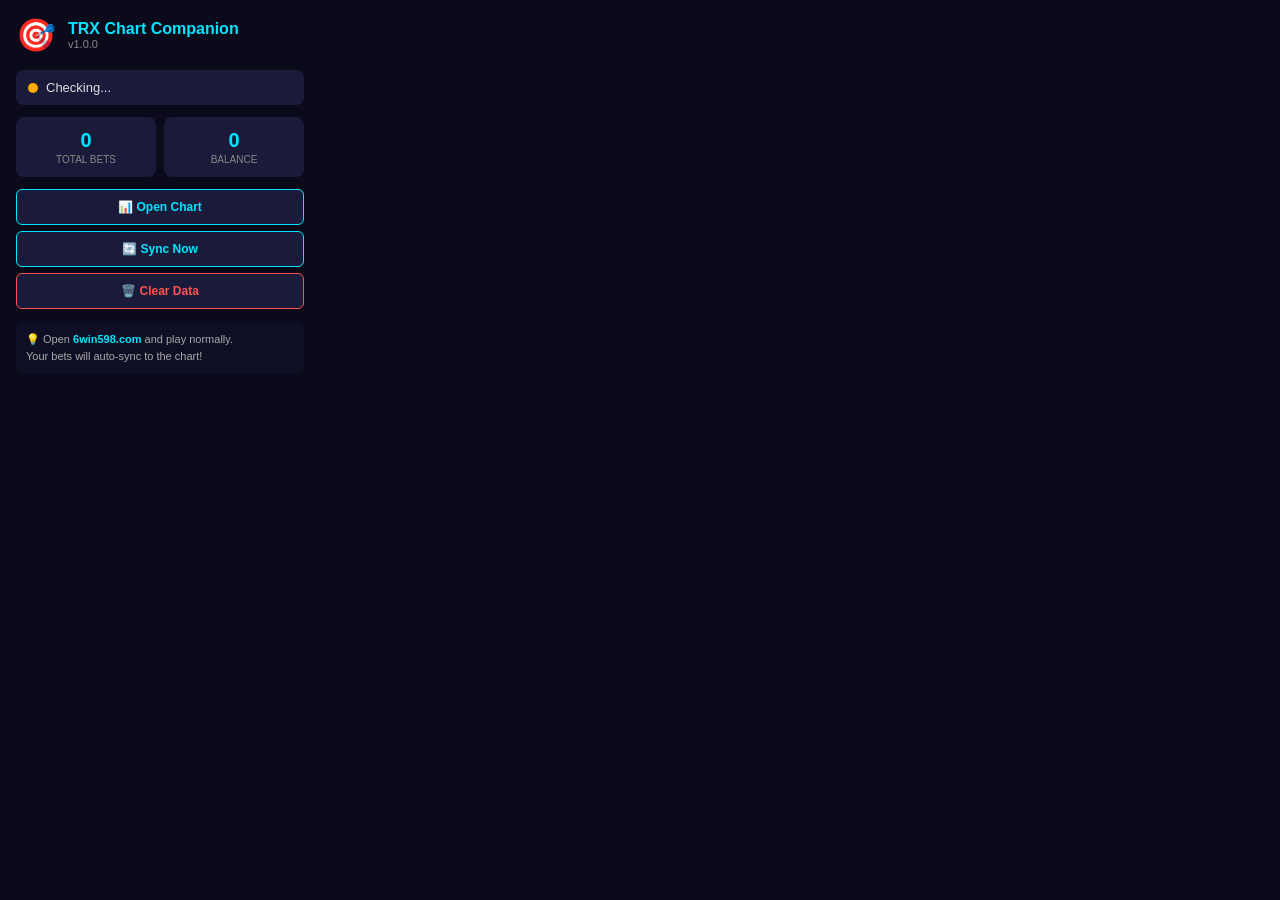
<file: extension/popup.html>
<!DOCTYPE html>
<html>
<head>
<meta charset="UTF-8">
<title>TRX Chart Companion</title>
<link rel="stylesheet" href="popup.css">
</head>
<body>
<div class="container">
  <div class="header">
    <div class="logo">🎯</div>
    <div>
      <div class="title">TRX Chart Companion</div>
      <div class="version">v1.0.0</div>
    </div>
  </div>
  
  <div id="status" class="status">
    <div class="dot"></div>
    <span id="statusText">Checking...</span>
  </div>
  
  <div class="stats">
    <div class="stat">
      <div class="stat-value" id="totalBets">0</div>
      <div class="stat-label">Total Bets</div>
    </div>
    <div class="stat">
      <div class="stat-value" id="balance">0</div>
      <div class="stat-label">Balance</div>
    </div>
  </div>
  
  <div class="actions">
    <button id="openChart">📊 Open Chart</button>
    <button id="syncNow">🔄 Sync Now</button>
    <button id="clearData" class="danger">🗑️ Clear Data</button>
  </div>
  
  <div class="info">
    💡 Open <strong>6win598.com</strong> and play normally.<br>
    Your bets will auto-sync to the chart!
  </div>
</div>
<script src="popup.js"></script>
</body>
</html>
</file>
<file: extension/popup.css>
* { margin: 0; padding: 0; box-sizing: border-box; }
body { 
  font-family: 'Segoe UI', sans-serif; 
  width: 320px; 
  background: #0a0a1a; 
  color: #e0e0e0;
}
.container { padding: 16px; }
.header { display: flex; align-items: center; gap: 12px; margin-bottom: 16px; }
.logo { font-size: 32px; }
.title { font-size: 16px; font-weight: 700; color: #00e5ff; }
.version { font-size: 11px; color: #888; }
.status { 
  display: flex; align-items: center; gap: 8px;
  padding: 10px 12px; background: #1a1a3a; 
  border-radius: 8px; margin-bottom: 12px; font-size: 13px;
}
.dot { 
  width: 10px; height: 10px; border-radius: 50%; 
  background: #ffab00; animation: pulse 1.5s infinite;
}
.status.online .dot { background: #00e676; }
.status.offline .dot { background: #ff5252; animation: none; }
@keyframes pulse { 0%,100%{opacity:1;} 50%{opacity:0.4;} }
.stats { display: grid; grid-template-columns: 1fr 1fr; gap: 8px; margin-bottom: 12px; }
.stat { background: #1a1a3a; padding: 12px; border-radius: 8px; text-align: center; }
.stat-value { font-size: 20px; font-weight: 700; color: #00e5ff; }
.stat-label { font-size: 10px; color: #888; text-transform: uppercase; margin-top: 2px; }
.actions { display: flex; flex-direction: column; gap: 6px; margin-bottom: 12px; }
.actions button {
  padding: 10px; background: #1a1a3a; color: #00e5ff;
  border: 1px solid #00e5ff; border-radius: 6px;
  cursor: pointer; font-size: 12px; font-weight: 600;
}
.actions button:hover { background: #2a2a5a; }
.actions button.danger { color: #ff5252; border-color: #ff5252; }
.actions button.danger:hover { background: #3a1a1a; }
.info { 
  padding: 10px; background: #0e0e24; border-radius: 6px;
  font-size: 11px; color: #aaa; line-height: 1.5;
}
.info strong { color: #00e5ff; }
</file>
